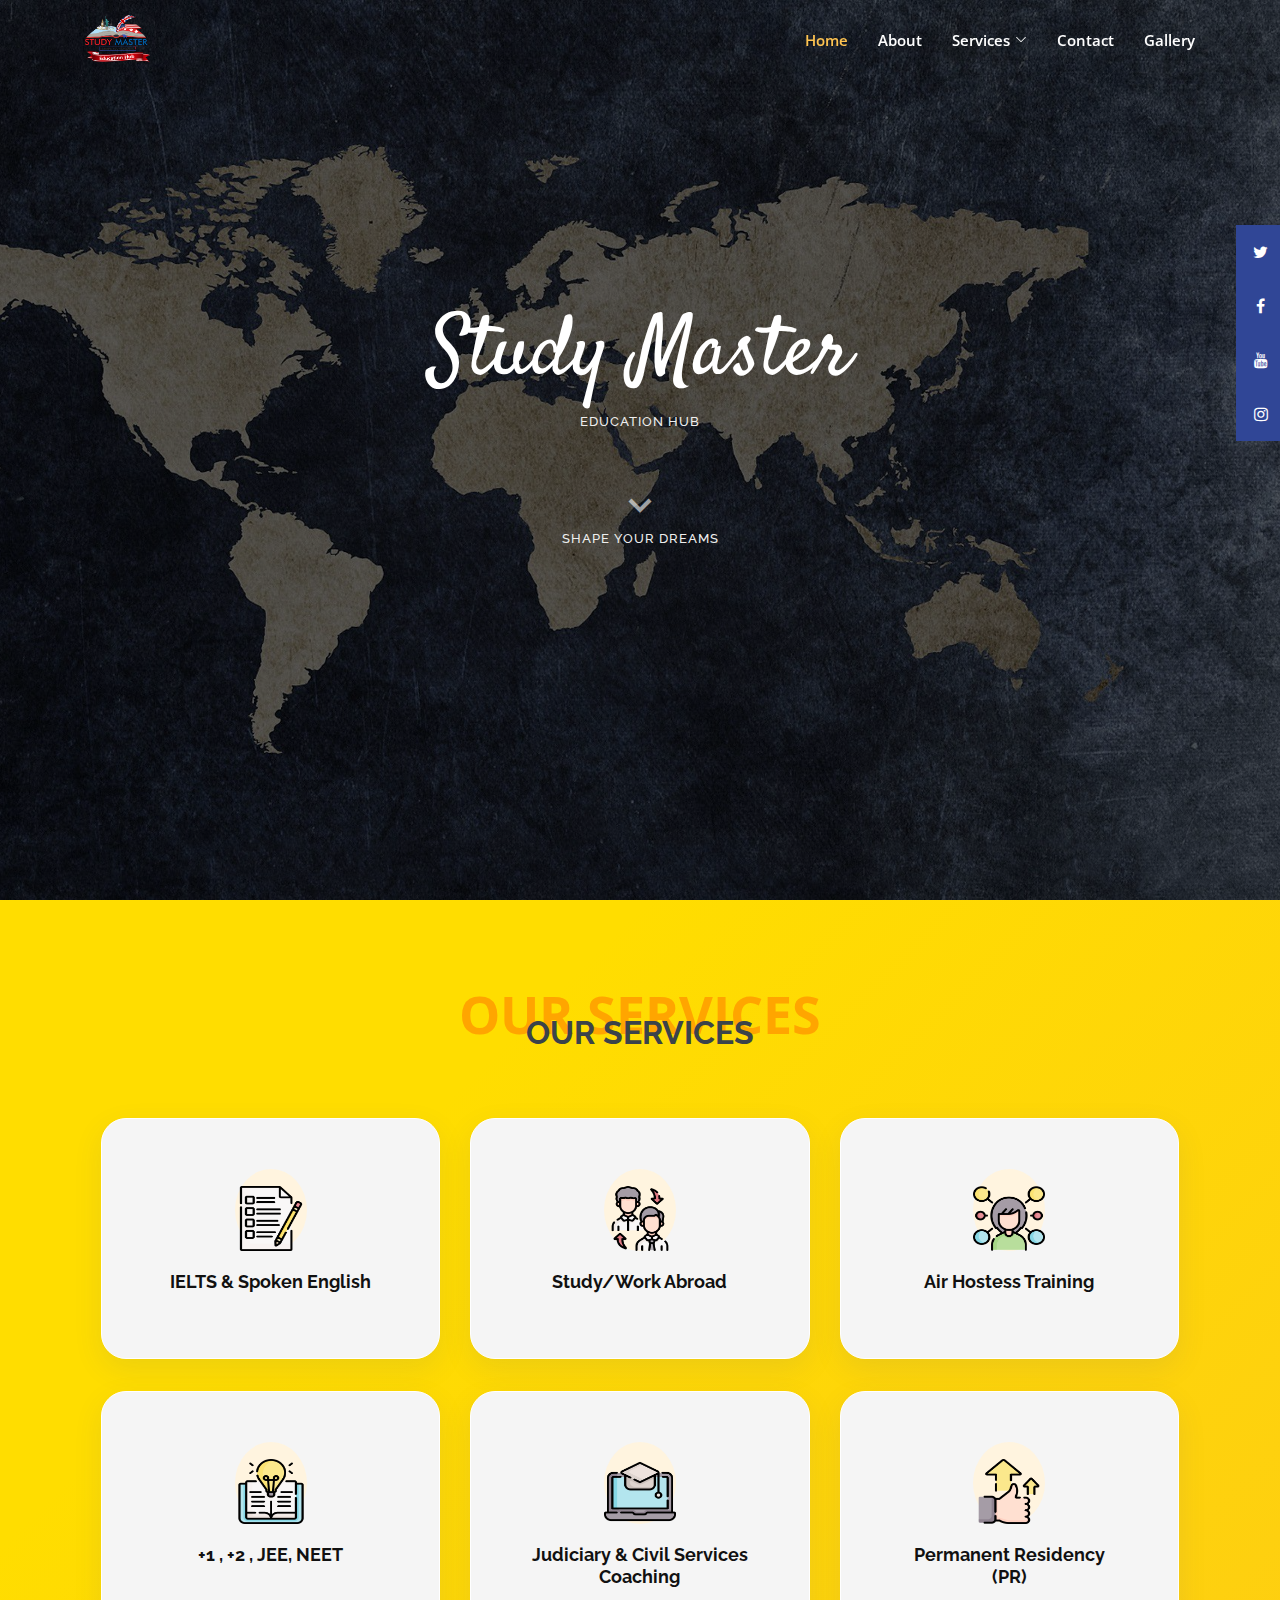
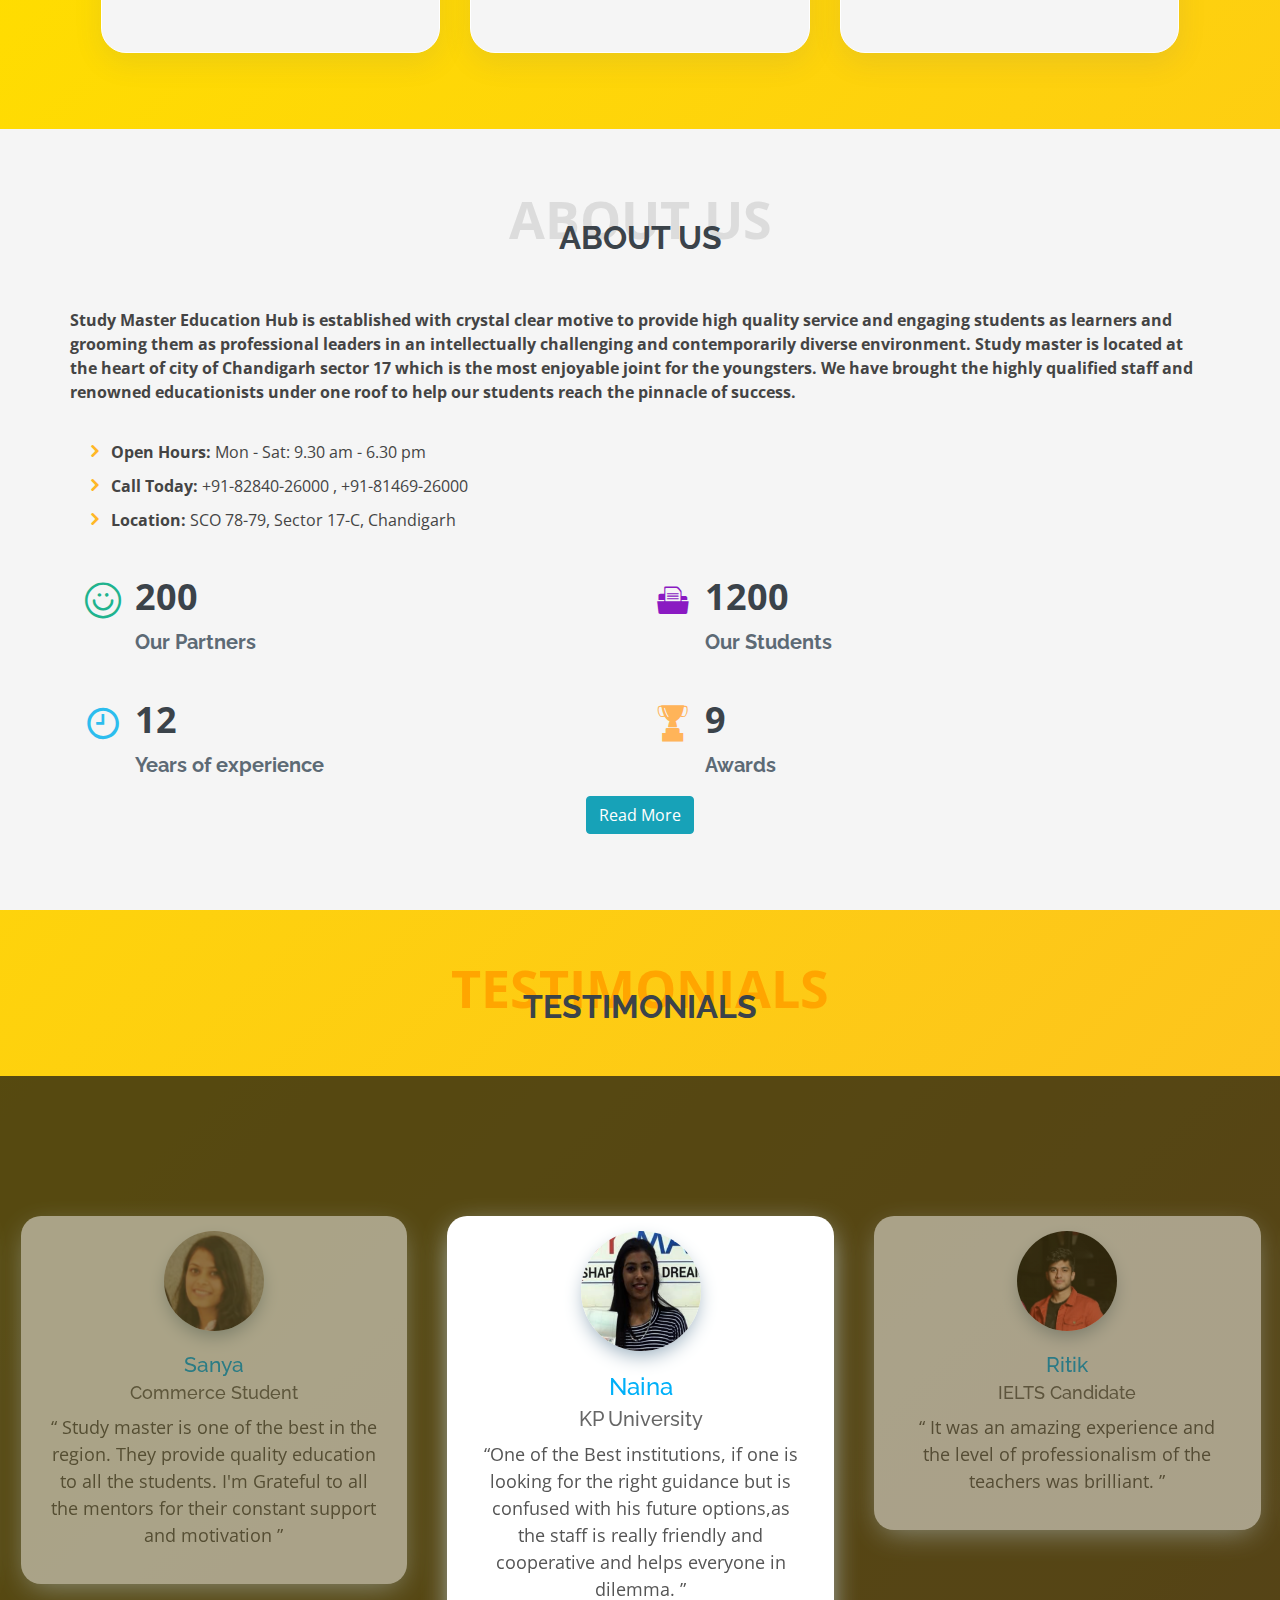
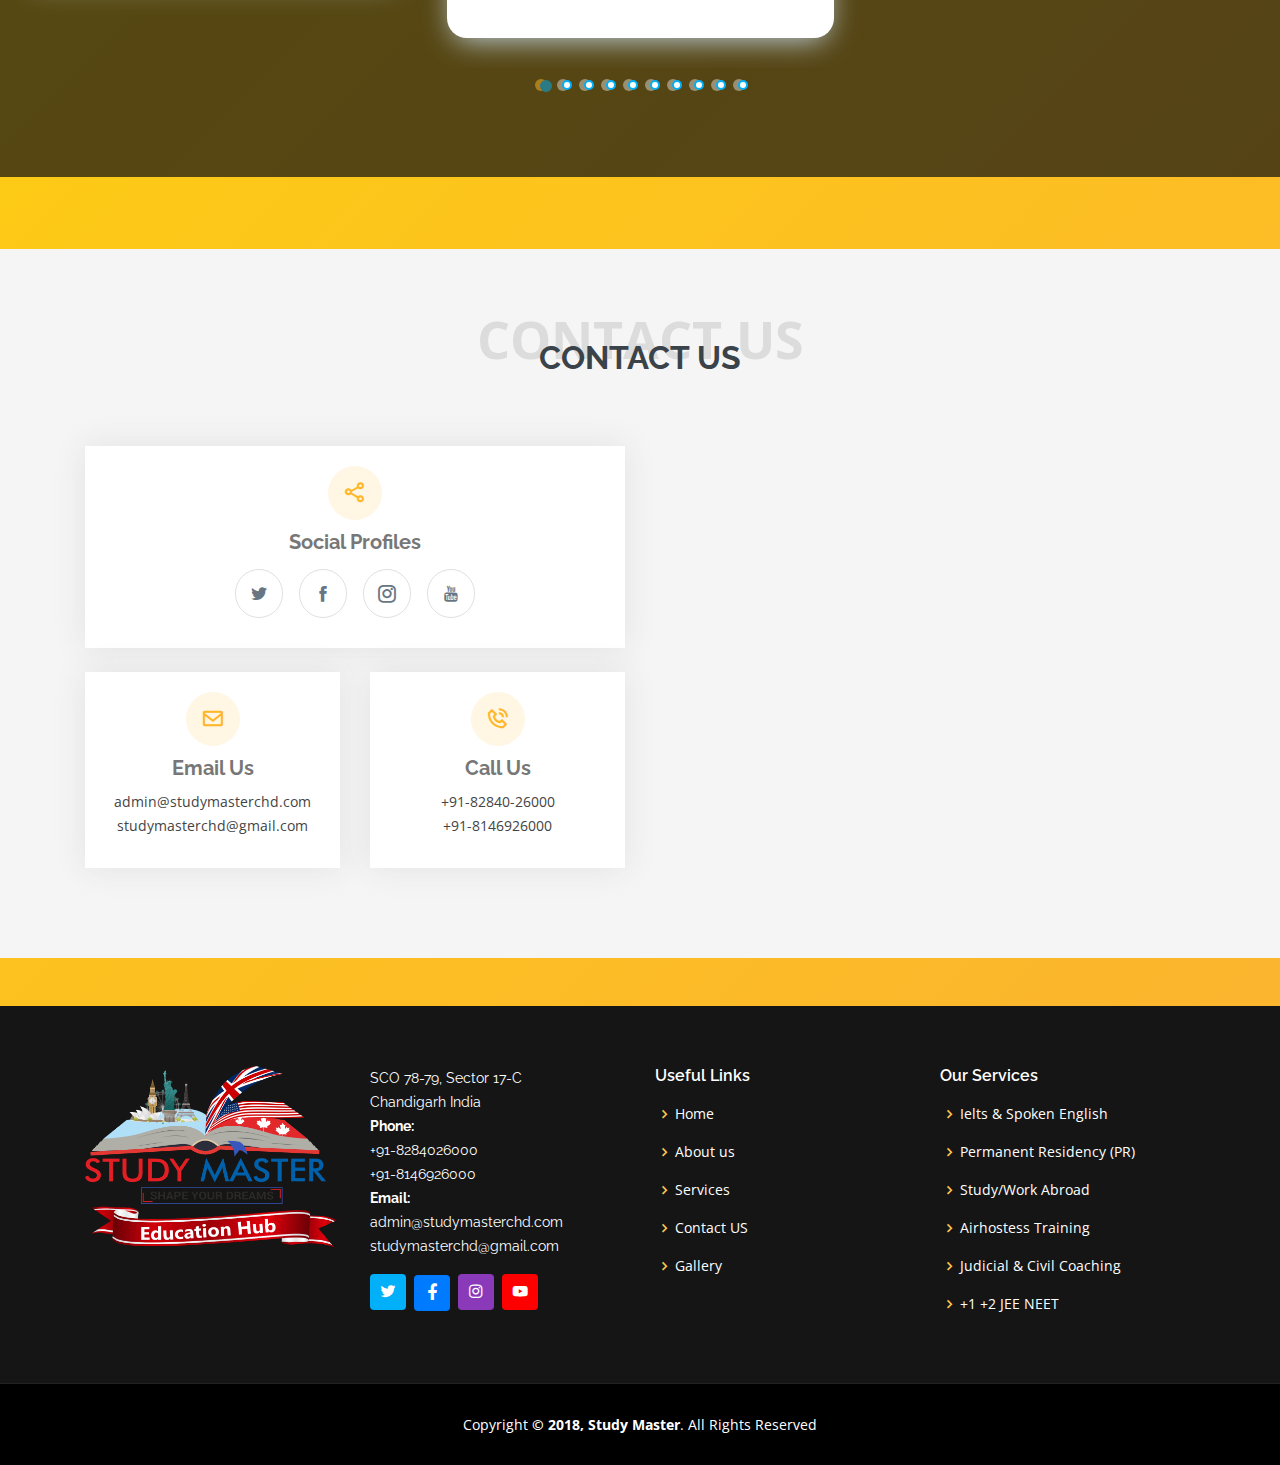
<file: index.html>
<!DOCTYPE html>
<html lang="en">

<head>
  <meta charset="utf-8">
  <meta content="width=device-width, initial-scale=1.0" name="viewport">

  <title> IELTS | PR | JEE-NEET | Study Master </title>
  <meta content="" name="description">
  <meta content="" name="keywords">

  <!-- Favicons -->
  <link href="assets/img/navlogo.ico" rel="icon">
  <link href="assets/img/apple-touch-icon.png" rel="apple-touch-icon">
  <link rel="stylesheet" href="https://cdnjs.cloudflare.com/ajax/libs/font-awesome/4.7.0/css/font-awesome.css" />

  <!-- Google Fonts -->
  <link href="https://fonts.googleapis.com/css?family=Open+Sans:300,300i,400,400i,600,600i,700,700i|Raleway:300,300i,400,400i,500,500i,600,600i,700,700i|Satisfy" rel="stylesheet">

  <!-- Vendor CSS Files -->
  <link href="assets/vendor/bootstrap/css/bootstrap.min.css" rel="stylesheet">
  <link href="assets/vendor/icofont/icofont.min.css" rel="stylesheet">
  <link href="assets/vendor/boxicons/css/boxicons.min.css" rel="stylesheet">
  <link href="assets/vendor/owl.carousel/assets/owl.carousel.min.css" rel="stylesheet">
  <link href="assets/vendor/venobox/venobox.css" rel="stylesheet">
  <link href="assets/vendor/remixicon/remixicon.css" rel="stylesheet">
  <link href="assets/vendor/bootstrap-icons/bootstrap-icons.css" rel="stylesheet">

  <!-- Template Main CSS File -->
  <link href="assets/css/style.css" rel="stylesheet">

</head>

<body>

  <header id="header" class="fixed-top ">
    <div class="container d-flex align-items-center justify-content-lg-between">

      <!-- Uncomment below if you prefer to use an image logo -->
       <a href="index.html" class="logo me-auto me-lg-0"><img src="assets/img/oglogo.png" alt="" class="img-fluid"></a>

      <nav id="navbar" class="navbar order-last order-lg-0">
        <ul>
          <li><a class="nav-link scrollto active" href="index.html">Home</a></li>
          <li><a class="nav-link scrollto" href="about.html">About</a></li>
          <li class="dropdown"><a href="index.html#services"><span>Services</span> <i class="bi bi-chevron-down"></i></a>
            <ul>
              <li><a href="ielts.html">Ielts & Spoken English</a></li>
              <li class="dropdown"><a href="study-abroad.html"><span>Study/Work Abroad</span> <i class="bi bi-chevron-right"></i></a>
                <ul>
                  <li><a href="study-abroad.html">Australia</a></li>
                  <li><a href="study-abroad.html">United Kingdom</a></li>
                  <li><a href="study-abroad.html">United States</a></li>
                  <li><a href="study-abroad.html">Canada</a></li>
                  <li><a href="study-abroad.html">Newzealand</a></li>
                </ul>
              </li>
              <li><a href="airhostess.html">Airhostess Training</a></li>
              <li class="dropdown"><a href="pr.html"><span>Permanent Residency</span> <i class="bi bi-chevron-right"></i></a>
                <ul>
                  <li><a href="pr.html">Australia</a></li>
                  <li><a href="pr.html">Canada</a></li>
                  <li><a href="pr.html">New Zealand</a></li>
                </ul>
              </li>
              <li><a href="judicial.html">Judicial & Civil Coaching</a></li>
              <li><a href="school.html">+1 +2 JEE NEET</a></li>
            </ul>
          </li>
          <li><a class="nav-link scrollto" href="#contact">Contact</a></li>
          <li><a class="nav-link scrollto" href="gallery.html">Gallery</a></li>
        </ul>
        <i class="bi bi-list mobile-nav-toggle"></i>
      </nav><!-- .navbar -->

    </div>
  </header><!-- End Header -->
  
  <!-- ======= Hero Section ======= -->	
  <section id="hero">	
    <div class="hero-container">	
      <h1>Study Master</h1>	
      <h2>Education Hub </h2>	
      	
      <a href="#services" class="btn-scroll scrollto" title="Scroll Down"><i class="bx bx-chevron-down"></i></a>	
      <h2>Shape Your Dreams </h2>	
    </div>	
  </section><!-- End Hero -->
  <br>

    <ul class="ct-socials">
      <li>
        <a href="https://twitter.com/StudyMaster6" target="_blank"><i class="fa fa-twitter"></i></a>
      </li>
      <li class="fb">
        <a href="https://www.facebook.com/studymaster4747" target="_blank"><i class="fa fa-facebook"></i></a>
      </li>
      <li class="ytb">
        <a href="https://youtube.com/channel/UCCWpZZtMt0wtovV1R6kTCrw" target="_blank"><i class="fa fa-youtube"></i></a>
      </li>
      <li class="insta">
        <a href="https://instagram.com/study_master?igshid=poxgxkngf1qm" target="_blank"><i class="fa fa-instagram"></i></a>
      </li>
    </ul>
 
    <!-- ======= Our Services Section ======= -->
    <section id="services" class="services">
      <div class="container">

        <div class="section-title">
          <span style="color:orange">Our Services</span>
          <h2>Our Services</h2>
          
        </div>

        <div class="row p-3">
          <div class="col-md-6 col-lg-4 d-flex align-items-stretch mb-5 mb-lg-0">
            <div class="icon-box">
              <div class="icon"><a href="ielts.html"> <img src="assets/img/ielts.png"></a></div>
              <h4 class="title"><a href="ielts.html"> IELTS & Spoken English </a></h4>
            </div></a>
          </div>


          <div class="col-md-6 col-lg-4 d-flex align-items-stretch mb-5 mb-lg-0">
            <div class="icon-box">
              <div class="icon"><a href="study-abroad.html"><img src="assets/img/study abroad.png"></a></div>
              <h4 class="title"><a href="study-abroad.html">Study/Work Abroad</a></h4>
            </div>
          </div>

          <div class="col-md-6 col-lg-4 d-flex align-items-stretch mb-5 mb-lg-0">
            <div class="icon-box">
              <div class="icon"><a href="airhostess.html"><img src="assets/img/airhostess.png"></a> </div>
              <h4 class="title"><a href="airhostess.html">Air Hostess Training</a></h4>
            </div>
          </div>
        </div>
          <div class="row p-3">
          <div class="col-md-6 col-lg-4 d-flex align-items-stretch mb-5 mb-lg-0">
            <div class="icon-box">
              <div class="icon"><a href="school.html"><img src="assets/img/jee.png"></a> </div>
              <h4 class="title"><a href="school.html"> +1 , +2 , JEE, NEET </a></h4>
            </div>
          </div>

          <div class="col-md-6 col-lg-4 d-flex align-items-stretch mb-5 mb-lg-0">
            <div class="icon-box">
              <div class="icon"><a href="judicial.html"><img src="assets/img/judiciary.png"></a> </div>
              <h4 class="title"><a href="judicial.html">Judiciary & Civil Services Coaching</a></h4>
            </div>
          </div>

          <div class="col-md-6 col-lg-4 d-flex align-items-stretch mb-5 mb-lg-0">
            <div class="icon-box">
              <div class="icon"><a href="pr.html"><img src="assets/img/career.png"></a> </div>
              <h4 class="title"><a href="pr.html">Permanent Residency<br> (PR)</a></h4>
            </div>
          </div>
        </div>
        
</div>
    </section><!-- End My Services Section -->

    <!-- ======= About Me Section ======= -->
          <section id="about" class="about">
            <div class="container">
              <div class="section-title">
          <span>About Us</span>
          <h2>About Us</h2>
          </div>
          <div class="row">
          <p><b>Study Master Education Hub is established with crystal clear motive to provide high quality service and engaging students as learners and grooming them as professional leaders in an intellectually challenging and contemporarily diverse environment.
            Study master is located at the heart of city of Chandigarh sector 17 which is the most enjoyable joint for the youngsters. We have brought the highly qualified staff and renowned educationists under one roof to help our students reach the pinnacle of success.
            </b></p>
          
           
          
          <div class="col-lg-12 d-flex flex-column align-items-stretch">
            <div class="content pl-lg-12 d-flex flex-column justify-content-center">
              <div class="row ">
                <div class="col-lg-12  ">
                  <ul>
                    <li><i class="icofont-rounded-right"></i> <strong>Open Hours:</strong> Mon - Sat: 9.30 am - 6.30 pm</li>
                    <li><i class="icofont-rounded-right"></i> <strong>Call Today:</strong> +91-82840-26000 , +91-81469-26000</li>
                    <li><i class="icofont-rounded-right"></i> <strong>Location:</strong> SCO 78-79, Sector 17-C, Chandigarh</li>
                  </ul>
                </div>
              </div>
              <div class="row mt-n4">
                <div class="col-md-6 mt-5 d-md-flex align-items-md-stretch">
                  <div class="count-box">
                    <i class="icofont-simple-smile" style="color: #20b38e;"></i>
                    <span data-toggle="counter-up">200</span>
                    <p><strong>Our Partners</strong> </p>
                  </div>
                </div>

                <div class="col-md-6 mt-5 d-md-flex align-items-md-stretch">
                  <div class="count-box">
                    <i class="icofont-document-folder" style="color: #8a1ac2;"></i>
                    <span data-toggle="counter-up">1200</span>
                    <p><strong>Our Students</strong> </p>
                  </div>
                </div>

                <div class="col-md-6 mt-5 d-md-flex align-items-md-stretch">
                  <div class="count-box">
                    <i class="icofont-clock-time" style="color: #2cbdee;"></i>
                    <span data-toggle="counter-up"> 12 </span>
                    <p><strong>Years of experience</strong> </p>
                  </div>
                </div>

                <div class="col-md-6 mt-5 d-md-flex align-items-md-stretch">
                  <div class="count-box">
                    <i class="icofont-award" style="color: #ffb459;"></i>
                    <span data-toggle="counter-up">9</span>
                    <p><strong>Awards</strong> </p>
                  </div>
                </div>
              </div>
              </div>
            </div><!-- End .content-->
            <div class="container my-3">
            <div class="col-md-12 text-center">
            <a href="about.html" ><button type="button" class="btn btn-info">Read More</button></a>
            </div>
            </div>
            </div>
          </section>
    <!-- ======= Testimonials Section ======= -->
    <br>
    <br>
   
    <div class="section-title">
      <span style="color:orange">Testimonials</span>
      <h2>Testimonials</h2>
    </div>
  
<section class="testimonials">
<div class="gtco-testimonials ">
        <div class="owl-carousel owl-carousel1 owl-theme">
          <div>
            <div class="card text-center"><img class="card-img-top" src="assets/img/testimonials/3.png" alt="">
              <div class="card-body">
                <h5>Naina <br />
                  <span> KP University</span></h5>
                <p class="card-text">“One of the Best institutions, if one is looking for the right guidance but is confused with his future options,as the staff is really friendly and cooperative and helps everyone in dilemma. ” </p>
              </div>
            </div>
          </div>
          <div>
            <div class="card text-center"><img class="card-img-top" src="assets/img/testimonials/7.png" alt="">
              <div class="card-body">
                <h5>Ritik<br />
                  <span> IELTS Candidate </span></h5>
                <p class="card-text">“ It was an amazing experience and the level of professionalism of the teachers was brilliant. ” </p>
              </div>
            </div>
          </div>
          <div>
            <div class="card text-center"><img class="card-img-top" src="assets/img/testimonials/1.png" alt="">
              <div class="card-body">
                <h5>Robin Atwal <br />
                  <span> ELTS Candidate </span></h5>
                <p class="card-text">“  Helpful and cooperative, as they helped me get my Canadian study visa.” </p>
              </div>
            </div>
          </div>
          <div>
            <div class="card text-center"><img class="card-img-top" src="assets/img/testimonials/2.png" alt="">
              <div class="card-body">
                <h5>Sanna <br />
                  <span> CLAT Student </span></h5>
                <p class="card-text">“  Their success rate is best in the business. The consistent efforts of all the teachers helped me clear my CLAT. ” </p>
              </div>
            </div>
          </div>
          <div>
            <div class="card text-center"><img class="card-img-top" src="assets/img/testimonials/4.png" alt="">
              <div class="card-body">
                <h5>Naman <br />
                  <span> IELTS Student </span></h5>
                <p class="card-text">“  Environment of this institute is very good and students can concentrate on their studies as well as teachers of this institute are very calm ,friendly and have helpful nature and their teaching techniques are extremely helpful for students.  ” </p>
              </div>
            </div>
          </div>
          <div>
            <div class="card text-center"><img class="card-img-top" src="assets/img/testimonials/5.png" alt="">
              <div class="card-body">
                <h5>Gurpreet<br />
                  <span> IELTS Candidate </span></h5>
                <p class="card-text">“   Blessed to be a part of such institute. They helped me boost my confidence and enhance my overall personality.” </p>
              </div>
            </div>
          </div>
          <div>
            <div class="card text-center"><img class="card-img-top" src="assets/img/testimonials/6.png" alt="">
              <div class="card-body">
                <h5>Vishal<br />
                  <span> IELTS Candidate </span></h5>
                <p class="card-text">“  My overall experience was great. All the members are very cooperative and friendly. I would highly recommend Study master ” </p>
              </div>
            </div>
          </div>
          <div>
            <div class="card text-center"><img class="card-img-top" src="assets/img/testimonials/8.png" alt="">
              <div class="card-body">
                <h5> Arshia <br />
                  <span> Non-Medical Student </span></h5>
                <p class="card-text">“ Excellent team of teachers. Each teacher has a comprehensive teaching material. They focus on conceptual understanding and clear all your doubts ” </p>
              </div>
            </div>
          </div>
          <div>
            <div class="card text-center"><img class="card-img-top" src="assets/img/testimonials/10.png" alt="">
              <div class="card-body">
                <h5> Muskan <br />
                  <span>  Student </span></h5>
                <p class="card-text">“ My experience in this training institute was very good. All the faculty members were very welcoming. Environment of this institute was very positive and overwhelming. ” </p>
              </div>
            </div>
          </div>
          <div>
            <div class="card text-center"><img class="card-img-top" src="assets/img/testimonials/9.png" alt="">
              <div class="card-body">
                <h5> Sanya <br />
                  <span> Commerce Student </span></h5>
                <p class="card-text">“  Study master is one of the best in the region. They provide quality education to all the students. I'm Grateful to all the mentors for their constant support and motivation ” </p>
              </div>
            </div>
          </div>
        </div>
      </div>
    </section><!-- End Testimonials Section -->
  <br>
<br>
<br>
    <!-- ======= Contact Me Section ======= -->
    <section id="contact" class="contact">
      <div class="container">
          <div class="section-title">
              <span >Contact Us</span>
              <h2>Contact Us</h2>
              <br><br>
    <div class="row">

      <div class="col-lg-6">

        <div class="row">
          <div class="col-md-12">
            <div class="info-box">
              <i class="bx bx-share-alt"></i>
              <h3>Social Profiles</h3>
              <div class="social-links">
                <a href="https://twitter.com/StudyMaster6" class="twitter"><i class="icofont-twitter"></i></a>
                <a href="https://www.facebook.com/studymaster4747/" class="facebook"><i class="icofont-facebook"></i></a>
                <a href="https://instagram.com/study_master?igshid=poxgxkngf1qm " class="instagram"><i class="icofont-instagram"></i></a>
                <a href="https://youtube.com/channel/UCCWpZZtMt0wtovV1R6kTCrw" class="google-plus"><i class="icofont-youtube"></i></a>
              </div>
            </div>
          </div>
          <div class="col-md-6">
            <a href="mailto:studymasterchd@gmail.com"><div class="info-box mt-4">
              <i class="bx bx-envelope"></i>
              <h3>Email Us</h3>
              <p>admin@studymasterchd.com</p>
              <p>studymasterchd@gmail.com</p>
            </div></a>
          </div>
          <div class="col-md-6">
            <a href="tel:082840-26000"><div class="info-box mt-4">
              <i class="bx bx-phone-call"></i>
              <h3>Call Us</h3>
              <p>+91-82840-26000</p>
              <p>+91-8146926000</p>
            </div>
            </a>
          </div>
        </div>

      </div>

      <div class="col-lg-6">
        <div class="mapouter"><div class="gmap_canvas"><iframe width="100%" height="100%" id="gmap_canvas" src="https://maps.google.com/maps?q=Study%20Masters,%20SCO%2078-79,%20Sector%2017-C,%20Chandigarh&t=&z=17&ie=UTF8&iwloc=&output=embed" frameborder="0" scrolling="no" marginheight="0" marginwidth="0"></iframe><br>
          <style>
            .mapouter{position:relative;text-align:right;height:100%;width:100%;}
            .gmap_canvas {background:none!important;height:100%;width:100%;}</style>
            </div>
          </div>
      </div>

    </div>

  </div>
</section><!-- End Contact Me Section -->
<br>
<br>
<!-- ======= Footer ======= -->
<footer id="footer">
  <div class="footer-top">
    <div class="container">
      <div class="row">
        <div class="col-lg-3 col-md-6">
          <a href="index.html" class="logo me-auto me-lg-0"><img src="assets/img/oglogo.png" alt="" class="img-fluid"></a>
        </div>
        <div class="col-lg-3 col-md-6">
          <div class="footer-info">
            <p>
              SCO 78-79, Sector 17-C <br> 
              Chandigarh India<br>
              <strong>Phone:</strong>  <br>
              +91-8284026000<br>
              +91-8146926000<br>

              <strong>Email:</strong> <br>
              admin@studymasterchd.com<br>
              studymasterchd@gmail.com<br>

            </p>
            <div class="social-links mt-3">
              <a href="https://twitter.com/StudyMaster6" class="twitter"><i class="bx bxl-twitter"></i></a>
              <a href="https://www.facebook.com/studymaster4747/" class="facebook"><i class="fa fa-facebook"></i></a>
              <a href="https://instagram.com/study_master?igshid=poxgxkngf1qm" class="instagram"><i class="bx bxl-instagram"></i></a>
              <a href="https://youtube.com/channel/UCCWpZZtMt0wtovV1R6kTCrw" class="youtube"><i class="bx bxl-youtube"></i></a>
            </div>
          </div>
        </div>

        <div class="col-lg-3 col-md-6 footer-links">
          <h4>Useful Links</h4>
          <ul>
            <li><i class="bx bx-chevron-right"></i> <a href="index.html">Home</a></li>
            <li><i class="bx bx-chevron-right"></i> <a href="about.html">About us</a></li>
            <li><i class="bx bx-chevron-right"></i> <a href="index.html">Services</a></li>
            <li><i class="bx bx-chevron-right"></i> <a href="#contact">Contact US</a></li>
            <li><i class="bx bx-chevron-right"></i> <a href="gallery.html">Gallery</a></li>
          </ul>
        </div>

        <div class="col-lg-3 col-md-6 footer-links">
          <h4>Our Services</h4>
          <ul>
            <li><i class="bx bx-chevron-right"></i> <a href="ielts.html">Ielts & Spoken English</a></li>
            <li><i class="bx bx-chevron-right"></i> <a href="pr.html">Permanent Residency (PR)</a></li>
            <li><i class="bx bx-chevron-right"></i> <a href="study-abroad.html">Study/Work Abroad</a></li>
            <li><i class="bx bx-chevron-right"></i> <a href="airhostess.html">Airhostess Training</a></li>
            <li><i class="bx bx-chevron-right"></i> <a href="judicial.html">Judicial & Civil Coaching</a></li>
            <li><i class="bx bx-chevron-right"></i> <a href="school.html">+1 +2 JEE NEET</a></li>
          </ul>
        </div>

        

      </div>
    </div>
  </div>

  <div class="container">
    <div class="copyright1">
       Copyright <strong><span> &copy; 2018, Study Master</span></strong>. All Rights Reserved
    </div>
  </div>
</footer><!-- End Footer -->

<div id="preloader"></div>
  <a href="#" class="back-to-top"><i class="icofont-simple-up"></i></a>

  <!-- Vendor JS Files -->
  <script src="assets/vendor/jquery/jquery.min.js"></script>
  <script src="assets/vendor/bootstrap/js/bootstrap.bundle.min.js"></script>
  <script src="assets/vendor/jquery.easing/jquery.easing.min.js"></script>
  <script src="assets/vendor/php-email-form/validate.js"></script>
  <script src="assets/vendor/waypoints/jquery.waypoints.min.js"></script>
  <script src="assets/vendor/counterup/counterup.min.js"></script>
  <script src="assets/vendor/owl.carousel/owl.carousel.min.js"></script>
  <script src="assets/vendor/isotope-layout/isotope.pkgd.min.js"></script>
  <script src="assets/vendor/venobox/venobox.min.js"></script>

  <!-- Template Main JS File -->
  <script src="assets/js/main.js"></script>

</body>

</html>
</file>
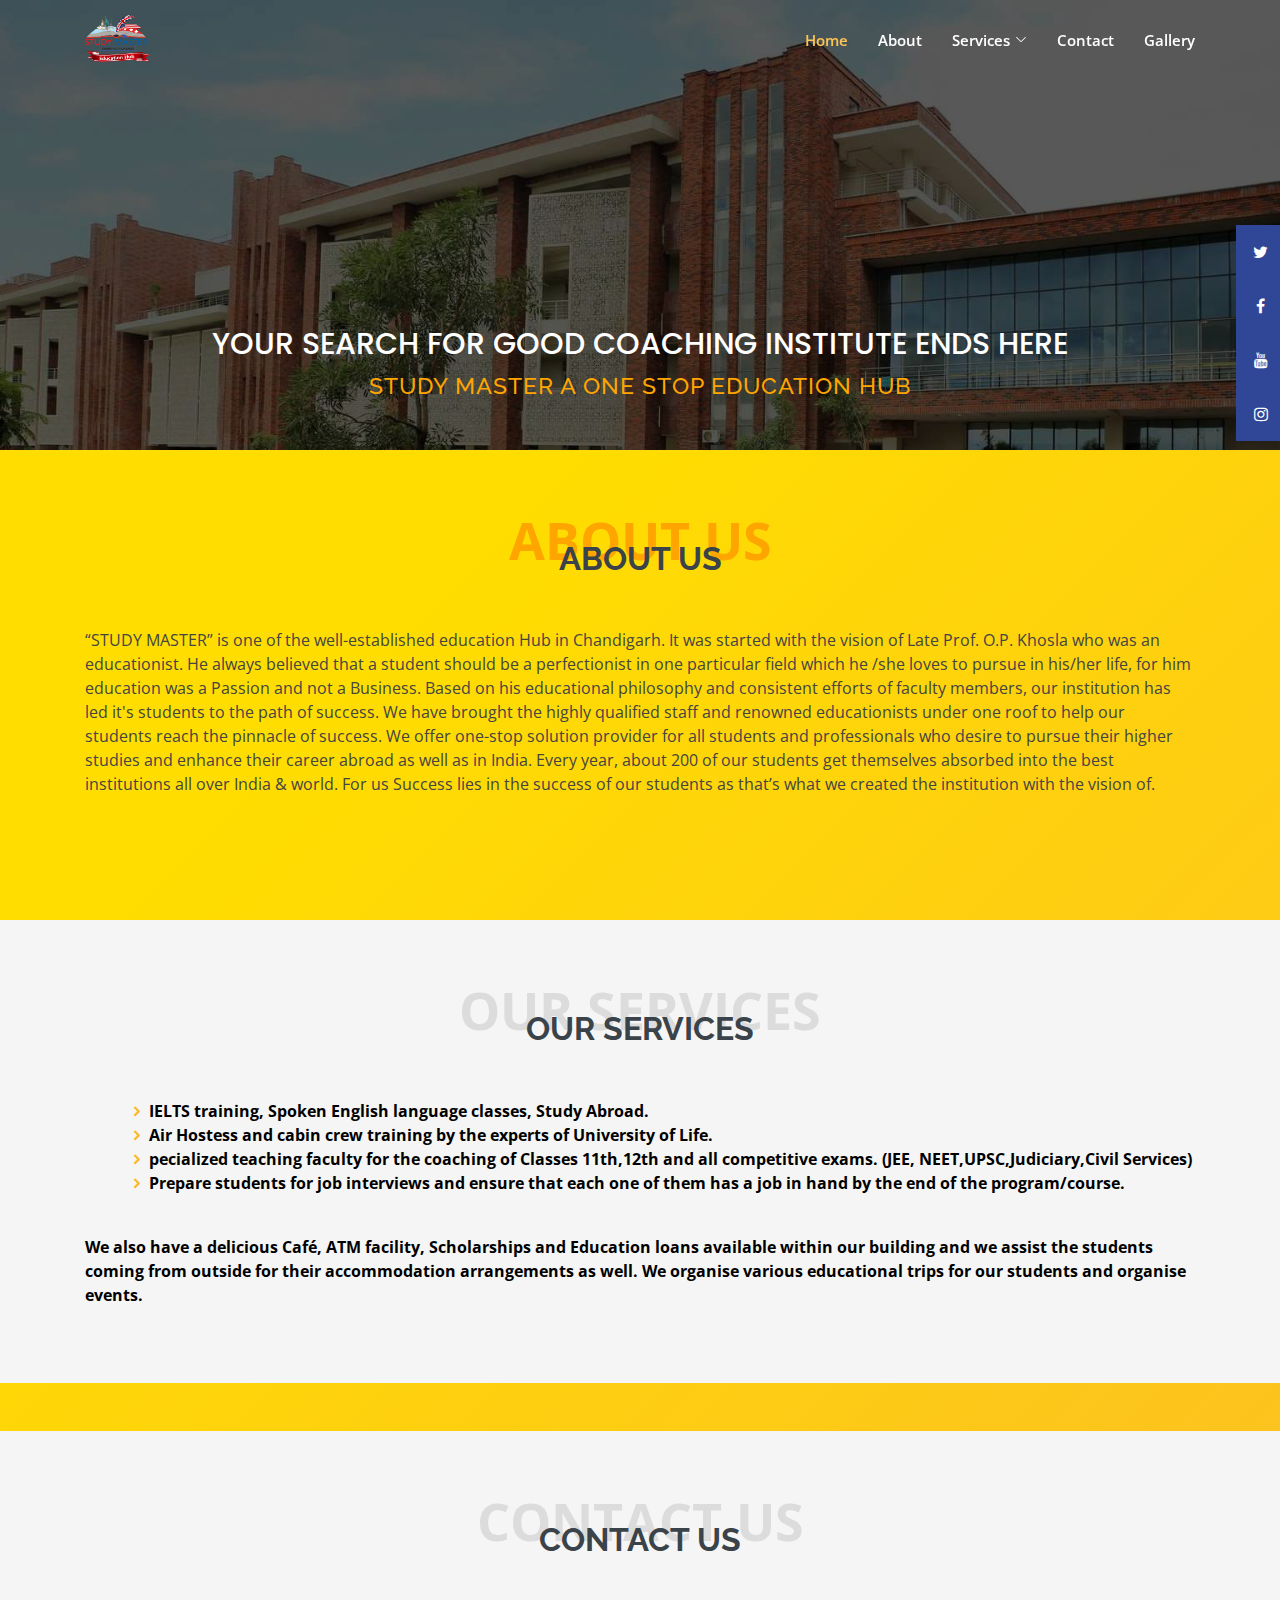
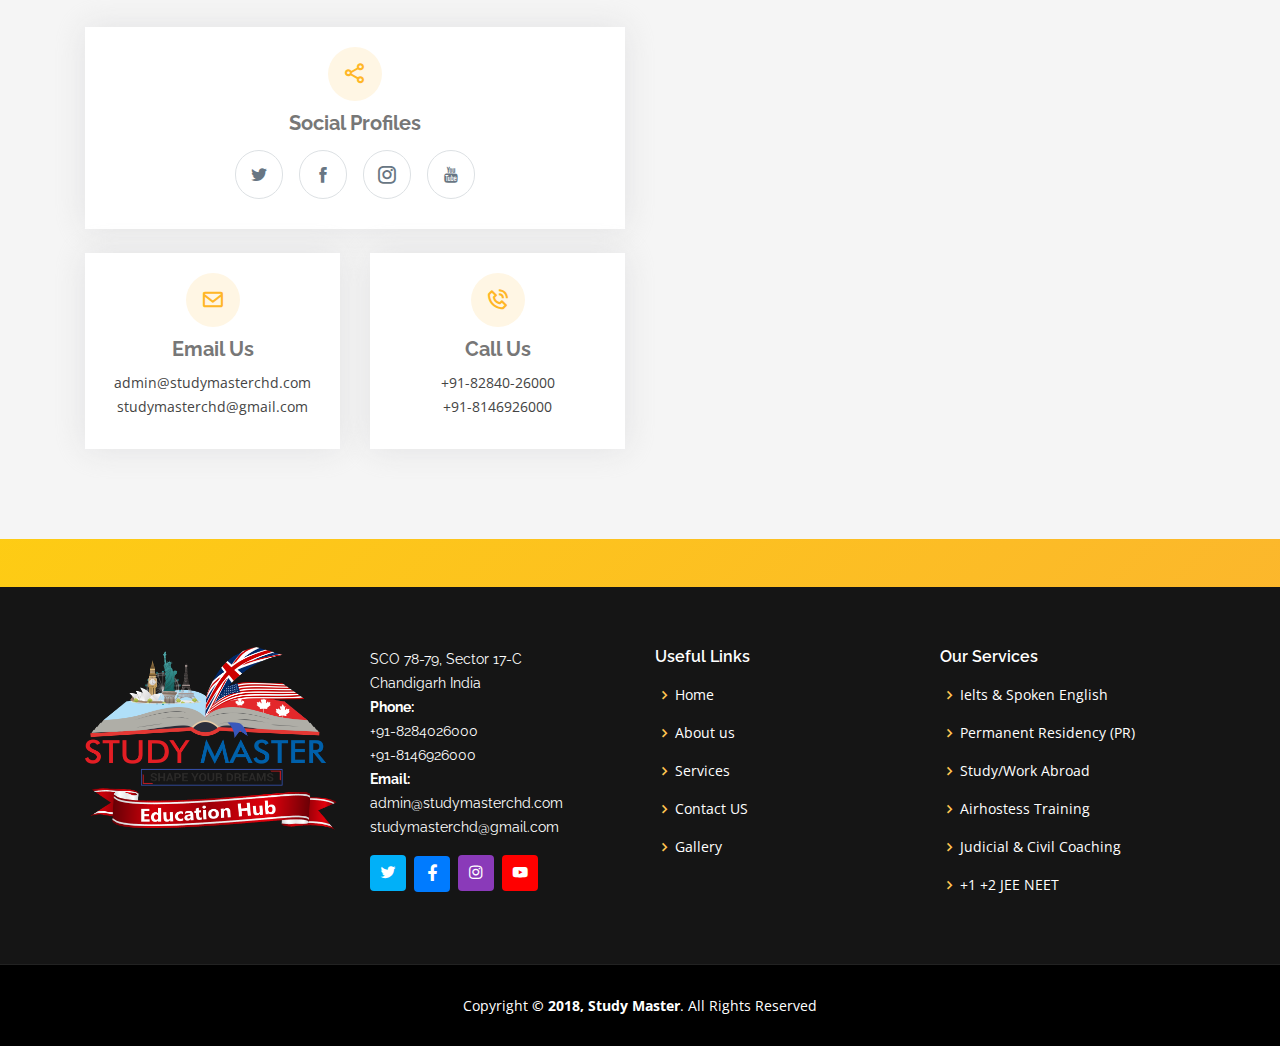
<file: about.html>
<!DOCTYPE html>
<html lang="en">

<head>
  <meta charset="utf-8">
  <meta content="width=device-width, initial-scale=1.0" name="viewport">

  <title>Study Master </title>
  <meta content="" name="description">
  <meta content="" name="keywords">

  <!-- Favicons -->
  <link href="assets/img/navlogo.ico" rel="icon">
  <link href="assets/img/apple-touch-icon.png" rel="apple-touch-icon">
  <link rel="stylesheet" href="https://cdnjs.cloudflare.com/ajax/libs/font-awesome/4.7.0/css/font-awesome.css" />

  <!-- Google Fonts -->
  <link href="https://fonts.googleapis.com/css?family=Open+Sans:300,300i,400,400i,600,600i,700,700i|Raleway:300,300i,400,400i,500,500i,600,600i,700,700i|Satisfy" rel="stylesheet">

  <!-- Vendor CSS Files -->
  <link href="assets/vendor/bootstrap/css/bootstrap.min.css" rel="stylesheet">
  <link href="assets/vendor/icofont/icofont.min.css" rel="stylesheet">
  <link href="assets/vendor/boxicons/css/boxicons.min.css" rel="stylesheet">
  <link href="assets/vendor/owl.carousel/assets/owl.carousel.min.css" rel="stylesheet">
  <link href="assets/vendor/venobox/venobox.css" rel="stylesheet">
  <link href="assets/vendor/remixicon/remixicon.css" rel="stylesheet">
  <link href="assets/vendor/bootstrap-icons/bootstrap-icons.css" rel="stylesheet">

  <!-- Template Main CSS File -->
  <link href="assets/css/style.css" rel="stylesheet">

</head>

<body>

  <!-- ======= Header ======= -->
  <header id="header" class="fixed-top ">
    <div class="container d-flex align-items-center justify-content-lg-between">

      <!-- Uncomment below if you prefer to use an image logo -->
       <a href="index.html" class="logo me-auto me-lg-0"><img src="assets/img/oglogo.png" alt="" class="img-fluid"></a>

      <nav id="navbar" class="navbar order-last order-lg-0">
        <ul>
          <li><a class="nav-link scrollto active" href="index.html">Home</a></li>
          <li><a class="nav-link scrollto" href="about.html">About</a></li>
          <li class="dropdown"><a href="index.html#services"><span>Services</span> <i class="bi bi-chevron-down"></i></a>
            <ul>
              <li><a href="ielts.html">Ielts & Spoken English</a></li>
              <li class="dropdown"><a href="study-abroad.html"><span>Study/Work Abroad</span> <i class="bi bi-chevron-right"></i></a>
                <ul>
                  <li><a href="study-abroad.html">Australia</a></li>
                  <li><a href="study-abroad.html">United Kingdom</a></li>
                  <li><a href="study-abroad.html">United States</a></li>
                  <li><a href="study-abroad.html">Canada</a></li>
                  <li><a href="study-abroad.html">Newzealand</a></li>
                </ul>
              </li>
              <li><a href="airhostess.html">Airhostess Training</a></li>
              <li class="dropdown"><a href="pr.html"><span>Permanent Residency</span> <i class="bi bi-chevron-right"></i></a>
                <ul>
                  <li><a href="pr.html">Australia</a></li>
                  <li><a href="pr.html">Canada</a></li>
                  <li><a href="pr.html">New Zealand</a></li>
                </ul>
              </li>
              <li><a href="judicial.html">Judicial & Civil Coaching</a></li>
              <li><a href="school.html">+1 +2 JEE NEET</a></li>
            </ul>
          </li>
          <li><a class="nav-link scrollto" href="#contact">Contact</a></li>
          <li><a class="nav-link scrollto" href="gallery.html">Gallery</a></li>
        </ul>
        <i class="bi bi-list mobile-nav-toggle"></i>
      </nav><!-- .navbar -->

    </div>
  </header><!-- End Header -->
  <!-- ======= Hero Section ======= -->
  <section id="innerhero" class="abouthero">
    <div class="hero-container">
      <h1>YOUR SEARCH FOR GOOD COACHING INSTITUTE ENDS HERE
    </h1>
      <h2> STUDY MASTER A ONE STOP EDUCATION HUB</h2>
      
    </div>
  </section><!-- End Hero -->
  <div>
    <ul class="ct-socials">
      <li>
        <a href="https://twitter.com/StudyMaster6" target="_blank"><i class="fa fa-twitter"></i></a>
      </li>
      <li class="fb">
        <a href="https://www.facebook.com/studymaster4747" target="_blank"><i class="fa fa-facebook"></i></a>
      </li>
      <li class="ytb">
        <a href="https://youtube.com/channel/UCCWpZZtMt0wtovV1R6kTCrw" target="_blank"><i class="fa fa-youtube"></i></a>
      </li>
      <li class="insta">
        <a href="https://instagram.com/study_master?igshid=poxgxkngf1qm" target="_blank"><i class="fa fa-instagram"></i></a>
      </li>
    </ul>
    </div>

  <!-- ======= Content Section ======= -->
  <section id="content" class="aboutcontent">
    <div class="container">
        <div class="section-title">
            <span style="color:orange;">About Us</span>
            <h2>About Us</h2>
          </div>
        <div class="row">
            <div class="col-lg-12 d-flex justify-content-center align-items-md-stretch">
                <br>
                <br>
                <p>“STUDY MASTER” is one of the well-established education Hub in Chandigarh. It was started with the vision of Late Prof. O.P. Khosla who was an educationist. He always believed that a student should be a perfectionist in one particular field which he /she loves to pursue in his/her life, for him education was a Passion and not a Business.
                    Based on his educational philosophy and consistent efforts of faculty members, our institution has led it's students to the path of success. We have brought the highly qualified staff and renowned educationists under one roof to help our students reach the pinnacle of success. We offer one-stop solution provider for all students and professionals who desire to pursue their higher studies and enhance their career abroad as well as in India. Every year, about 200 of our students get themselves absorbed into the best institutions all over India & world.  For us Success lies in the success of our students as that’s what we created the institution with the vision of.
                  </p>
            </div>
    </div>
  </section>
  <br>
  <br>
   <!-- ======= END Content Section ======= -->
    <!-- =======Services Section ======= -->
    <section id="aboutcontact" class="about">
    <div class="container">
        <div class="section-title">
            <span>Our Services</span>
            <h2>Our Services</h2>
            
          </div>
    <div class="row">
        <div class="col-lg-12 d-flex justify-content-center align-items-md-stretch">
            
            <ul> 
                <li><i class="icofont-rounded-right" style="color: #ffb727;"></i> <strong>IELTS training, Spoken English language classes, Study Abroad.</strong> </li>
                <li><i class="icofont-rounded-right" style="color: #ffb727;"></i> <strong>Air Hostess and cabin crew training by the experts of University of Life.</strong></li>
                <li><i class="icofont-rounded-right" style="color: #ffb727;"></i> <strong>pecialized teaching faculty for the coaching of Classes 11th,12th and all competitive exams. (JEE, NEET,UPSC,Judiciary,Civil Services)</strong></li>
                <li><i class="icofont-rounded-right" style="color: #ffb727;"></i> <strong>Prepare students for job interviews and ensure that each one of them has a job in hand by the end of the program/course. </strong> </li>
                   
            </ul>
        </div>
    </div>
    <br>
    <p><b>We also have a delicious Café, ATM facility, Scholarships and Education loans available within our building and we assist the students coming from outside for their accommodation arrangements as well. We organise various educational trips for our students and organise events.</b></p>
    </div>
  </section>
  <br>
  <br>
   <!-- ======= Contact Me Section ======= -->
   <section id="contact" class="contact">
    <div class="container">
        <div class="section-title">
            <span >Contact Us</span>
            <h2>Contact Us</h2>
            <br><br>
  <div class="row">

    <div class="col-lg-6">

      <div class="row">
        <div class="col-md-12">
          <div class="info-box">
            <i class="bx bx-share-alt"></i>
            <h3>Social Profiles</h3>
            <div class="social-links">
              <a href="https://twitter.com/StudyMaster6" class="twitter"><i class="icofont-twitter"></i></a>
              <a href="https://www.facebook.com/studymaster4747/" class="facebook"><i class="icofont-facebook"></i></a>
              <a href="https://instagram.com/study_master?igshid=poxgxkngf1qm " class="instagram"><i class="icofont-instagram"></i></a>
              <a href="https://youtube.com/channel/UCCWpZZtMt0wtovV1R6kTCrw" class="google-plus"><i class="icofont-youtube"></i></a>
            </div>
          </div>
        </div>
        <div class="col-md-6">
          <a href="mailto:studymasterchd@gmail.com"><div class="info-box mt-4">
            <i class="bx bx-envelope"></i>
            <h3>Email Us</h3>
            <p>admin@studymasterchd.com</p>
            <p>studymasterchd@gmail.com</p>
          </div></a>
        </div>
        <div class="col-md-6">
          <a href="tel:082840-26000"><div class="info-box mt-4">
            <i class="bx bx-phone-call"></i>
            <h3>Call Us</h3>
            <p>+91-82840-26000</p>
            <p>+91-8146926000</p>
          </div>
          </a>
        </div>
      </div>

    </div>

    <div class="col-lg-6">
      <div class="mapouter"><div class="gmap_canvas"><iframe width="100%" height="100%" id="gmap_canvas" src="https://maps.google.com/maps?q=Study%20Masters,%20SCO%2078-79,%20Sector%2017-C,%20Chandigarh&t=&z=17&ie=UTF8&iwloc=&output=embed" frameborder="0" scrolling="no" marginheight="0" marginwidth="0"></iframe><br>
        <style>
          .mapouter{position:relative;text-align:right;height:100%;width:100%;}
          .gmap_canvas {background:none!important;height:100%;width:100%;}</style>
          </div>
        </div>
    </div>

  </div>

</div>
</section><!-- End Contact Me Section -->
<br>
<br>
<!-- ======= Footer ======= -->
<footer id="footer">
  <div class="footer-top">
    <div class="container">
      <div class="row">
        <div class="col-lg-3 col-md-6">
          <a href="index.html" class="logo me-auto me-lg-0"><img src="assets/img/oglogo.png" alt="" class="img-fluid"></a>
        </div>
        <div class="col-lg-3 col-md-6">
          <div class="footer-info">
            <p>
              SCO 78-79, Sector 17-C <br> 
              Chandigarh India<br>
              <strong>Phone:</strong>  <br>
              +91-8284026000<br>
              +91-8146926000<br>

              <strong>Email:</strong> <br>
              admin@studymasterchd.com<br>
              studymasterchd@gmail.com<br>

            </p>
            <div class="social-links mt-3">
              <a href="https://twitter.com/StudyMaster6" class="twitter"><i class="bx bxl-twitter"></i></a>
              <a href="https://www.facebook.com/studymaster4747/" class="facebook"><i class="fa fa-facebook"></i></a>
              <a href="https://instagram.com/study_master?igshid=poxgxkngf1qm" class="instagram"><i class="bx bxl-instagram"></i></a>
              <a href="https://youtube.com/channel/UCCWpZZtMt0wtovV1R6kTCrw" class="youtube"><i class="bx bxl-youtube"></i></a>
            </div>
          </div>
        </div>

        <div class="col-lg-3 col-md-6 footer-links">
          <h4>Useful Links</h4>
          <ul>
            <li><i class="bx bx-chevron-right"></i> <a href="index.html">Home</a></li>
            <li><i class="bx bx-chevron-right"></i> <a href="about.html">About us</a></li>
            <li><i class="bx bx-chevron-right"></i> <a href="index.html">Services</a></li>
            <li><i class="bx bx-chevron-right"></i> <a href="#contact">Contact US</a></li>
            <li><i class="bx bx-chevron-right"></i> <a href="gallery.html">Gallery</a></li>
          </ul>
        </div>

        <div class="col-lg-3 col-md-6 footer-links">
          <h4>Our Services</h4>
          <ul>
            <li><i class="bx bx-chevron-right"></i> <a href="ielts.html">Ielts & Spoken English</a></li>
            <li><i class="bx bx-chevron-right"></i> <a href="pr.html">Permanent Residency (PR)</a></li>
            <li><i class="bx bx-chevron-right"></i> <a href="study-abroad.html">Study/Work Abroad</a></li>
            <li><i class="bx bx-chevron-right"></i> <a href="airhostess.html">Airhostess Training</a></li>
            <li><i class="bx bx-chevron-right"></i> <a href="judicial.html">Judicial & Civil Coaching</a></li>
            <li><i class="bx bx-chevron-right"></i> <a href="school.html">+1 +2 JEE NEET</a></li>
          </ul>
        </div>
      </div>
    </div>
  </div>
  <div class="container">
    <div class="copyright1">
       Copyright <strong><span> &copy; 2018, Study Master</span></strong>. All Rights Reserved
    </div>
  </div>
</footer><!-- End Footer -->
<div id="preloader"></div>
<a href="#" class="back-to-top"><i class="icofont-simple-up"></i></a>

<!-- Vendor JS Files -->
<script src="assets/vendor/jquery/jquery.min.js"></script>
<script src="assets/vendor/bootstrap/js/bootstrap.bundle.min.js"></script>
<script src="assets/vendor/jquery.easing/jquery.easing.min.js"></script>
<script src="assets/vendor/php-email-form/validate.js"></script>
<script src="assets/vendor/waypoints/jquery.waypoints.min.js"></script>
<script src="assets/vendor/counterup/counterup.min.js"></script>
<script src="assets/vendor/owl.carousel/owl.carousel.min.js"></script>
<script src="assets/vendor/isotope-layout/isotope.pkgd.min.js"></script>
<script src="assets/vendor/venobox/venobox.min.js"></script>

<!-- Template Main JS File -->
<script src="assets/js/main.js"></script>

</body>

</html>
</file>
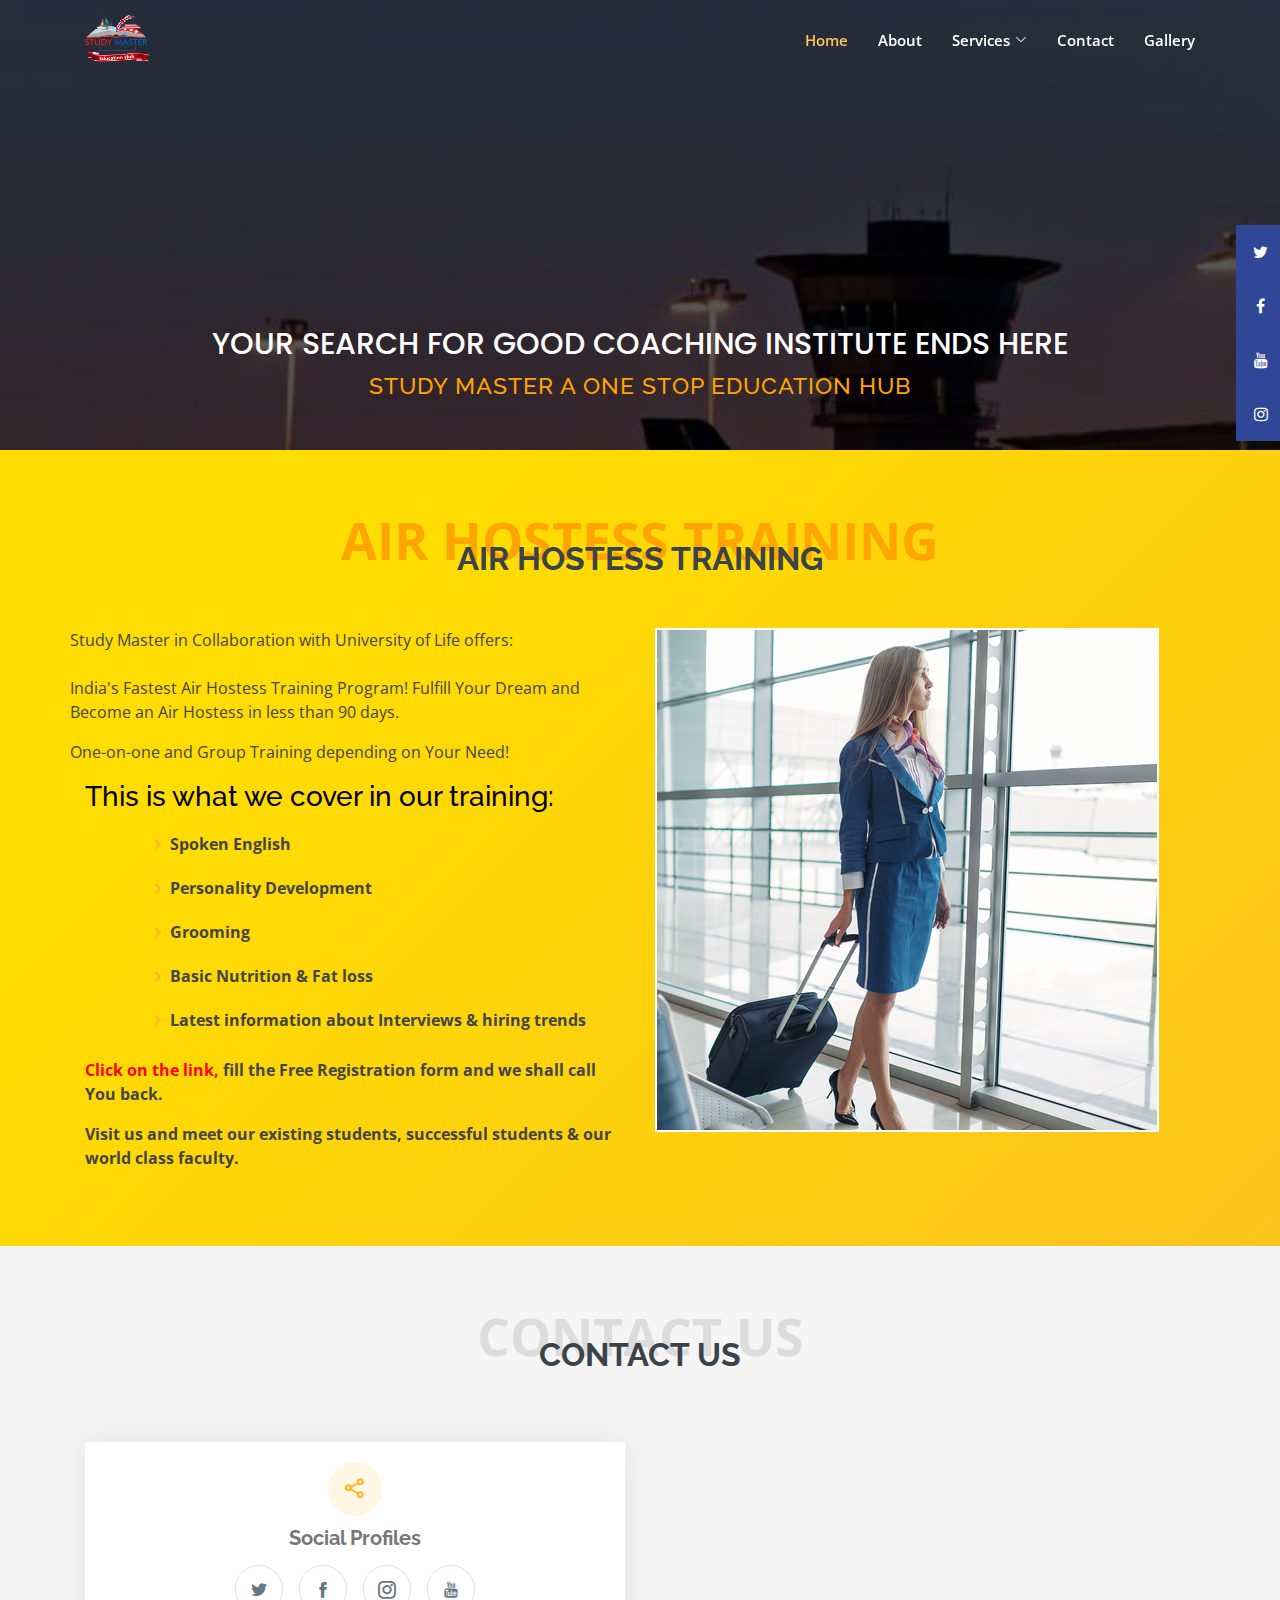
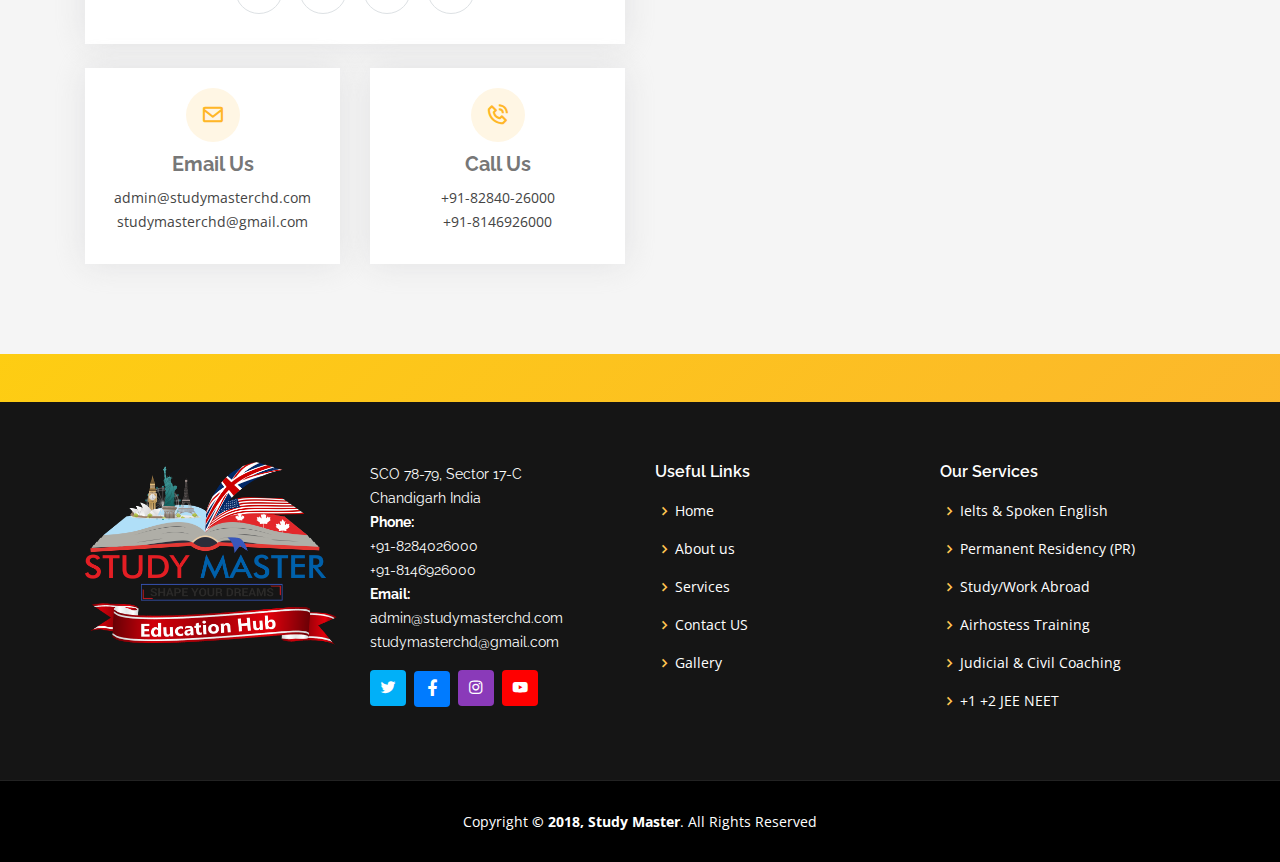
<file: airhostess.html>
<!DOCTYPE html>
<html lang="en">

<head>
  <meta charset="utf-8">
  <meta content="width=device-width, initial-scale=1.0" name="viewport">

  <title>Study Master </title>
  <meta content="" name="description">
  <meta content="" name="keywords">

  <!-- Favicons -->
  <link href="assets/img/navlogo.ico" rel="icon">
  <link href="assets/img/apple-touch-icon.png" rel="apple-touch-icon">
  <link rel="stylesheet" href="https://cdnjs.cloudflare.com/ajax/libs/font-awesome/4.7.0/css/font-awesome.css" />

  <!-- Google Fonts -->
  <link href="https://fonts.googleapis.com/css?family=Open+Sans:300,300i,400,400i,600,600i,700,700i|Raleway:300,300i,400,400i,500,500i,600,600i,700,700i|Satisfy" rel="stylesheet">

  <!-- Vendor CSS Files -->
  <link href="assets/vendor/bootstrap/css/bootstrap.min.css" rel="stylesheet">
  <link href="assets/vendor/icofont/icofont.min.css" rel="stylesheet">
  <link href="assets/vendor/boxicons/css/boxicons.min.css" rel="stylesheet">
  <link href="assets/vendor/owl.carousel/assets/owl.carousel.min.css" rel="stylesheet">
  <link href="assets/vendor/venobox/venobox.css" rel="stylesheet">
  <link href="assets/vendor/remixicon/remixicon.css" rel="stylesheet">
  <link href="assets/vendor/bootstrap-icons/bootstrap-icons.css" rel="stylesheet">
  
  <!-- Template Main CSS File -->
  <link href="assets/css/style.css" rel="stylesheet">

</head>

<body>

  <!-- ======= Header ======= -->
  <header id="header" class="fixed-top ">
    <div class="container d-flex align-items-center justify-content-lg-between">

      <!-- Uncomment below if you prefer to use an image logo -->
       <a href="index.html" class="logo me-auto me-lg-0"><img src="assets/img/oglogo.png" alt="" class="img-fluid"></a>

      <nav id="navbar" class="navbar order-last order-lg-0">
        <ul>
          <li><a class="nav-link scrollto active" href="index.html">Home</a></li>
          <li><a class="nav-link scrollto" href="about.html">About</a></li>
          <li class="dropdown"><a href="index.html#services"><span>Services</span> <i class="bi bi-chevron-down"></i></a>
            <ul>
              <li><a href="ielts.html">Ielts & Spoken English</a></li>
              <li class="dropdown"><a href="study-abroad.html"><span>Study/Work Abroad</span> <i class="bi bi-chevron-right"></i></a>
                <ul>
                  <li><a href="study-abroad.html">Australia</a></li>
                  <li><a href="study-abroad.html">United Kingdom</a></li>
                  <li><a href="study-abroad.html">United States</a></li>
                  <li><a href="study-abroad.html">Canada</a></li>
                  <li><a href="study-abroad.html">Newzealand</a></li>
                </ul>
              </li>
              <li><a href="airhostess.html">Airhostess Training</a></li>
              <li class="dropdown"><a href="pr.html"><span>Permanent Residency</span> <i class="bi bi-chevron-right"></i></a>
                <ul>
                  <li><a href="pr.html">Australia</a></li>
                  <li><a href="pr.html">Canada</a></li>
                  <li><a href="pr.html">New Zealand</a></li>
                </ul>
              </li>
              <li><a href="judicial.html">Judicial & Civil Coaching</a></li>
              <li><a href="school.html">+1 +2 JEE NEET</a></li>
            </ul>
          </li>
          <li><a class="nav-link scrollto" href="#contact">Contact</a></li>
          <li><a class="nav-link scrollto" href="gallery.html">Gallery</a></li>
        </ul>
        <i class="bi bi-list mobile-nav-toggle"></i>
      </nav><!-- .navbar -->

    </div>
  </header><!-- End Header -->
  <!-- ======= Hero Section ======= -->
  <section id="innerhero" class="hosthero">
    <div class="hero-container">
      <h1>YOUR SEARCH FOR GOOD COACHING INSTITUTE ENDS HERE
    </h1>
      <h2> STUDY MASTER A ONE STOP EDUCATION HUB</h2>
      
    </div>
  </section><!-- End Hero -->

  <div>
    <ul class="ct-socials">
      <li>
        <a href="https://twitter.com/StudyMaster6" target="_blank"><i class="fa fa-twitter"></i></a>
      </li>
      <li class="fb">
        <a href="https://www.facebook.com/studymaster4747" target="_blank"><i class="fa fa-facebook"></i></a>
      </li>
      <li class="ytb">
        <a href="https://youtube.com/channel/UCCWpZZtMt0wtovV1R6kTCrw" target="_blank"><i class="fa fa-youtube"></i></a>
      </li>
      <li class="insta">
        <a href="https://instagram.com/study_master?igshid=poxgxkngf1qm" target="_blank"><i class="fa fa-instagram"></i></a>
      </li>
    </ul>
    </div>
  <section id="content" class="aboutielts ">
    <div class="container ">
        <div class="section-title">
            <span style="color:orange;">Air Hostess Training</span>
            <h2>Air Hostess Training</h2>
        </div>
        <div class="row">
        <div class="col-lg-6">
        <div class="row">    
                <br>
                <br>
            <p>Study Master in Collaboration with University of Life offers:</p>
            <P>India's Fastest Air Hostess Training Program! Fulfill Your Dream and
                    Become an Air Hostess in less than 90 days.</P>
            <p>One-on-one and Group Training depending on Your Need!</p>
    </div>
    <h3>This is what we cover in our training:</h3>
        <div class="col-lg-12 d-flex justify-content-left align-items-md-stretch">
            <ul> 
                <li><i class="icofont-rounded-right" style="color: #ffb727;"></i> <strong> 	Spoken English</strong> </li>
                <li><i class="icofont-rounded-right" style="color: #ffb727;"></i> <strong> Personality Development</strong></li>
                <li><i class="icofont-rounded-right" style="color: #ffb727;"></i> <strong> Grooming</strong></li>
                <li><i class="icofont-rounded-right" style="color: #ffb727;"></i> <strong> Basic Nutrition & Fat loss </strong> </li>
                <li><i class="icofont-rounded-right" style="color: #ffb727;"></i> <strong> Latest information about Interviews & hiring trends </strong> </li>
            </ul>
            <br>
        </div>
        <p><b><a href="" style="color:red;">Click on the link,</a> fill the Free Registration form and we shall call You back.</b></p>
        <p><b>Visit us and meet our existing students, successful students & our world class faculty.</b></p>
</div>
<div class="col-lg-6 justify-content-right">
    <img src="assets/img/cabin-crew-1.jpg" style="border:2px solid white">
</div>
    </div>

</section>

  <!-- ======= Contact Me Section ======= -->
  <section id="contact" class="contact">
    <div class="container">
        <div class="section-title">
            <span >Contact Us</span>
            <h2>Contact Us</h2>
            <br><br>
  <div class="row">

    <div class="col-lg-6">

      <div class="row">
        <div class="col-md-12">
          <div class="info-box">
            <i class="bx bx-share-alt"></i>
            <h3>Social Profiles</h3>
            <div class="social-links">
              <a href="https://twitter.com/StudyMaster6" class="twitter"><i class="icofont-twitter"></i></a>
              <a href="https://www.facebook.com/studymaster4747/" class="facebook"><i class="icofont-facebook"></i></a>
              <a href="https://instagram.com/study_master?igshid=poxgxkngf1qm " class="instagram"><i class="icofont-instagram"></i></a>
              <a href="https://youtube.com/channel/UCCWpZZtMt0wtovV1R6kTCrw" class="google-plus"><i class="icofont-youtube"></i></a>
            </div>
          </div>
        </div>
        <div class="col-md-6">
          <a href="mailto:studymasterchd@gmail.com"><div class="info-box mt-4">
            <i class="bx bx-envelope"></i>
            <h3>Email Us</h3>
            <p>admin@studymasterchd.com</p>
            <p>studymasterchd@gmail.com</p>
          </div></a>
        </div>
        <div class="col-md-6">
          <a href="tel:082840-26000"><div class="info-box mt-4">
            <i class="bx bx-phone-call"></i>
            <h3>Call Us</h3>
            <p>+91-82840-26000</p>
            <p>+91-8146926000</p>
          </div>
          </a>
        </div>
      </div>

    </div>

    <div class="col-lg-6">
      <div class="mapouter"><div class="gmap_canvas"><iframe width="100%" height="100%" id="gmap_canvas" src="https://maps.google.com/maps?q=Study%20Masters,%20SCO%2078-79,%20Sector%2017-C,%20Chandigarh&t=&z=17&ie=UTF8&iwloc=&output=embed" frameborder="0" scrolling="no" marginheight="0" marginwidth="0"></iframe><br>
        <style>
          .mapouter{position:relative;text-align:right;height:100%;width:100%;}
          .gmap_canvas {background:none!important;height:100%;width:100%;}</style>
          </div>
        </div>
    </div>

  </div>

</div>
</section><!-- End Contact Me Section -->
<br>
<br>
<!-- ======= Footer ======= -->
<footer id="footer">
  <div class="footer-top">
    <div class="container">
      <div class="row">
        <div class="col-lg-3 col-md-6">
          <a href="index.html" class="logo me-auto me-lg-0"><img src="assets/img/oglogo.png" alt="" class="img-fluid"></a>
        </div>
        <div class="col-lg-3 col-md-6">
          <div class="footer-info">
            <p>
              SCO 78-79, Sector 17-C <br> 
              Chandigarh India<br>
              <strong>Phone:</strong>  <br>
              +91-8284026000<br>
              +91-8146926000<br>

              <strong>Email:</strong> <br>
              admin@studymasterchd.com<br>
              studymasterchd@gmail.com<br>

            </p>
            <div class="social-links mt-3">
              <a href="https://twitter.com/StudyMaster6" class="twitter"><i class="bx bxl-twitter"></i></a>
              <a href="https://www.facebook.com/studymaster4747/" class="facebook"><i class="fa fa-facebook"></i></a>
              <a href="https://instagram.com/study_master?igshid=poxgxkngf1qm" class="instagram"><i class="bx bxl-instagram"></i></a>
              <a href="https://youtube.com/channel/UCCWpZZtMt0wtovV1R6kTCrw" class="youtube"><i class="bx bxl-youtube"></i></a>
            </div>
          </div>
        </div>

        <div class="col-lg-3 col-md-6 footer-links">
          <h4>Useful Links</h4>
          <ul>
            <li><i class="bx bx-chevron-right"></i> <a href="index.html">Home</a></li>
            <li><i class="bx bx-chevron-right"></i> <a href="about.html">About us</a></li>
            <li><i class="bx bx-chevron-right"></i> <a href="index.html">Services</a></li>
            <li><i class="bx bx-chevron-right"></i> <a href="#contact">Contact US</a></li>
            <li><i class="bx bx-chevron-right"></i> <a href="gallery.html">Gallery</a></li>
          </ul>
        </div>

        <div class="col-lg-3 col-md-6 footer-links">
          <h4>Our Services</h4>
          <ul>
            <li><i class="bx bx-chevron-right"></i> <a href="ielts.html">Ielts & Spoken English</a></li>
            <li><i class="bx bx-chevron-right"></i> <a href="pr.html">Permanent Residency (PR)</a></li>
            <li><i class="bx bx-chevron-right"></i> <a href="study-abroad.html">Study/Work Abroad</a></li>
            <li><i class="bx bx-chevron-right"></i> <a href="airhostess.html">Airhostess Training</a></li>
            <li><i class="bx bx-chevron-right"></i> <a href="judicial.html">Judicial & Civil Coaching</a></li>
            <li><i class="bx bx-chevron-right"></i> <a href="school.html">+1 +2 JEE NEET</a></li>
          </ul>
        </div>

        

      </div>
    </div>
  </div>

  <div class="container">
    <div class="copyright1">
       Copyright <strong><span> &copy; 2018, Study Master</span></strong>. All Rights Reserved
    </div>
  </div>
</footer><!-- End Footer -->

<div id="preloader"></div>
<a href="#" class="back-to-top"><i class="icofont-simple-up"></i></a>

<!-- Vendor JS Files -->
<script src="assets/vendor/jquery/jquery.min.js"></script>
<script src="assets/vendor/bootstrap/js/bootstrap.bundle.min.js"></script>
<script src="assets/vendor/jquery.easing/jquery.easing.min.js"></script>
<script src="assets/vendor/php-email-form/validate.js"></script>
<script src="assets/vendor/waypoints/jquery.waypoints.min.js"></script>
<script src="assets/vendor/counterup/counterup.min.js"></script>
<script src="assets/vendor/owl.carousel/owl.carousel.min.js"></script>
<script src="assets/vendor/isotope-layout/isotope.pkgd.min.js"></script>
<script src="assets/vendor/venobox/venobox.min.js"></script>

<!-- Template Main JS File -->
<script src="assets/js/main.js"></script>

</body>

</html>
</file>
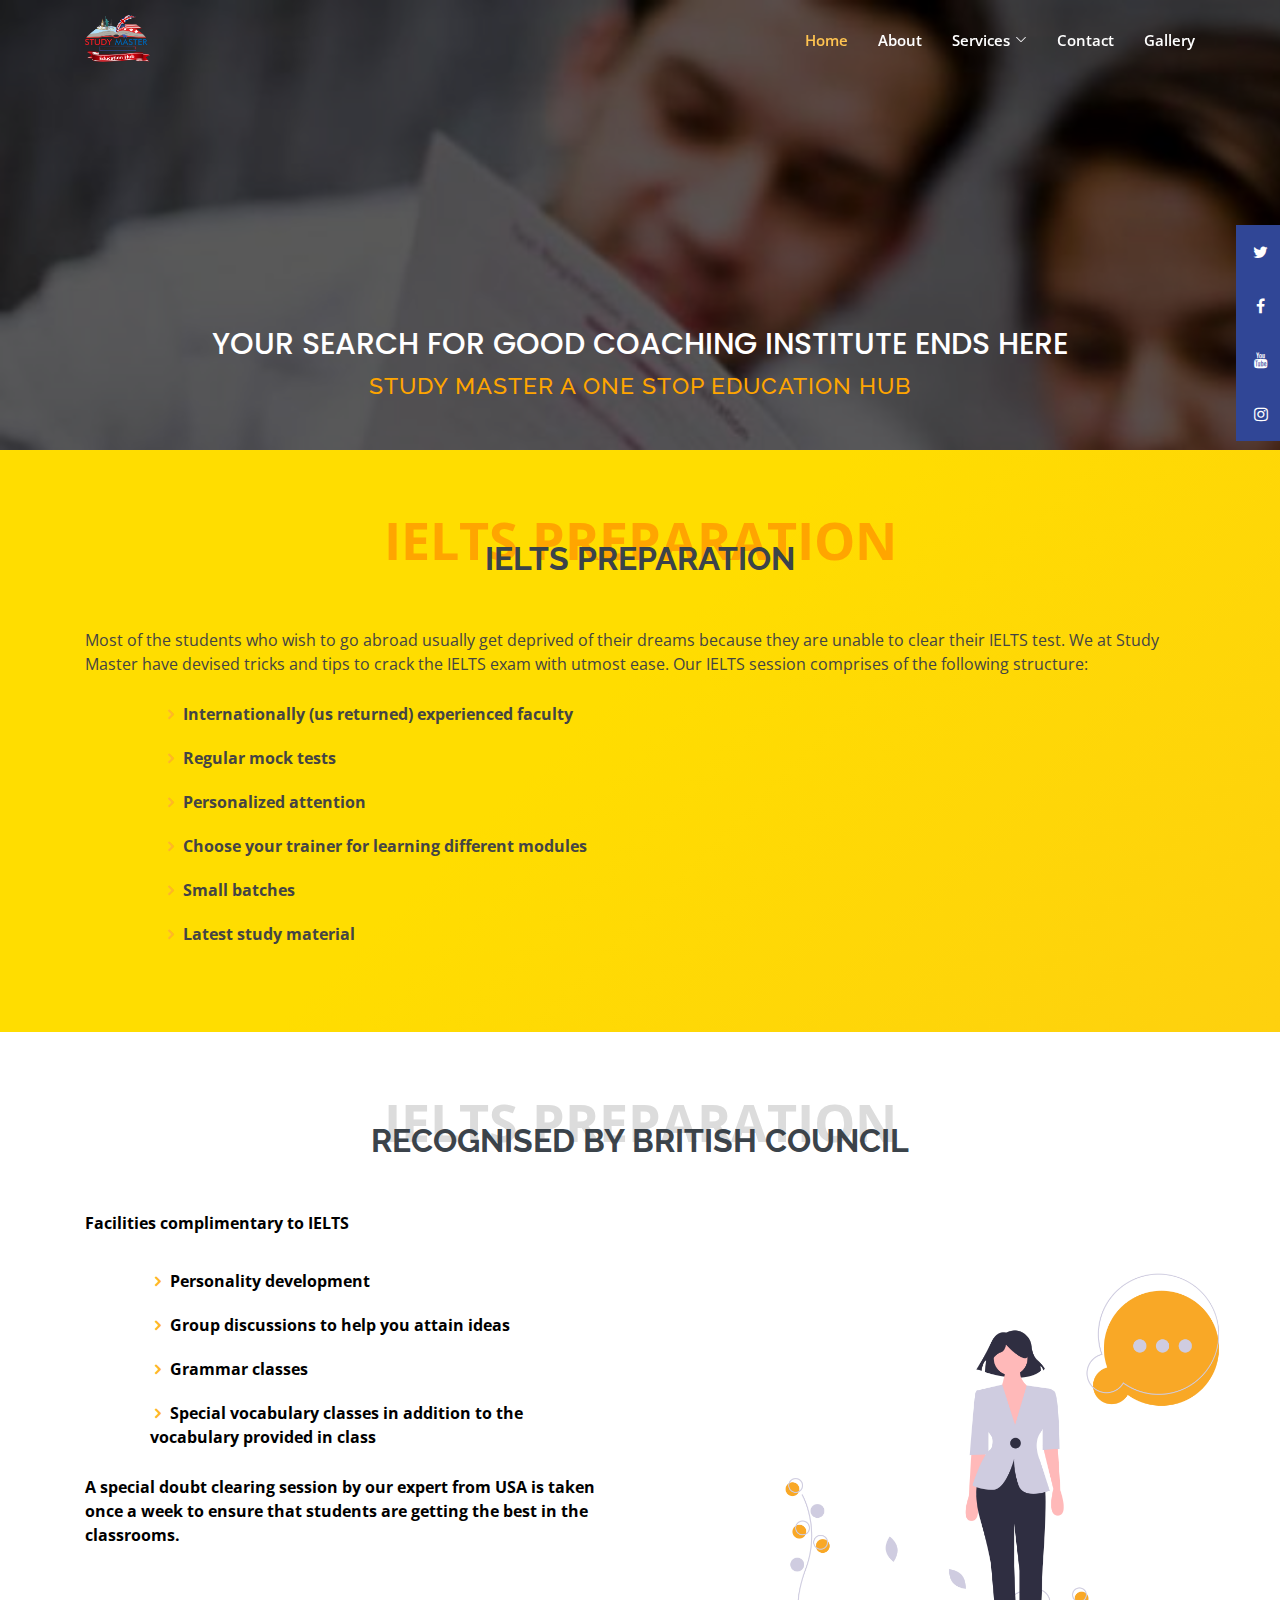
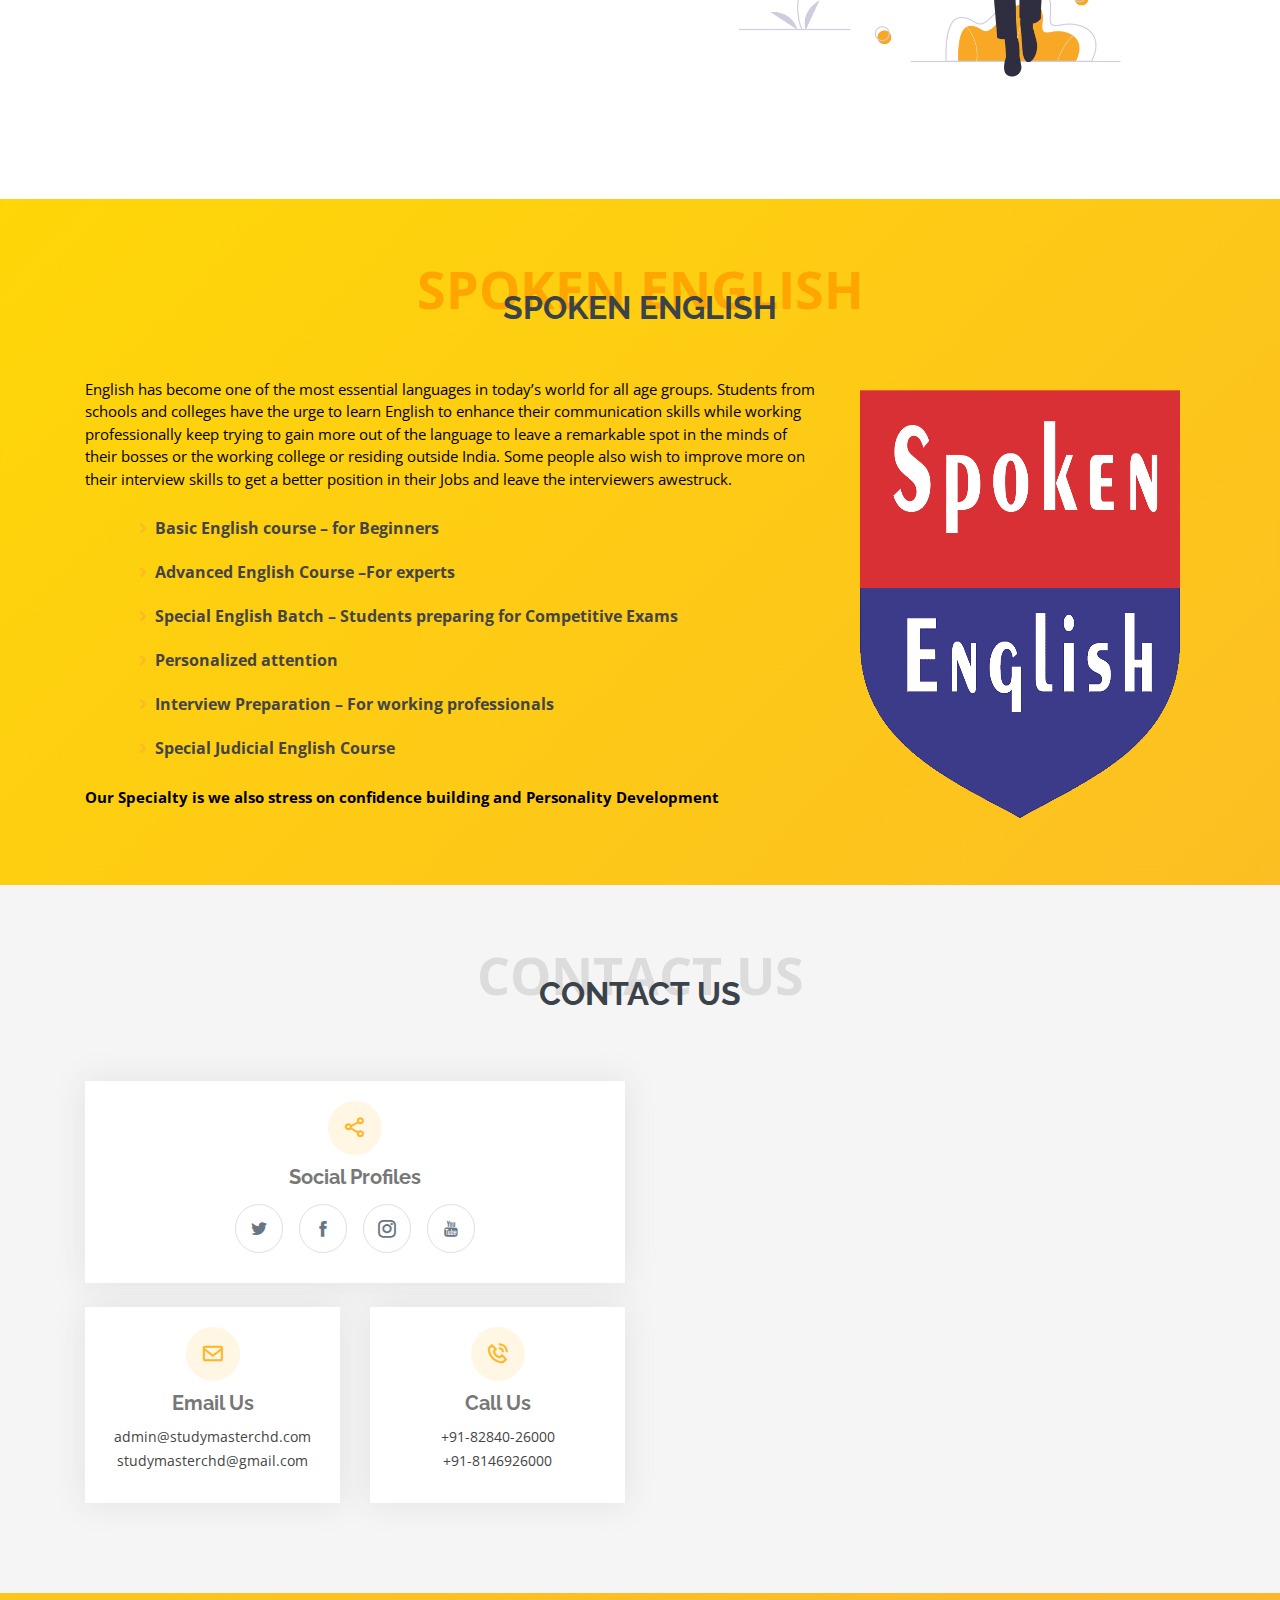
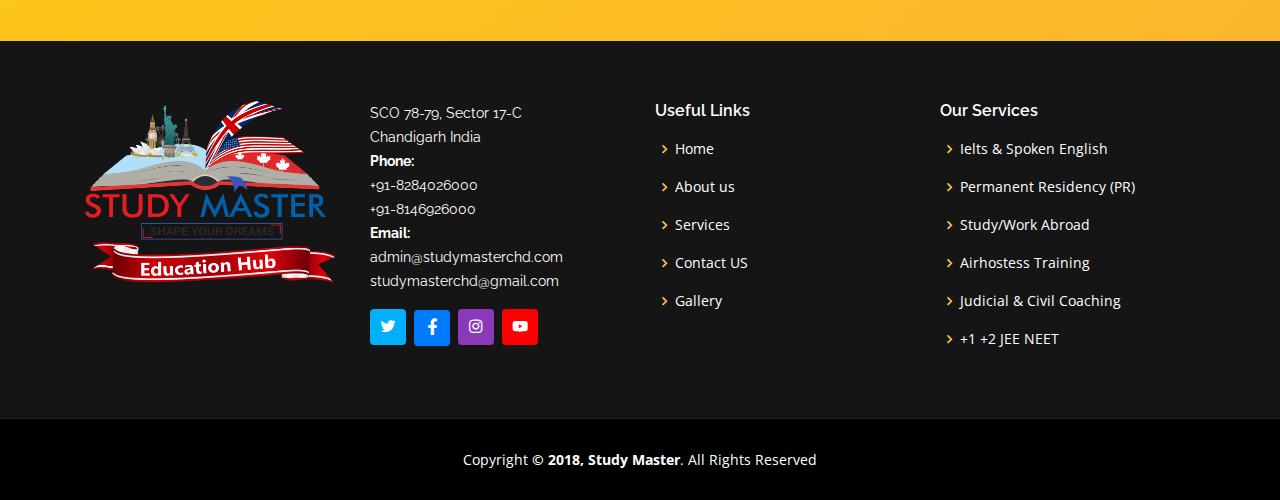
<file: ielts.html>
<!DOCTYPE html>
<html lang="en">

<head>
  <meta charset="utf-8">
  <meta content="width=device-width, initial-scale=1.0" name="viewport">

  <title>Study Master </title>
  <meta content="" name="description">
  <meta content="" name="keywords">

  <!-- Favicons -->
  <link href="assets/img/navlogo.ico" rel="icon">
  <link href="assets/img/apple-touch-icon.png" rel="apple-touch-icon">
  <link rel="stylesheet" href="https://cdnjs.cloudflare.com/ajax/libs/font-awesome/4.7.0/css/font-awesome.css" />

  <!-- Google Fonts -->
  <link href="https://fonts.googleapis.com/css?family=Open+Sans:300,300i,400,400i,600,600i,700,700i|Raleway:300,300i,400,400i,500,500i,600,600i,700,700i|Satisfy" rel="stylesheet">

  <!-- Vendor CSS Files -->
  <link href="assets/vendor/bootstrap/css/bootstrap.min.css" rel="stylesheet">
  <link href="assets/vendor/icofont/icofont.min.css" rel="stylesheet">
  <link href="assets/vendor/boxicons/css/boxicons.min.css" rel="stylesheet">
  <link href="assets/vendor/owl.carousel/assets/owl.carousel.min.css" rel="stylesheet">
  <link href="assets/vendor/venobox/venobox.css" rel="stylesheet">
  <link href="assets/vendor/remixicon/remixicon.css" rel="stylesheet">
  <link href="assets/vendor/bootstrap-icons/bootstrap-icons.css" rel="stylesheet">

  <!-- Template Main CSS File -->
  <link href="assets/css/style.css" rel="stylesheet">

</head>

<body>
  <!-- ======= Header ======= -->
  <header id="header" class="fixed-top ">
    <div class="container d-flex align-items-center justify-content-lg-between">

      <!-- Uncomment below if you prefer to use an image logo -->
       <a href="index.html" class="logo me-auto me-lg-0"><img src="assets/img/oglogo.png" alt="" class="img-fluid"></a>

      <nav id="navbar" class="navbar order-last order-lg-0">
        <ul>
          <li><a class="nav-link scrollto active" href="index.html">Home</a></li>
          <li><a class="nav-link scrollto" href="about.html">About</a></li>
          <li class="dropdown"><a href="index.html#services"><span>Services</span> <i class="bi bi-chevron-down"></i></a>
            <ul>
              <li><a href="ielts.html">Ielts & Spoken English</a></li>
              <li class="dropdown"><a href="study-abroad.html"><span>Study/Work Abroad</span> <i class="bi bi-chevron-right"></i></a>
                <ul>
                  <li><a href="study-abroad.html">Australia</a></li>
                  <li><a href="study-abroad.html">United Kingdom</a></li>
                  <li><a href="study-abroad.html">United States</a></li>
                  <li><a href="study-abroad.html">Canada</a></li>
                  <li><a href="study-abroad.html">Newzealand</a></li>
                </ul>
              </li>
              <li><a href="airhostess.html">Airhostess Training</a></li>
              <li class="dropdown"><a href="pr.html"><span>Permanent Residency</span> <i class="bi bi-chevron-right"></i></a>
                <ul>
                  <li><a href="pr.html">Australia</a></li>
                  <li><a href="pr.html">Canada</a></li>
                  <li><a href="pr.html">New Zealand</a></li>
                </ul>
              </li>
              <li><a href="judicial.html">Judicial & Civil Coaching</a></li>
              <li><a href="school.html">+1 +2 JEE NEET</a></li>
            </ul>
          </li>
          <li><a class="nav-link scrollto" href="#contact">Contact</a></li>
          <li><a class="nav-link scrollto" href="gallery.html">Gallery</a></li>
        </ul>
        <i class="bi bi-list mobile-nav-toggle"></i>
      </nav><!-- .navbar -->

    </div>
  </header><!-- End Header -->
  <!-- ======= Hero Section ======= -->
  <section id="innerhero" class="ieltshero">
    <div class="hero-container">
      <h1>YOUR SEARCH FOR GOOD COACHING INSTITUTE ENDS HERE
    </h1>
      <h2> STUDY MASTER A ONE STOP EDUCATION HUB</h2>
      
    </div>
  </section><!-- End Hero -->
  <div>
    <ul class="ct-socials">
      <li>
        <a href="https://twitter.com/StudyMaster6" target="_blank"><i class="fa fa-twitter"></i></a>
      </li>
      <li class="fb">
        <a href="https://www.facebook.com/studymaster4747" target="_blank"><i class="fa fa-facebook"></i></a>
      </li>
      <li class="ytb">
        <a href="https://youtube.com/channel/UCCWpZZtMt0wtovV1R6kTCrw" target="_blank"><i class="fa fa-youtube"></i></a>
      </li>
      <li class="insta">
        <a href="https://instagram.com/study_master?igshid=poxgxkngf1qm" target="_blank"><i class="fa fa-instagram"></i></a>
      </li>
    </ul>
    </div>

  <section id="content" class="aboutielts ">
    <div class="container">
        <div class="section-title">
            <span style="color:orange;">IELTS Preparation</span>
            <h2>IELTS Preparation</h2>
          </div>
        <div class="row">
            <div class="col-lg-12 d-flex justify-content-center align-items-md-stretch">
                <br>
                <br>
                <p>Most of the students who wish to go abroad usually get deprived of their dreams because they are unable to clear their IELTS test. We at Study Master have devised tricks and tips to crack the IELTS exam with utmost ease. Our IELTS session comprises of the following structure:
                    </p>
                    </div>
    </div>
    <div class="row">
      <div class="col-lg-6 d-flex justify-content-center align-items-md-stretch">
          <ul> 
              <li><i class="icofont-rounded-right" style="color: #ffb727;"></i> <strong> Internationally (us returned) experienced faculty</strong> </li>
              <li><i class="icofont-rounded-right" style="color: #ffb727;"></i> <strong> Regular mock tests</strong></li>
              <li><i class="icofont-rounded-right" style="color: #ffb727;"></i> <strong> Personalized attention </strong> </li>
              <li><i class="icofont-rounded-right" style="color: #ffb727;"></i> <strong> Choose your trainer for learning different modules </strong> </li>
              <li><i class="icofont-rounded-right" style="color: #ffb727;"></i> <strong> Small batches</strong> </li>
              <li><i class="icofont-rounded-right" style="color: #ffb727;"></i> <strong> Latest study material </strong> </li>
            </ul>
      </div>
  </div>
    </div>
  </section>
  <section id="content" class="aboutielts2">
    <div class="container">
  <div class="section-title">
    <span>IELTS Preparation</span>
    <h2>Recognised by British Council</h2>
  </div>
  <div class="row">
  <div class="col-lg-6">
  <div class="row">
    <div class="col-lg-12 d-flex justify-content-left align-items-md-stretch">
        <br>
        <br>
        <p><b>Facilities complimentary to IELTS </b></p>
    </div>
</div>
    

<div class="col-lg-12 d-flex justify-content-center align-items-md-stretch">
  <ul> 
      <li><i class="icofont-rounded-right" style="color: #ffb727;"></i> <strong> Personality development </strong> </li>
      <li><i class="icofont-rounded-right" style="color: #ffb727;"></i> <strong> Group discussions to help you attain ideas </strong></li>
      <li><i class="icofont-rounded-right" style="color: #ffb727;"></i> <strong> Grammar classes </strong></li>
      <li><i class="icofont-rounded-right" style="color: #ffb727;"></i> <strong> Special vocabulary classes in addition to the vocabulary provided in class </strong> </li>
    </ul>
</div>

<p><b>A special doubt clearing session by our expert from USA is taken once a week to ensure that students are getting the best in the classrooms.</b></p>
  </div>
  <div class="col-lg-6 justify-content-right align-items-center">
    <img src="assets/img/spoken.png" style="width:120%;padding:20px;">
  </div>
  </div>
  </section>
  <section id="content" class="aboutspoken">
    <div class="container">
        <div class="section-title">
            <span style="color:orange;">Spoken English</span>
            <h2>Spoken English</h2>
          </div>
        <div class="row">
          <div class="col-lg-8">
            <div class="row">
            <div class="col-lg-12 d-flex justify-content-center align-items-md-stretch">
                <br>
                <br>
                <p>English has become one of the most essential languages in today’s world for all age groups. Students from schools and colleges have the urge to learn English to enhance their communication skills while working professionally keep trying to gain more out of the language to leave a remarkable spot in the minds of their bosses or the working college or residing outside India. Some people also wish to improve more on their interview skills to get a better position in their Jobs and leave the interviewers awestruck.
                    </p>
                    </div>
    </div>
    <div class="row">
      <div class="col-lg-12 d-flex justify-content-left align-items-md-stretch">
          <ul> 
              <li><i class="icofont-rounded-right" style="color: #ffb727;"></i> <strong> Basic English course – for Beginners</strong> </li>
              <li><i class="icofont-rounded-right" style="color: #ffb727;"></i> <strong> Advanced English Course –For experts</strong></li>
              <li><i class="icofont-rounded-right" style="color: #ffb727;"></i> <strong> Special English Batch – Students preparing for Competitive Exams</strong></li>
              <li><i class="icofont-rounded-right" style="color: #ffb727;"></i> <strong> Personalized attention </strong> </li>
              <li><i class="icofont-rounded-right" style="color: #ffb727;"></i> <strong> Interview Preparation – For working professionals</strong> </li>
              <li><i class="icofont-rounded-right" style="color: #ffb727;"></i> <strong> Special Judicial English Course</strong> </li>

            </ul>
      </div>
  </div>
  <p><b>Our Specialty is we also stress on confidence building and Personality Development</b></p>
  </div>
  <div class="col-lg-4">
    <img src="assets/img/speak2.png" style="width: 100%;height: 100%;" >
  </div>
  </div>
  </div>
  </section>

  <!-- ======= Contact Me Section ======= -->
  <section id="contact" class="contact">
    <div class="container">
        <div class="section-title">
            <span >Contact Us</span>
            <h2>Contact Us</h2>
            <br><br>
  <div class="row">

    <div class="col-lg-6">

      <div class="row">
        <div class="col-md-12">
          <div class="info-box">
            <i class="bx bx-share-alt"></i>
            <h3>Social Profiles</h3>
            <div class="social-links">
              <a href="https://twitter.com/StudyMaster6" class="twitter"><i class="icofont-twitter"></i></a>
              <a href="https://www.facebook.com/studymaster4747/" class="facebook"><i class="icofont-facebook"></i></a>
              <a href="https://instagram.com/study_master?igshid=poxgxkngf1qm " class="instagram"><i class="icofont-instagram"></i></a>
              <a href="https://youtube.com/channel/UCCWpZZtMt0wtovV1R6kTCrw" class="google-plus"><i class="icofont-youtube"></i></a>
            </div>
          </div>
        </div>
        <div class="col-md-6">
          <a href="mailto:studymasterchd@gmail.com"><div class="info-box mt-4">
            <i class="bx bx-envelope"></i>
            <h3>Email Us</h3>
            <p>admin@studymasterchd.com</p>
            <p>studymasterchd@gmail.com</p>
          </div></a>
        </div>
        <div class="col-md-6">
          <a href="tel:082840-26000"><div class="info-box mt-4">
            <i class="bx bx-phone-call"></i>
            <h3>Call Us</h3>
            <p>+91-82840-26000</p>
            <p>+91-8146926000</p>
          </div>
          </a>
        </div>
      </div>

    </div>

    <div class="col-lg-6">
      <div class="mapouter"><div class="gmap_canvas"><iframe width="100%" height="100%" id="gmap_canvas" src="https://maps.google.com/maps?q=Study%20Masters,%20SCO%2078-79,%20Sector%2017-C,%20Chandigarh&t=&z=17&ie=UTF8&iwloc=&output=embed" frameborder="0" scrolling="no" marginheight="0" marginwidth="0"></iframe><br>
        <style>
          .mapouter{position:relative;text-align:right;height:100%;width:100%;}
          .gmap_canvas {background:none!important;height:100%;width:100%;}</style>
          </div>
        </div>
    </div>

  </div>

</div>
</section><!-- End Contact Me Section -->
<br>
<br>
<!-- ======= Footer ======= -->
<footer id="footer">
  <div class="footer-top">
    <div class="container">
      <div class="row">
        <div class="col-lg-3 col-md-6">
          <a href="index.html" class="logo me-auto me-lg-0"><img src="assets/img/oglogo.png" alt="" class="img-fluid"></a>
        </div>
        <div class="col-lg-3 col-md-6">
          <div class="footer-info">
            <p>
              SCO 78-79, Sector 17-C <br> 
              Chandigarh India<br>
              <strong>Phone:</strong>  <br>
              +91-8284026000<br>
              +91-8146926000<br>

              <strong>Email:</strong> <br>
              admin@studymasterchd.com<br>
              studymasterchd@gmail.com<br>

            </p>
            <div class="social-links mt-3">
              <a href="https://twitter.com/StudyMaster6" class="twitter"><i class="bx bxl-twitter"></i></a>
              <a href="https://www.facebook.com/studymaster4747/" class="facebook"><i class="fa fa-facebook"></i></a>
              <a href="https://instagram.com/study_master?igshid=poxgxkngf1qm" class="instagram"><i class="bx bxl-instagram"></i></a>
              <a href="https://youtube.com/channel/UCCWpZZtMt0wtovV1R6kTCrw" class="youtube"><i class="bx bxl-youtube"></i></a>
            </div>
          </div>
        </div>

        <div class="col-lg-3 col-md-6 footer-links">
          <h4>Useful Links</h4>
          <ul>
            <li><i class="bx bx-chevron-right"></i> <a href="index.html">Home</a></li>
            <li><i class="bx bx-chevron-right"></i> <a href="about.html">About us</a></li>
            <li><i class="bx bx-chevron-right"></i> <a href="index.html">Services</a></li>
            <li><i class="bx bx-chevron-right"></i> <a href="#contact">Contact US</a></li>
            <li><i class="bx bx-chevron-right"></i> <a href="gallery.html">Gallery</a></li>
          </ul>
        </div>

        <div class="col-lg-3 col-md-6 footer-links">
          <h4>Our Services</h4>
          <ul>
            <li><i class="bx bx-chevron-right"></i> <a href="ielts.html">Ielts & Spoken English</a></li>
            <li><i class="bx bx-chevron-right"></i> <a href="pr.html">Permanent Residency (PR)</a></li>
            <li><i class="bx bx-chevron-right"></i> <a href="study-abroad.html">Study/Work Abroad</a></li>
            <li><i class="bx bx-chevron-right"></i> <a href="airhostess.html">Airhostess Training</a></li>
            <li><i class="bx bx-chevron-right"></i> <a href="judicial.html">Judicial & Civil Coaching</a></li>
            <li><i class="bx bx-chevron-right"></i> <a href="school.html">+1 +2 JEE NEET</a></li>
          </ul>
        </div>

        

      </div>
    </div>
  </div>

  <div class="container">
    <div class="copyright1">
       Copyright <strong><span> &copy; 2018, Study Master</span></strong>. All Rights Reserved
    </div>
  </div>
</footer><!-- End Footer -->

<div id="preloader"></div>
<a href="#" class="back-to-top"><i class="icofont-simple-up"></i></a>
<!-- Vendor JS Files -->
<script src="assets/vendor/jquery/jquery.min.js"></script>
<script src="assets/vendor/bootstrap/js/bootstrap.bundle.min.js"></script>
<script src="assets/vendor/jquery.easing/jquery.easing.min.js"></script>
<script src="assets/vendor/php-email-form/validate.js"></script>
<script src="assets/vendor/waypoints/jquery.waypoints.min.js"></script>
<script src="assets/vendor/counterup/counterup.min.js"></script>
<script src="assets/vendor/owl.carousel/owl.carousel.min.js"></script>
<script src="assets/vendor/isotope-layout/isotope.pkgd.min.js"></script>
<script src="assets/vendor/venobox/venobox.min.js"></script>

<!-- Template Main JS File -->
<script src="assets/js/main.js"></script>

</body>

</html>
</file>
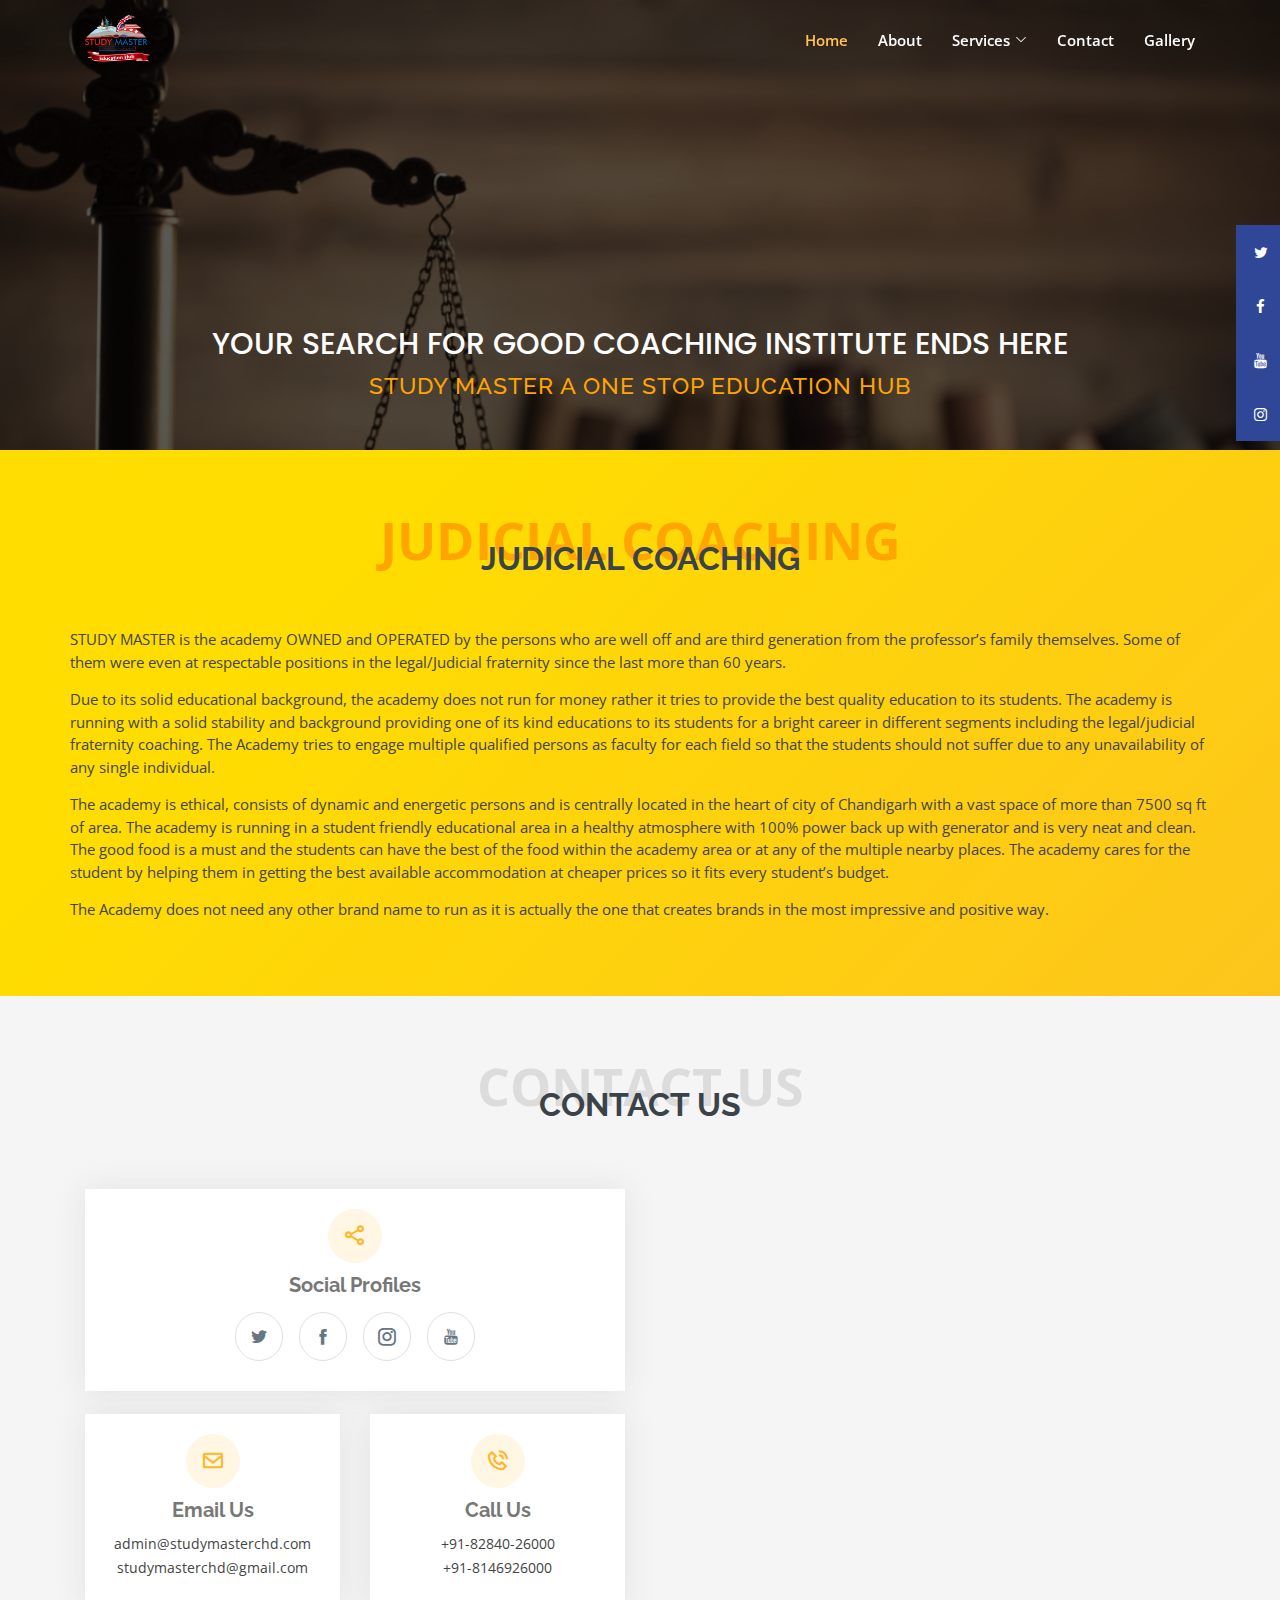
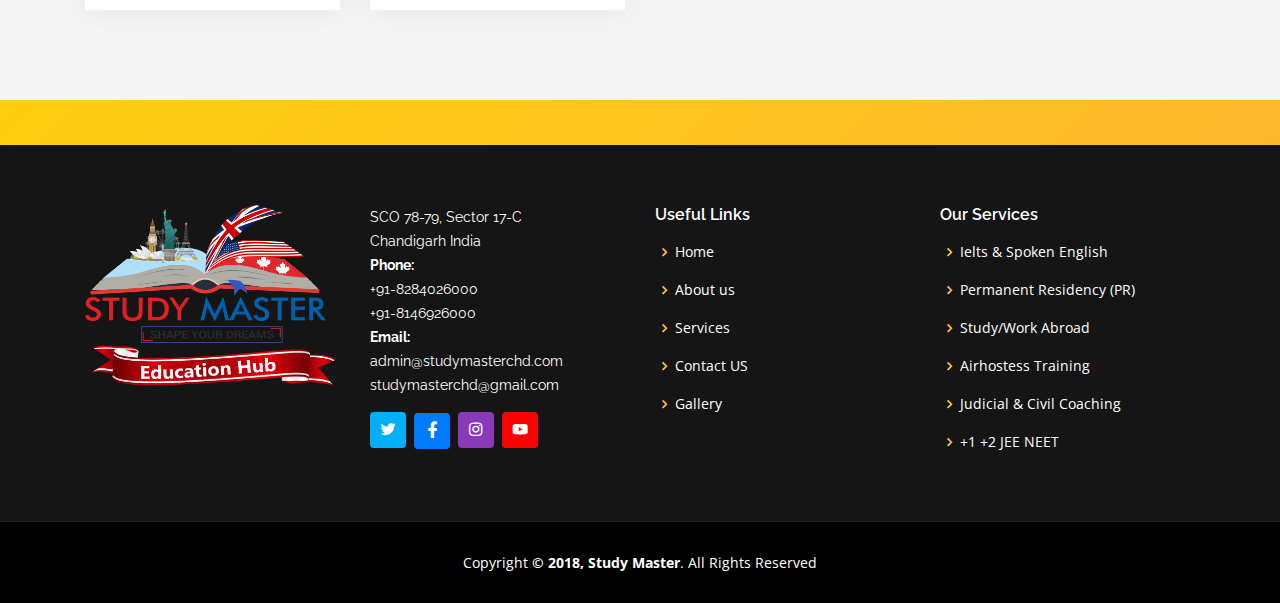
<file: judicial.html>
<!DOCTYPE html>
<html lang="en">

<head>
  <meta charset="utf-8">
  <meta content="width=device-width, initial-scale=1.0" name="viewport">
  <link rel="stylesheet" href="https://www.w3schools.com/w3css/4/w3.css">


  <title>Study Master </title>
  <meta content="" name="description">
  <meta content="" name="keywords">

  <!-- Favicons -->
  <link href="assets/img/navlogo.ico" rel="icon">
  <link href="assets/img/apple-touch-icon.png" rel="apple-touch-icon">
  <link rel="stylesheet" href="https://cdnjs.cloudflare.com/ajax/libs/font-awesome/4.7.0/css/font-awesome.css" />

  <!-- Google Fonts -->
  <link href="https://fonts.googleapis.com/css?family=Open+Sans:300,300i,400,400i,600,600i,700,700i|Raleway:300,300i,400,400i,500,500i,600,600i,700,700i|Satisfy" rel="stylesheet">

  <!-- Vendor CSS Files -->
  <link href="assets/vendor/bootstrap/css/bootstrap.min.css" rel="stylesheet">
  <link href="assets/vendor/icofont/icofont.min.css" rel="stylesheet">
  <link href="assets/vendor/boxicons/css/boxicons.min.css" rel="stylesheet">
  <link href="assets/vendor/owl.carousel/assets/owl.carousel.min.css" rel="stylesheet">
  <link href="assets/vendor/venobox/venobox.css" rel="stylesheet">
  <link href="assets/vendor/remixicon/remixicon.css" rel="stylesheet">
  <link href="assets/vendor/bootstrap-icons/bootstrap-icons.css" rel="stylesheet">

  <!-- Template Main CSS File -->
  <link href="assets/css/style.css" rel="stylesheet">

</head>

<body>
    
  <!-- ======= Header ======= -->
  <header id="header" class="fixed-top ">
    <div class="container d-flex align-items-center justify-content-lg-between">

      <!-- Uncomment below if you prefer to use an image logo -->
       <a href="index.html" class="logo me-auto me-lg-0"><img src="assets/img/oglogo.png" alt="" class="img-fluid"></a>

      <nav id="navbar" class="navbar order-last order-lg-0">
        <ul>
          <li><a class="nav-link scrollto active" href="index.html">Home</a></li>
          <li><a class="nav-link scrollto" href="about.html">About</a></li>
          <li class="dropdown"><a href="index.html#services"><span>Services</span> <i class="bi bi-chevron-down"></i></a>
            <ul>
              <li><a href="ielts.html">Ielts & Spoken English</a></li>
              <li class="dropdown"><a href="study-abroad.html"><span>Study/Work Abroad</span> <i class="bi bi-chevron-right"></i></a>
                <ul>
                  <li><a href="study-abroad.html">Australia</a></li>
                  <li><a href="study-abroad.html">United Kingdom</a></li>
                  <li><a href="study-abroad.html">United States</a></li>
                  <li><a href="study-abroad.html">Canada</a></li>
                  <li><a href="study-abroad.html">Newzealand</a></li>
                </ul>
              </li>
              <li><a href="airhostess.html">Airhostess Training</a></li>
              <li class="dropdown"><a href="pr.html"><span>Permanent Residency</span> <i class="bi bi-chevron-right"></i></a>
                <ul>
                  <li><a href="pr.html">Australia</a></li>
                  <li><a href="pr.html">Canada</a></li>
                  <li><a href="pr.html">New Zealand</a></li>
                </ul>
              </li>
              <li><a href="judicial.html">Judicial & Civil Coaching</a></li>
              <li><a href="school.html">+1 +2 JEE NEET</a></li>
            </ul>
          </li>
          <li><a class="nav-link scrollto" href="#contact">Contact</a></li>
          <li><a class="nav-link scrollto" href="gallery.html">Gallery</a></li>
        </ul>
        <i class="bi bi-list mobile-nav-toggle"></i>
      </nav><!-- .navbar -->

    </div>
  </header><!-- End Header -->
  <!-- ======= Hero Section ======= -->
  <section id="innerhero" class="judhero" >
    <div class="hero-container">
      <h1>YOUR SEARCH FOR GOOD COACHING INSTITUTE ENDS HERE
    </h1>
      <h2> STUDY MASTER A ONE STOP EDUCATION HUB</h2>
    </div>
  </section><!-- End Hero -->
  <div>
    <ul class="ct-socials">
      <li>
        <a href="https://twitter.com/StudyMaster6" target="_blank"><i class="fa fa-twitter"></i></a>
      </li>
      <li class="fb">
        <a href="https://www.facebook.com/studymaster4747" target="_blank"><i class="fa fa-facebook"></i></a>
      </li>
      <li class="ytb">
        <a href="https://youtube.com/channel/UCCWpZZtMt0wtovV1R6kTCrw" target="_blank"><i class="fa fa-youtube"></i></a>
      </li>
      <li class="insta">
        <a href="https://instagram.com/study_master?igshid=poxgxkngf1qm" target="_blank"><i class="fa fa-instagram"></i></a>
      </li>
    </ul>
    </div>


  <section id="content" class="aboutielts">
    <div class="container">
        <div class="section-title">
            <span style="color:orange;">Judicial Coaching</span>
            <h2>Judicial Coaching</h2>
        </div>
        <div class="row">
        <p>STUDY MASTER is the academy OWNED and OPERATED by the persons who are well off and are third generation from the professor’s family themselves. Some of them were even at respectable positions in the legal/Judicial fraternity since the last more than 60 years.</p>
        <p>Due to its solid educational background, the academy does not run for money rather it tries to provide the best quality education to its students. The academy is running with a solid stability and background providing one of its kind educations to its students for a bright career in different segments including the legal/judicial fraternity coaching. The Academy tries to engage multiple qualified persons as faculty for each field so that the students should not suffer due to any unavailability of any single individual.</p>
        <p>The academy is ethical, consists of dynamic and energetic persons and is centrally located in the heart of city of Chandigarh with a vast space of more than 7500 sq ft of area. The academy is running in a student friendly educational area in a healthy atmosphere with 100% power back up with generator and is very neat and clean. The good food is a must and the students can have the best of the food within the academy area or at any of the multiple nearby places. The academy cares for the student by helping them in getting the best available accommodation at cheaper prices so it fits every student’s budget.</p>
        <p>The Academy does not need any other brand name to run as it is actually the one that creates brands in the most impressive and positive way.</p>
    </div>
        </div>
        </section>

    <!-- ======= Contact Me Section ======= -->
    <section id="contact" class="contact">
        <div class="container">
            <div class="section-title">
                <span >Contact Us</span>
                <h2>Contact Us</h2>
                <br><br>
      <div class="row">
  
        <div class="col-lg-6">
  
          <div class="row">
            <div class="col-md-12">
              <div class="info-box">
                <i class="bx bx-share-alt"></i>
                <h3>Social Profiles</h3>
                <div class="social-links">
                  <a href="https://twitter.com/StudyMaster6" class="twitter"><i class="icofont-twitter"></i></a>
                  <a href="https://www.facebook.com/studymaster4747/" class="facebook"><i class="icofont-facebook"></i></a>
                  <a href="https://instagram.com/study_master?igshid=poxgxkngf1qm " class="instagram"><i class="icofont-instagram"></i></a>
                  <a href="https://youtube.com/channel/UCCWpZZtMt0wtovV1R6kTCrw" class="google-plus"><i class="icofont-youtube"></i></a>
                </div>
              </div>
            </div>
            <div class="col-md-6">
              <a href="mailto:studymasterchd@gmail.com"><div class="info-box mt-4">
                <i class="bx bx-envelope"></i>
                <h3>Email Us</h3>
                <p>admin@studymasterchd.com</p>
                <p>studymasterchd@gmail.com</p>
              </div></a>
            </div>
            <div class="col-md-6">
              <a href="tel:082840-26000"><div class="info-box mt-4">
                <i class="bx bx-phone-call"></i>
                <h3>Call Us</h3>
                <p>+91-82840-26000</p>
                <p>+91-8146926000</p>
              </div>
              </a>
            </div>
          </div>
  
        </div>
  
        <div class="col-lg-6">
          <div class="mapouter"><div class="gmap_canvas"><iframe width="100%" height="100%" id="gmap_canvas" src="https://maps.google.com/maps?q=Study%20Masters,%20SCO%2078-79,%20Sector%2017-C,%20Chandigarh&t=&z=17&ie=UTF8&iwloc=&output=embed" frameborder="0" scrolling="no" marginheight="0" marginwidth="0"></iframe><br>
            <style>
              .mapouter{position:relative;text-align:right;height:100%;width:100%;}
              .gmap_canvas {background:none!important;height:100%;width:100%;}</style>
              </div>
            </div>
        </div>
  
      </div>
  
    </div>
  </section><!-- End Contact Me Section -->
  <br>
  <br>
  <!-- ======= Footer ======= -->
<footer id="footer">
  <div class="footer-top">
    <div class="container">
      <div class="row">
        <div class="col-lg-3 col-md-6">
          <a href="index.html" class="logo me-auto me-lg-0"><img src="assets/img/oglogo.png" alt="" class="img-fluid"></a>
        </div>
        <div class="col-lg-3 col-md-6">
          <div class="footer-info">
            <p>
              SCO 78-79, Sector 17-C <br> 
              Chandigarh India<br>
              <strong>Phone:</strong>  <br>
              +91-8284026000<br>
              +91-8146926000<br>

              <strong>Email:</strong> <br>
              admin@studymasterchd.com<br>
              studymasterchd@gmail.com<br>

            </p>
            <div class="social-links mt-3">
              <a href="https://twitter.com/StudyMaster6" class="twitter"><i class="bx bxl-twitter"></i></a>
              <a href="https://www.facebook.com/studymaster4747/" class="facebook"><i class="fa fa-facebook"></i></a>
              <a href="https://instagram.com/study_master?igshid=poxgxkngf1qm" class="instagram"><i class="bx bxl-instagram"></i></a>
              <a href="https://youtube.com/channel/UCCWpZZtMt0wtovV1R6kTCrw" class="youtube"><i class="bx bxl-youtube"></i></a>
            </div>
          </div>
        </div>

        <div class="col-lg-3 col-md-6 footer-links">
          <h4>Useful Links</h4>
          <ul>
            <li><i class="bx bx-chevron-right"></i> <a href="index.html">Home</a></li>
            <li><i class="bx bx-chevron-right"></i> <a href="about.html">About us</a></li>
            <li><i class="bx bx-chevron-right"></i> <a href="index.html">Services</a></li>
            <li><i class="bx bx-chevron-right"></i> <a href="#contact">Contact US</a></li>
            <li><i class="bx bx-chevron-right"></i> <a href="gallery.html">Gallery</a></li>
          </ul>
        </div>

        <div class="col-lg-3 col-md-6 footer-links">
          <h4>Our Services</h4>
          <ul>
            <li><i class="bx bx-chevron-right"></i> <a href="ielts.html">Ielts & Spoken English</a></li>
            <li><i class="bx bx-chevron-right"></i> <a href="pr.html">Permanent Residency (PR)</a></li>
            <li><i class="bx bx-chevron-right"></i> <a href="study-abroad.html">Study/Work Abroad</a></li>
            <li><i class="bx bx-chevron-right"></i> <a href="airhostess.html">Airhostess Training</a></li>
            <li><i class="bx bx-chevron-right"></i> <a href="judicial.html">Judicial & Civil Coaching</a></li>
            <li><i class="bx bx-chevron-right"></i> <a href="school.html">+1 +2 JEE NEET</a></li>
          </ul>
        </div>

        

      </div>
    </div>
  </div>

  <div class="container">
    <div class="copyright1">
       Copyright <strong><span> &copy; 2018, Study Master</span></strong>. All Rights Reserved
    </div>
  </div>
</footer><!-- End Footer -->
  
  <div id="preloader"></div>
    <a href="#" class="back-to-top"><i class="icofont-simple-up"></i></a>
  
    <!-- Vendor JS Files -->
    <script src="assets/vendor/jquery/jquery.min.js"></script>
    <script src="assets/vendor/bootstrap/js/bootstrap.bundle.min.js"></script>
    <script src="assets/vendor/jquery.easing/jquery.easing.min.js"></script>
    <script src="assets/vendor/php-email-form/validate.js"></script>
    <script src="assets/vendor/waypoints/jquery.waypoints.min.js"></script>
    <script src="assets/vendor/counterup/counterup.min.js"></script>
    <script src="assets/vendor/owl.carousel/owl.carousel.min.js"></script>
    <script src="assets/vendor/isotope-layout/isotope.pkgd.min.js"></script>
    <script src="assets/vendor/venobox/venobox.min.js"></script>
  
    <!-- Template Main JS File -->
    <script src="assets/js/main.js"></script>
  
  </body>
  
  </html>
</file>
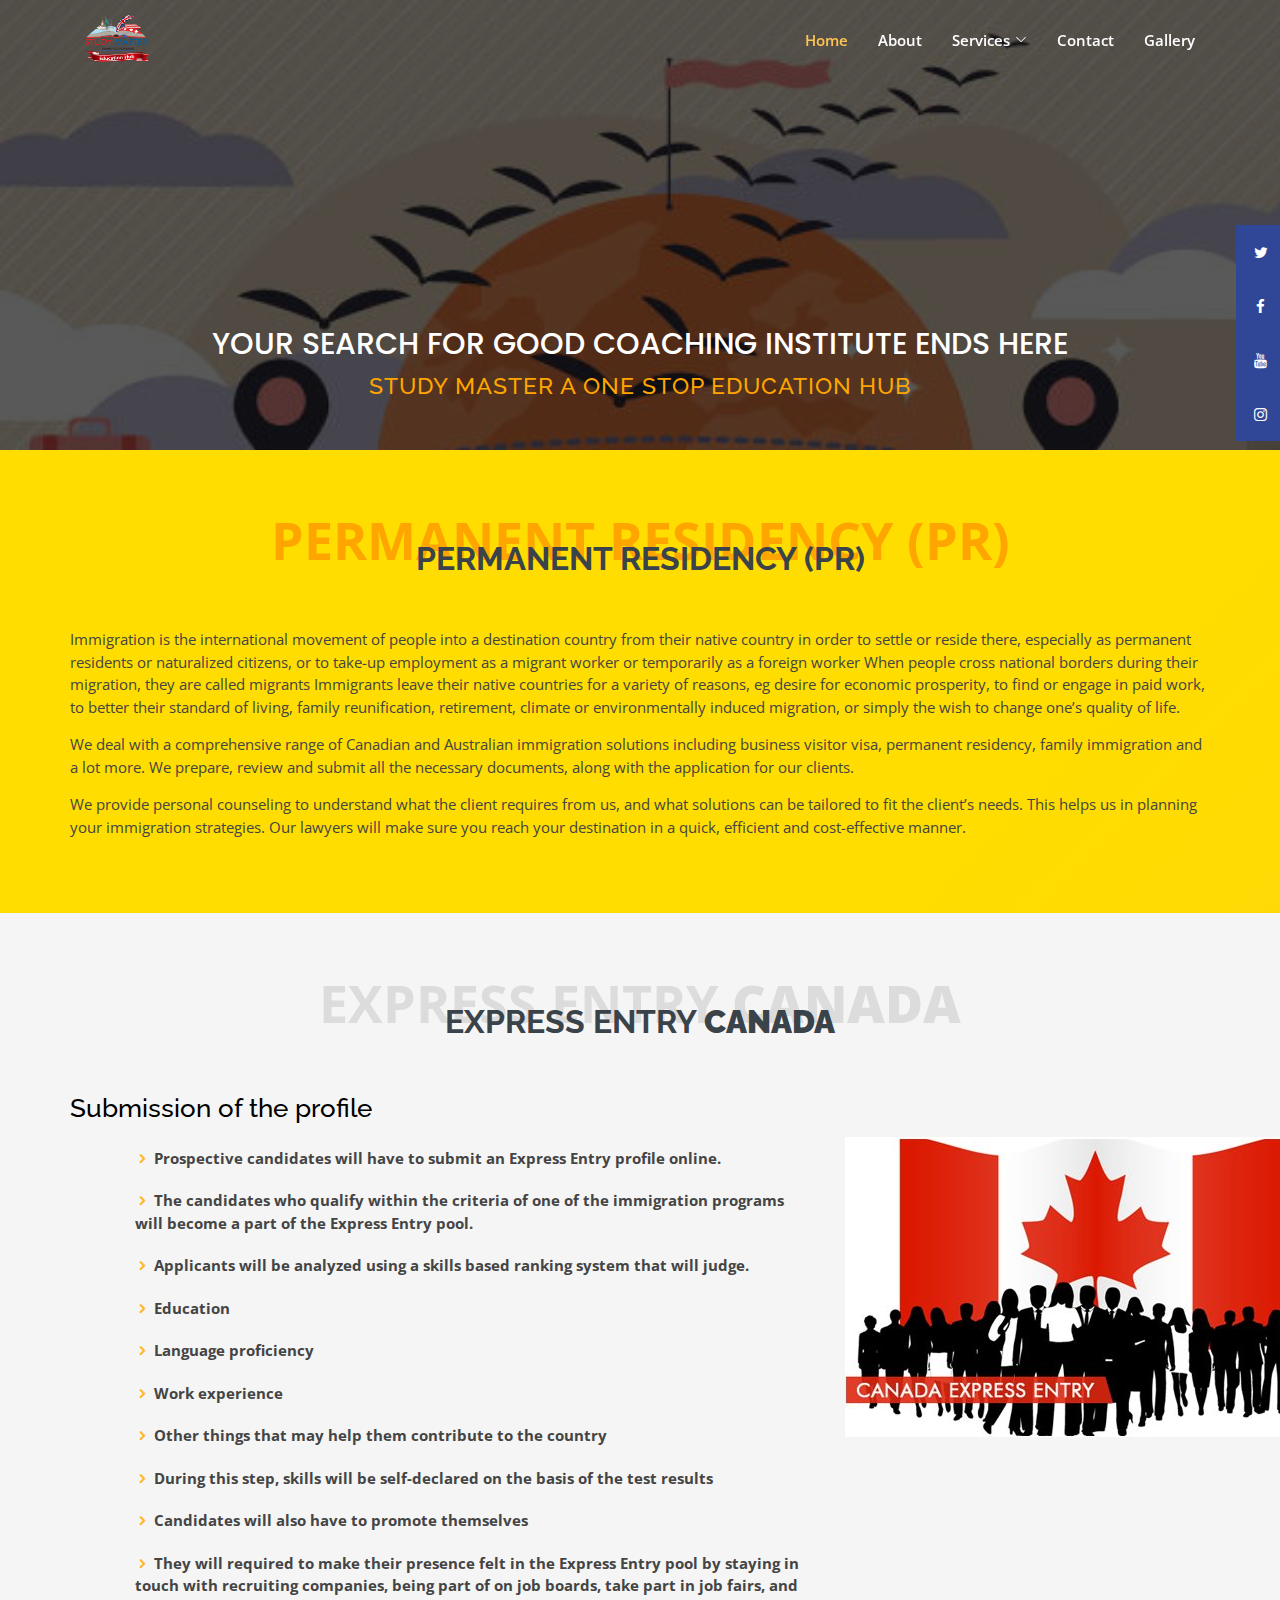
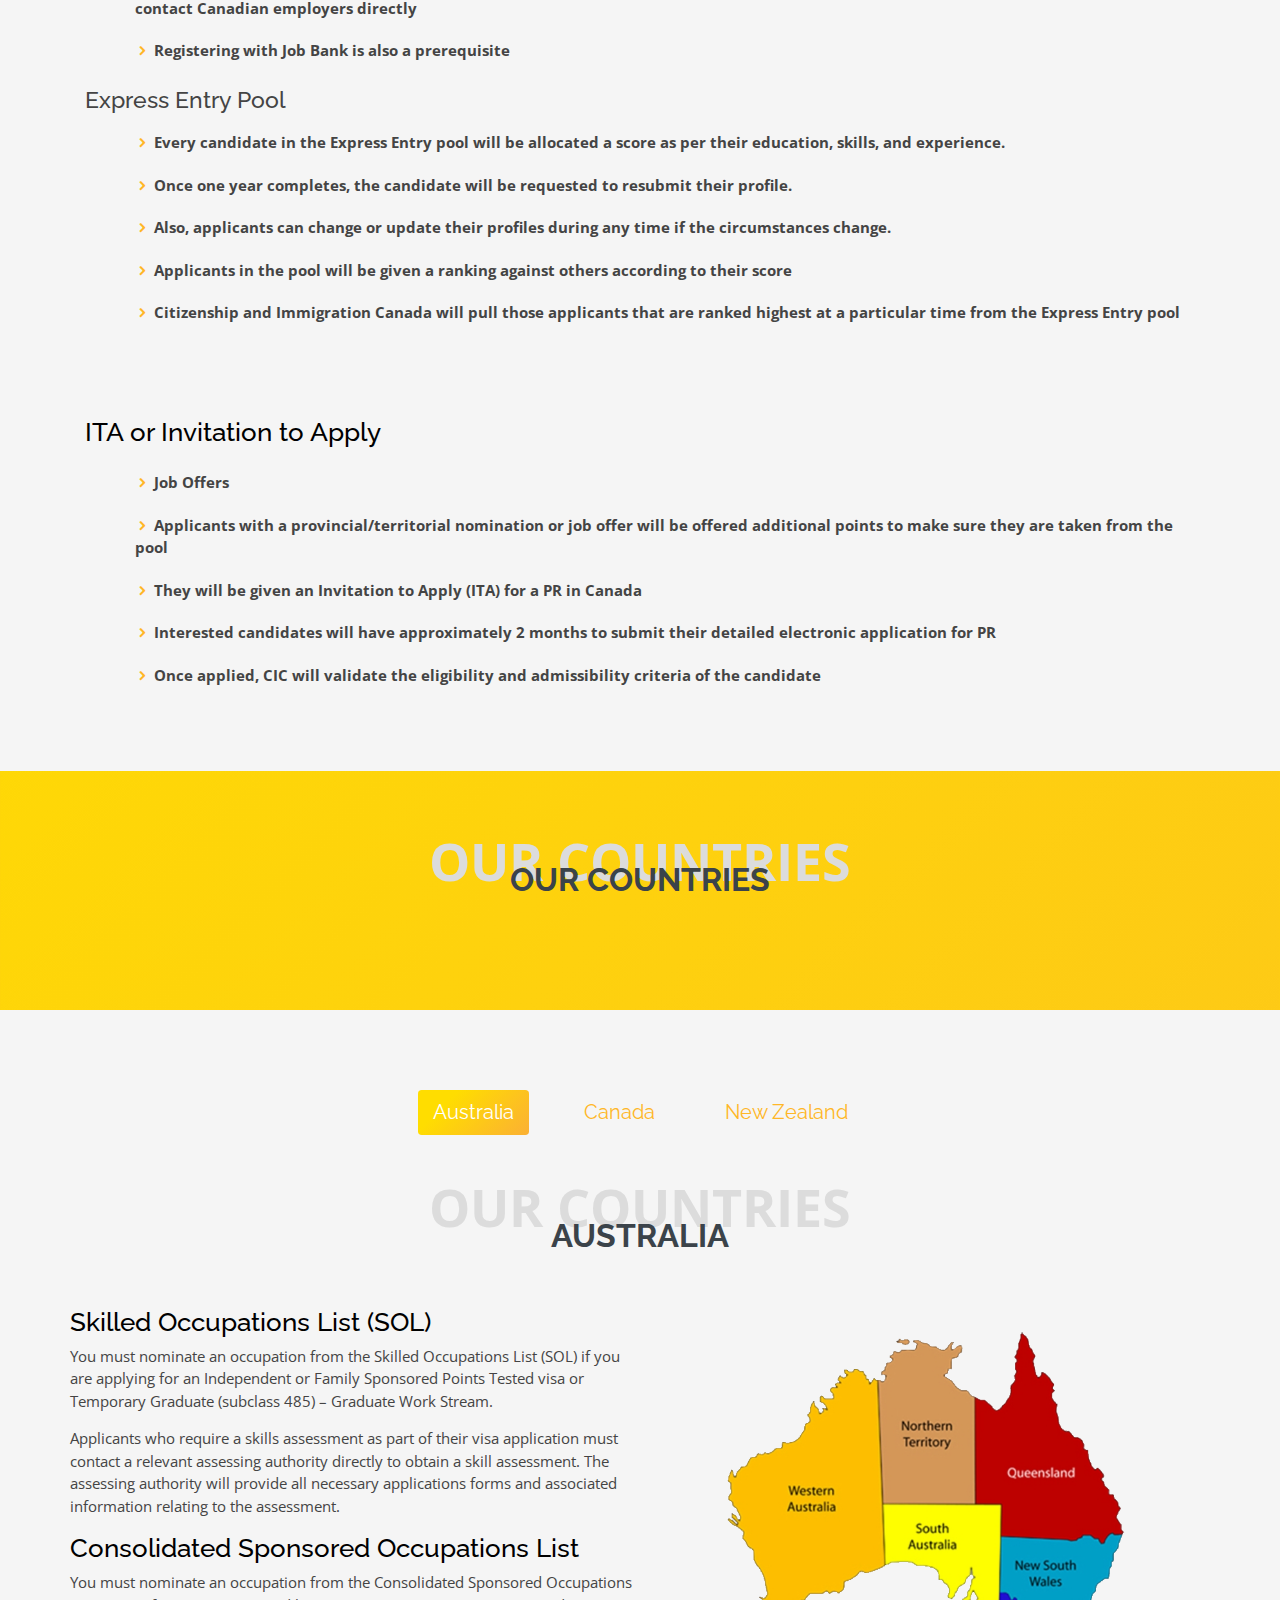
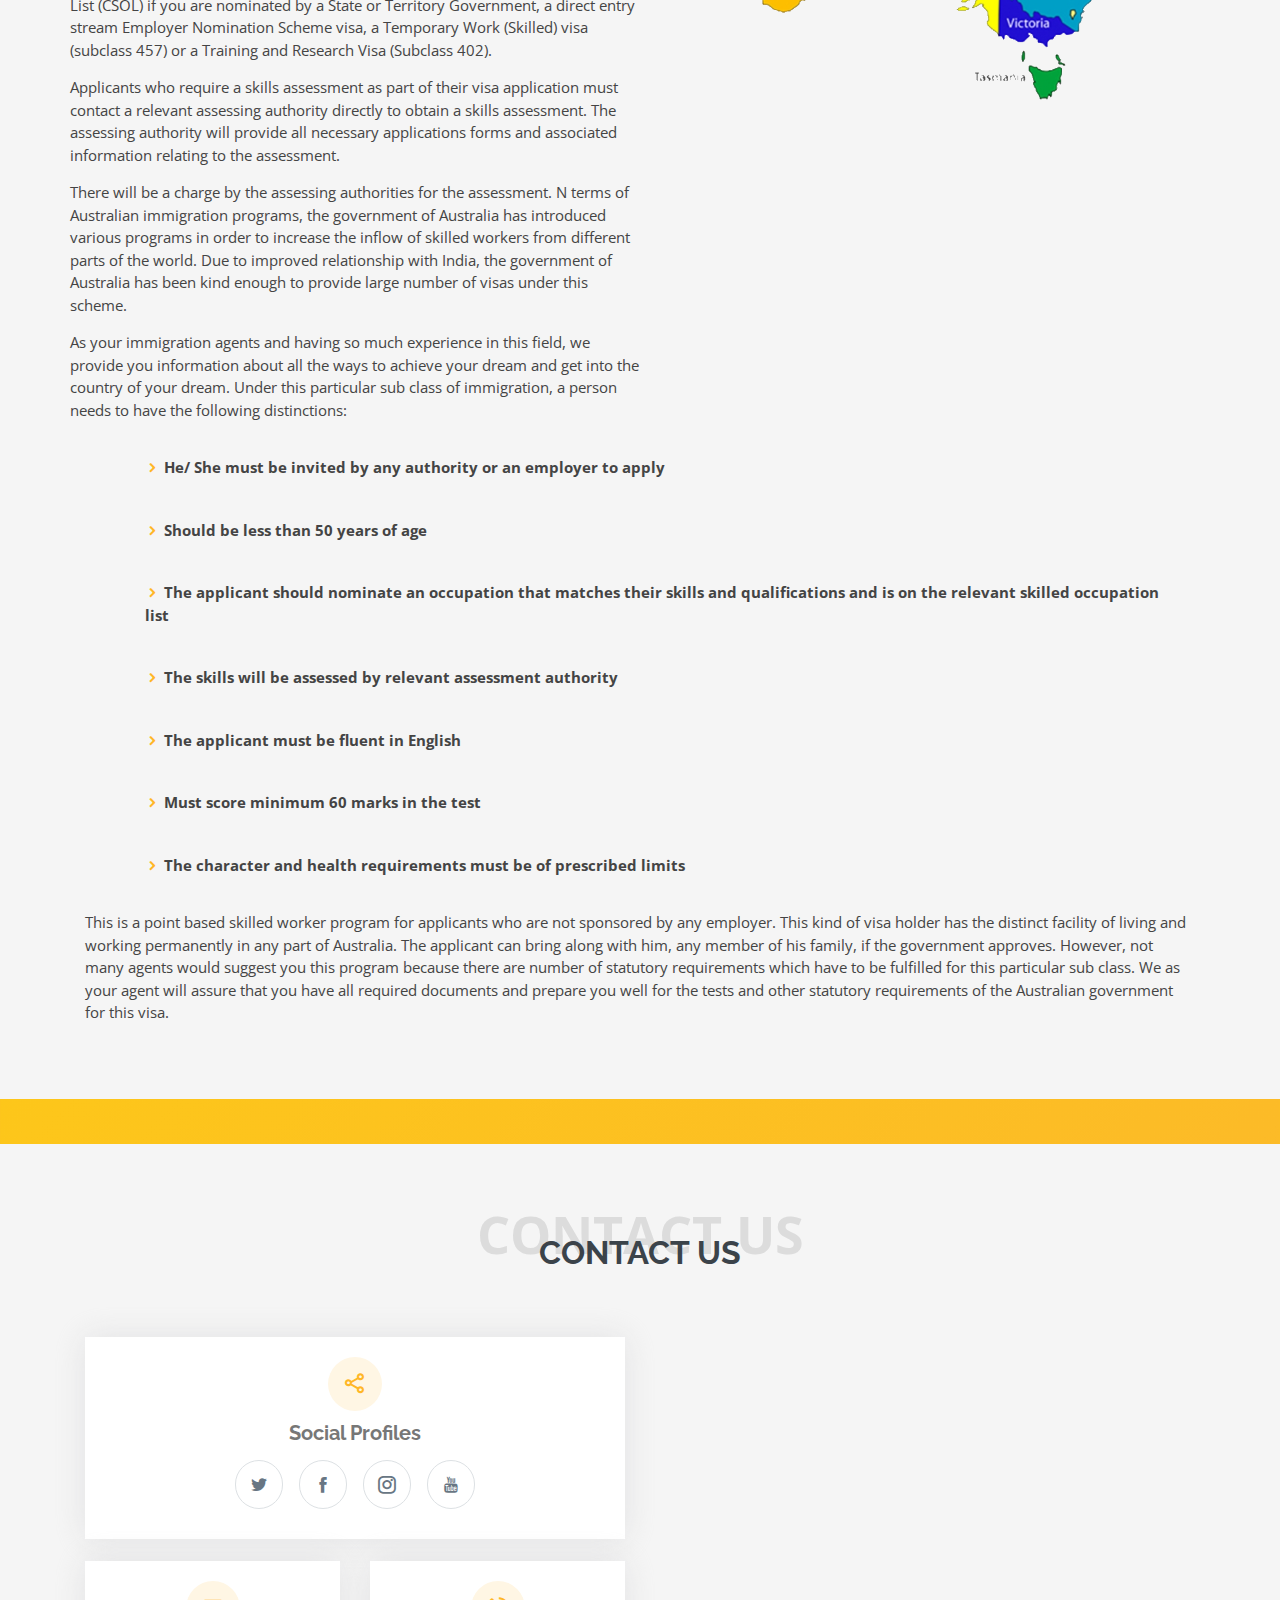
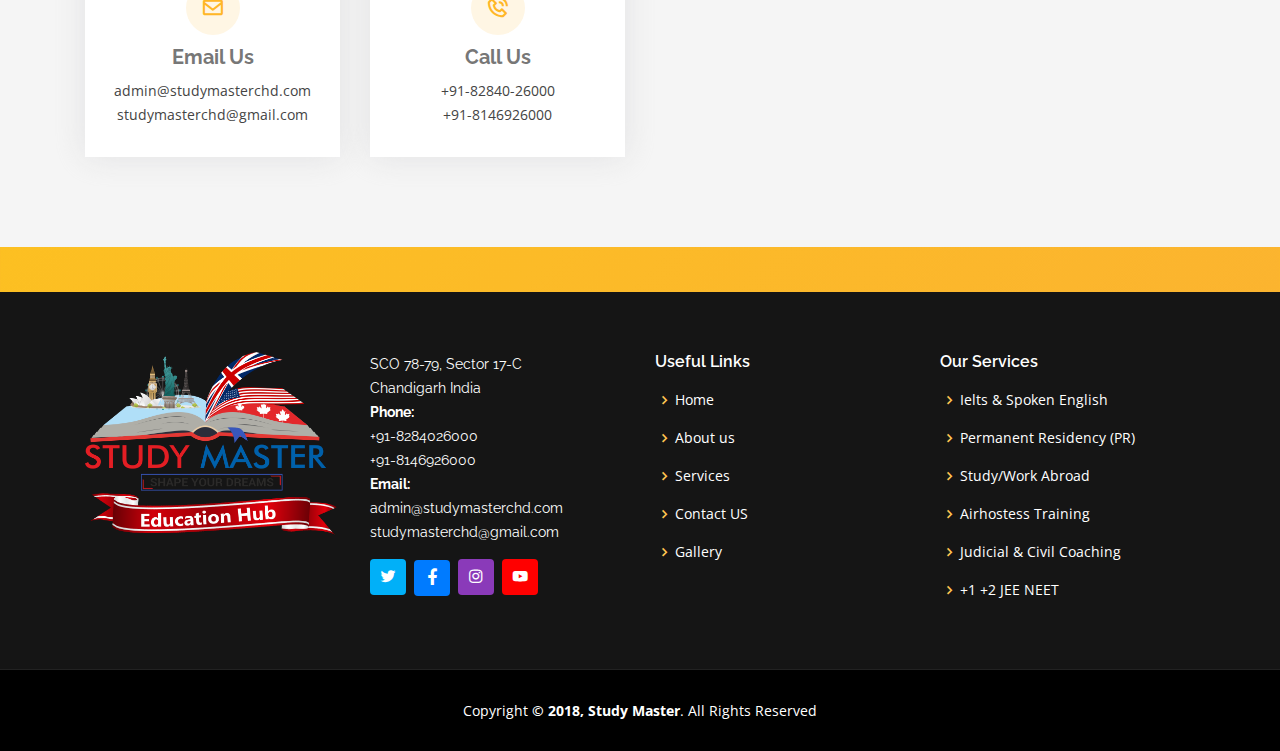
<file: pr.html>
<!DOCTYPE html>
<html lang="en">

<head>
  <meta charset="utf-8">
  <meta content="width=device-width, initial-scale=1.0" name="viewport">
  <link rel="stylesheet" href="https://www.w3schools.com/w3css/4/w3.css">


  <title>Study Master </title>
  <meta content="" name="description">
  <meta content="" name="keywords">

  <!-- Favicons -->
  <link href="assets/img/navlogo.ico" rel="icon">
  <link href="assets/img/apple-touch-icon.png" rel="apple-touch-icon">
  <link rel="stylesheet" href="https://cdnjs.cloudflare.com/ajax/libs/font-awesome/4.7.0/css/font-awesome.css" />

  <!-- Google Fonts -->
  <link href="https://fonts.googleapis.com/css?family=Open+Sans:300,300i,400,400i,600,600i,700,700i|Raleway:300,300i,400,400i,500,500i,600,600i,700,700i|Satisfy" rel="stylesheet">

  <!-- Vendor CSS Files -->
  <link href="assets/vendor/bootstrap/css/bootstrap.min.css" rel="stylesheet">
  <link href="assets/vendor/icofont/icofont.min.css" rel="stylesheet">
  <link href="assets/vendor/boxicons/css/boxicons.min.css" rel="stylesheet">
  <link href="assets/vendor/owl.carousel/assets/owl.carousel.min.css" rel="stylesheet">
  <link href="assets/vendor/venobox/venobox.css" rel="stylesheet">
  <link href="assets/vendor/remixicon/remixicon.css" rel="stylesheet">
  <link href="assets/vendor/bootstrap-icons/bootstrap-icons.css" rel="stylesheet">

  <!-- Template Main CSS File -->
  <link href="assets/css/style.css" rel="stylesheet">

</head>

<body>
  <!-- ======= Header ======= -->
  <header id="header" class="fixed-top ">
    <div class="container d-flex align-items-center justify-content-lg-between">

      <!-- Uncomment below if you prefer to use an image logo -->
       <a href="index.html" class="logo me-auto me-lg-0"><img src="assets/img/oglogo.png" alt="" class="img-fluid"></a>

      <nav id="navbar" class="navbar order-last order-lg-0">
        <ul>
          <li><a class="nav-link scrollto active" href="index.html">Home</a></li>
          <li><a class="nav-link scrollto" href="about.html">About</a></li>
          <li class="dropdown"><a href="index.html#services"><span>Services</span> <i class="bi bi-chevron-down"></i></a>
            <ul>
              <li><a href="ielts.html">Ielts & Spoken English</a></li>
              <li class="dropdown"><a href="study-abroad.html"><span>Study/Work Abroad</span> <i class="bi bi-chevron-right"></i></a>
                <ul>
                  <li><a href="study-abroad.html">Australia</a></li>
                  <li><a href="study-abroad.html">United Kingdom</a></li>
                  <li><a href="study-abroad.html">United States</a></li>
                  <li><a href="study-abroad.html">Canada</a></li>
                  <li><a href="study-abroad.html">Newzealand</a></li>
                </ul>
              </li>
              <li><a href="airhostess.html">Airhostess Training</a></li>
              <li class="dropdown"><a href="pr.html"><span>Permanent Residency</span> <i class="bi bi-chevron-right"></i></a>
                <ul>
                  <li><a href="pr.html">Australia</a></li>
                  <li><a href="pr.html">Canada</a></li>
                  <li><a href="pr.html">New Zealand</a></li>
                </ul>
              </li>
              <li><a href="judicial.html">Judicial & Civil Coaching</a></li>
              <li><a href="school.html">+1 +2 JEE NEET</a></li>
            </ul>
          </li>
          <li><a class="nav-link scrollto" href="#contact">Contact</a></li>
          <li><a class="nav-link scrollto" href="gallery.html">Gallery</a></li>
        </ul>
        <i class="bi bi-list mobile-nav-toggle"></i>
      </nav><!-- .navbar -->

    </div>
  </header><!-- End Header -->
  <!-- ======= Hero Section ======= -->
  <section id="innerhero" class="prhero" >
    <div class="hero-container">
      <h1>YOUR SEARCH FOR GOOD COACHING INSTITUTE ENDS HERE
    </h1>
      <h2> STUDY MASTER A ONE STOP EDUCATION HUB</h2>
    </div>
  </section><!-- End Hero -->
  <div>
    <ul class="ct-socials">
      <li>
        <a href="https://twitter.com/StudyMaster6" target="_blank"><i class="fa fa-twitter"></i></a>
      </li>
      <li class="fb">
        <a href="https://www.facebook.com/studymaster4747" target="_blank"><i class="fa fa-facebook"></i></a>
      </li>
      <li class="ytb">
        <a href="https://youtube.com/channel/UCCWpZZtMt0wtovV1R6kTCrw" target="_blank"><i class="fa fa-youtube"></i></a>
      </li>
      <li class="insta">
        <a href="https://instagram.com/study_master?igshid=poxgxkngf1qm" target="_blank"><i class="fa fa-instagram"></i></a>
      </li>
    </ul>
    </div>

  <section id="content" class="aboutielts">
    <div class="container">
        <div class="section-title">
            <span style="color:orange;">Permanent Residency (PR)</span>
            <h2>Permanent Residency (PR)</h2>
        </div>
        <div class="row">
        <p>Immigration is the international movement of people into a destination country from their native country in order to settle or reside there, especially as permanent residents or naturalized citizens, or to take-up employment as a migrant worker or temporarily as a foreign worker When people cross national borders during their migration, they are called migrants Immigrants leave their native countries for a variety of reasons, eg desire for economic prosperity, to find or engage in paid work, to better their standard of living, family reunification, retirement, climate or environmentally induced migration, or simply the wish to change one’s quality of life.</p>
        <p>We deal with a comprehensive range of Canadian and Australian immigration solutions including business visitor visa, permanent residency, family immigration and a lot more. We prepare, review and submit all the necessary documents, along with the application for our clients.</p>
        <p>We provide personal counseling to understand what the client requires from us, and what solutions can be tailored to fit the client’s needs. This helps us in planning your immigration strategies. Our lawyers will make sure you reach your destination in a quick, efficient and cost-effective manner.</p>
        </div>
        </div>
        </section>
        <section id="content" class="immigration">
        <div class="container">
        <div class="section-title">
            <span >Express Entry <b>Canada</b></span>
            <h2>Express Entry <b>Canada</b></h2>
        </div>
        <div class="row">
                <br>
                <br>
                <h3>Submission of the profile</h3>  
            </div>
            <div class="row">
                <div class="col-md-8 d-flex justify-content-left align-items-md-stretch">
                    <ul> 
                        <li><i class="icofont-rounded-right" style="color: #ffb727;"></i> <strong> Prospective candidates will have to submit an Express Entry profile online.</strong> </li>
                        <li><i class="icofont-rounded-right" style="color: #ffb727;"></i> <strong> The candidates who qualify within the criteria of one of the immigration programs will become a part of the Express Entry pool.</strong></li>
                        <li><i class="icofont-rounded-right" style="color: #ffb727;"></i> <strong> Applicants will be analyzed using a skills based ranking system that will judge.</strong></li>
                        <li><i class="icofont-rounded-right" style="color: #ffb727;"></i> <strong> Education</strong> </li>
                        <li><i class="icofont-rounded-right" style="color: #ffb727;"></i> <strong> Language proficiency </strong> </li>
                        <li><i class="icofont-rounded-right" style="color: #ffb727;"></i> <strong> Work experience</strong> </li>
                        <li><i class="icofont-rounded-right" style="color: #ffb727;"></i> <strong> Other things that may help them contribute to the country </strong> </li>
                        <li><i class="icofont-rounded-right" style="color: #ffb727;"></i> <strong> During this step, skills will be self-declared on the basis of the test results </strong> </li>
                        <li><i class="icofont-rounded-right" style="color: #ffb727;"></i> <strong> Candidates will also have to promote themselves </strong> </li>
                        <li><i class="icofont-rounded-right" style="color: #ffb727;"></i> <strong> They will required to make their presence felt in the Express Entry pool by staying in touch with recruiting companies, being part of on job boards, take part in job fairs, and contact Canadian employers directly </strong> </li>
                        <li><i class="icofont-rounded-right" style="color: #ffb727;"></i> <strong> Registering with Job Bank is also a prerequisite </strong> </li>
                        </ul>
                </div>
                <div class="col-md-4">
                    <img src="assets/img/cndpr.jpg" >
                </div>
                </div>
                <h4>Express Entry Pool</h4>
                <div class="row">
                    <div class="col-lg-12 d-flex justify-content-left align-items-md-stretch">
                        <ul> 
                            <li><i class="icofont-rounded-right" style="color: #ffb727;"></i> <strong> Every candidate in the Express Entry pool will be allocated a score as per their education, skills, and experience.</strong> </li>
                            <li><i class="icofont-rounded-right" style="color: #ffb727;"></i> <strong> 	
                                Once one year completes, the candidate will be requested to resubmit their profile.</strong></li>
                            <li><i class="icofont-rounded-right" style="color: #ffb727;"></i> <strong> Also, applicants can change or update their profiles during any time if the circumstances change.</strong></li>
                            <li><i class="icofont-rounded-right" style="color: #ffb727;"></i> <strong> Applicants in the pool will be given a ranking against others according to their score</strong> </li>
                            <li><i class="icofont-rounded-right" style="color: #ffb727;"></i> <strong> 	
                                Citizenship and Immigration Canada will pull those applicants that are ranked highest at a particular time from the Express Entry pool </strong> </li>
                        </ul>
                        </div>
                    </div>
                    <br>
                    <br>
                    <br>
                 <div class="row">
                    <div class="col-lg-12 d-flex justify-content-left align-items-md-stretch">
                                <br>
                                <br>
                                <h3>ITA or Invitation to Apply</h3>
                    </div>
                </div>
                <div class="row">
                    <div class="col-lg-12 d-flex justify-content-left align-items-md-stretch">
                        <ul> 
                            <li><i class="icofont-rounded-right" style="color: #ffb727;"></i> <strong> Job Offers</strong> </li>
                            <li><i class="icofont-rounded-right" style="color: #ffb727;"></i> <strong> Applicants with a provincial/territorial nomination or job offer will be offered additional points to make sure they are taken from the pool</strong></li>
                            <li><i class="icofont-rounded-right" style="color: #ffb727;"></i> <strong> They will be given an Invitation to Apply (ITA) for a PR in Canada</strong></li>
                            <li><i class="icofont-rounded-right" style="color: #ffb727;"></i> <strong> 	
                                Interested candidates will have approximately 2 months to submit their detailed electronic application for PR</strong> </li>
                            <li><i class="icofont-rounded-right" style="color: #ffb727;"></i> <strong> 	
                                Once applied, CIC will validate the eligibility and admissibility criteria of the candidate</strong> </li>
                        </ul>
                        </div>
                    </div>
        </div>
        </section>
        <section id="content">
            <div class="container">
                <div class="section-title">
                    <span>Our Countries</span>
                    <h2>Our Countries</h2>
                </div>
            </div>
            </section>
        <section id="ourcountries">
            <div class="container">
        <div class="row">
    <div class="col-lg-12 d-flex justify-content-center align-items-center">
        <ul class="nav nav-pills" role="tablist">
            <li class="nav-item">
              <a class="nav-link active" data-toggle="pill" href="#australia">Australia</a>
            </li>
            <li class="nav-item">
                <a class="nav-link" data-toggle="pill" href="#canada">Canada</a>
              </li>
              <li class="nav-item">
                <a class="nav-link" data-toggle="pill" href="#newzeal">New Zealand</a>
              </li>
          </ul>
        </div>
          <!-- Tab panes -->
          <div class="tab-content tabscon">
            <div id="australia" class="container tab-pane active"><br>
                <div class="section-title">
                    <span>Our Countries</span>
                    <h2>Australia</h2>
                </div>
                    <div class="row">
                        <div class="col-lg-6 d-flex justify-content-center align-items-md-stretch">
                            <div class="row">
              
                <h3><center>Skilled Occupations List (SOL)</center></h3>
                <br>
                <p>You must nominate an occupation from the Skilled Occupations List (SOL) if you are applying for an Independent or Family Sponsored Points Tested visa or Temporary Graduate (subclass 485) – Graduate Work Stream.</p>
                <p>Applicants who require a skills assessment as part of their visa application must contact a relevant assessing authority directly to obtain a skill assessment. The assessing authority will provide all necessary applications forms and associated information relating to the assessment.</p>
            <br>
            <h3><center>Consolidated Sponsored Occupations List</center></h3>
            <br>
            <p>You must nominate an occupation from the Consolidated Sponsored Occupations List (CSOL) if you are nominated by a State or Territory Government, a direct entry stream Employer Nomination Scheme visa, a Temporary Work (Skilled) visa (subclass 457) or a Training and Research Visa (Subclass 402).</p>
            <p>Applicants who require a skills assessment as part of their visa application must contact a relevant assessing authority directly to obtain a skills assessment. The assessing authority will provide all necessary applications forms and associated information relating to the assessment.</p>
            <p>There will be a charge by the assessing authorities for the assessment. N terms of Australian immigration programs, the government of Australia has introduced various programs in order to increase the inflow of skilled workers from different parts of the world. Due to improved relationship with India, the government of Australia has been kind enough to provide large number of visas under this scheme.</p>
            <p>As your immigration agents and having so much experience in this field, we provide you information about all the ways to achieve your dream and get into the country of your dream. Under this particular sub class of immigration, a person needs to have the following distinctions:</p>
            </div>
            </div>
            <div class="col-lg-6">
                <img src="assets/img/ausmap.png" style="width:100%">
              </div>
                </div>
            <div class="row">
                    <div class="col-lg-12 d-flex justify-content-center align-items-md-stretch">
                        <ul> 
                            <li><i class="icofont-rounded-right" style="color: #ffb727;"></i> <strong> He/ She must be invited by any authority or an employer to apply</strong> </li>
                            <li><i class="icofont-rounded-right" style="color: #ffb727;"></i> <strong> Should be less than 50 years of age</strong></li>
                            <li><i class="icofont-rounded-right" style="color: #ffb727;"></i> <strong> The applicant should nominate an occupation that matches their skills and qualifications and is on the relevant skilled occupation list </strong> </li>
                            <li><i class="icofont-rounded-right" style="color: #ffb727;"></i> <strong> The skills will be assessed by relevant assessment authority </strong> </li>
                            <li><i class="icofont-rounded-right" style="color: #ffb727;"></i> <strong> The applicant must be fluent in English</strong> </li>
                            <li><i class="icofont-rounded-right" style="color: #ffb727;"></i> <strong> Must score minimum 60 marks in the test </strong> </li>
                            <li><i class="icofont-rounded-right" style="color: #ffb727;"></i> <strong> The character and health requirements must be of prescribed limits</strong> </li>
                        </ul>
                    </div>
        </div>
        <p>This is a point based skilled worker program for applicants who are not sponsored by any employer. This kind of visa holder has the distinct facility of living and working permanently in any part of Australia. The applicant can bring along with him, any member of his family, if the government approves. However, not many agents would suggest you this program because there are number of statutory requirements which have to be fulfilled for this particular sub class. We as your agent will assure that you have all required documents and prepare you well for the tests and other statutory requirements of the Australian government for this visa.</p>
</div>
           
            <div id="canada" class="container tab-pane fade"><br>
              <div class="section-title">
                <span>Our Countries</span>
                <h2>Canada</h2>
            </div>
            <div class="row">
                <div class="col-lg-6 d-flex justify-content-left align-items-md-stretch">
                    <div class="row">
            <p>One of the main goals of Canadian immigration is to welcome skilled newcomers who will contribute to Canada’s growing economy. Skilled workers who settle in Canada on a permanent basis are especially valuable to Canada’s economy and the strength of its workforce.</p>
            <p>Successful applicants of the Skilled Worker Immigration programs will receive a Canadian Immigration (permanent resident) Visa, allowing the applicant to immigrate to Canada with his or her family.
                Canada’s 2017 Immigration Plan</p>
            <p>Canada will welcome an increased number of immigrants through skilled worker programs in 2017.</p>
            <p>As a skilled worker or professional, you have several options to consider. For example, you can either apply under Canada’s Federal Skilled Worker Class. In addition, if you know in which province or territory you plan to reside, you may be able to submit an application through one of the provincial nominee programs. Below, you will find a list of those programs for you to explore. We also encourage you to start your free assessment.</p>
            <br>
            </div>
            </div>
            <div class="col-lg-6 d-flex justify-content-left align-items-md-stretch">
                <img src="assets/img/cndmap.png" style="width:90%">
            </div>
            </div>
            <div class="row">
              <div class="col-lg-12 d-flex justify-content-left align-items-md-stretch">
                  <ul> 
                      <li><i class="icofont-rounded-right" style="color: #ffb727;"></i> <strong> Federal Skilled Worker </strong> </li>
<p>This program is for individuals with certain work experience who intend to reside in any province or territory outside of the province of Quebec.</p>
                      <li><i class="icofont-rounded-right" style="color: #ffb727;"></i> <strong> Quebec Skilled Worker: </strong> </li>
                      <p>Applicants who plan to immigrate to the province of Quebec may be eligible to submit an application through this program.</p>
                      <li><i class="icofont-rounded-right" style="color: #ffb727;"></i> <strong> Provincial Nominee Programs (PNPs): </strong> </li>
                    <p> Most provinces and territories have created their own skilled worker programs for those intending to live and work in their particular province or territory. These are fast-track Canadian immigration programs that allow candidates to receive a provincial nomination certificate. In most cases, a nomination certificate will allow candidates to immigrate more quickly than through other Canadian immigration programs.</p>
                    </ul>
              </div>
              </div>
              <br>
              <p>Many Canadian employers are actively seeking foreign skilled workers to join their workforce as quickly as possible. If you can obtain a job offer from a Canadian employer, you may also qualify for fast-track Canadian immigration application processing.</p>

            </div>
            
            <div id="newzeal" class="container tab-pane fade"><br>
              <div class="section-title">
                <span>Our Countries</span>
                <h2>New Zealand </h2>
            </div>
            <div class="row">
                <div class="col-lg-6 d-flex justify-content-left align-items-md-stretch">
                    <div class="row">
          <p>One of the most developed countries in the world and migrants from all around the world want to become residents of NZ, to live there permanently. In order to obtain a PR Visa of New Zealand, an applicant must hold a Resident Visa for a minimum period of uninterrupted 2 years.</p>
        <br>
    <br>  
    <h3><center>Resident Visa</center></h3>
    <p>To live in New Zealand on a permanent basis one must initially hold a Resident Visa. If one has this visa one can live, study and work in NZ for an indefinite period of time. Holding a resident visa, you can travel to and from New Zealand for a specific period of 2 years. After the end of the two years, you have to apply for a Permanent Resident Visa for New Zealand. PR visa will allow you to travel in and out NZ, for an unlimited period of time.</p>
    <p>So the way to a NZ PR Visa is always lead through a 2 years Resident Visa. Below mentioned are the types of Resident Visas available at present:</p>
    <br>
      <h3><center>Skilled Migrant Visa</center></h3>
    <br>
    <p>If you possess the required skills, qualifications, and work experience that the New Zealand government is looking for to increase its economy, and fulfill the shortage in its labour market then you can apply for a Work Permit under the Skilled Migration Category (SMC), to work and stay in NZ permanently.</p>
    <p>Migrants eligible to apply for visas under SMC must fulfill the following criteria:</p>
    <p>The Skilled Migrant Category is a points system based on factors such as age, work experience, your qualifications, and an offer of skilled employment. One must also be aged 55 or under, and meet English language, health, and character requirements.</p>
    </div>
    </div>
    <div class="col-lg-6 d-flex justify-content-left align-items-md-stretch">
        <img src="assets/img/nzmap.png" style="width:90%">
        </div>
            </div>
    <div class="row">
        <div class="col-lg-12 d-flex justify-content-center align-items-md-stretch">
            <ul> 
                <li><i class="icofont-rounded-right" style="color: #ffb727;"></i> <strong> Self assessment-Check you meet the requirements and calculate your points</strong> </li>
                <li><i class="icofont-rounded-right" style="color: #ffb727;"></i> <strong> Submit an Expression of Interest (EOI)</strong></li>
                <li><i class="icofont-rounded-right" style="color: #ffb727;"></i> <strong> Receive an Invitation to Apply (ITA)-If you have 160 points or more you’ll be selected from the EOI pool and be sent an ITA </strong> </li>
                <li><i class="icofont-rounded-right" style="color: #ffb727;"></i> <strong> Submit a resident application-Submit your resident application within six months . </strong> </li>
                <li><i class="icofont-rounded-right" style="color: #ffb727;"></i> <strong> Receive your visa-If successful, you’ll be issued either a resident visa or job search visa</strong> </li>
            </ul>
        </div>
</div>
    
    <h3>Common mistakes</h3>
    <br>
    <p>Skilled Migrant Category applicants often make these mistakes that result in fewer points being recognized:</p>
    <div class="row">
        <div class="col-lg-12 d-flex justify-content-left align-items-md-stretch">
            <ul> 
                <li><i class="icofont-rounded-right" style="color: #ffb727;"></i> <strong> Qualifications not recognized </strong> </li>
<p>If you’re claiming points for your qualifications they need to either be on the List of Qualifications Exempt from Assessment or have been assessed by NZQA.</p>
                <li><i class="icofont-rounded-right" style="color: #ffb727;"></i> <strong> Work experience not comparable </strong> </li>
                <p>If you’re claiming points for work experience it must be in the same field as your qualification and job/job offer. If you don’t have a job or job offer then this experience also needs to be in a comparable labour market, in an occupation on the Long Term Skill Shortage List or for a multinational company.</p>
                <li><i class="icofont-rounded-right" style="color: #ffb727;"></i> <strong> Bonus point requirements not met </strong> </li>
              <p> To claim qualification and work experience bonus points you need to meet the strict requirements outlined on the Long Term Skill Shortage List.</p>
              </ul>
        </div>
        </div>
    <br>
</div>        
    </div>
    </div>
    </div>
    </section>
<br>
<br>
     <!-- ======= Contact Me Section ======= -->
     <section id="contact" class="contact">
        <div class="container">
            <div class="section-title">
                <span >Contact Us</span>
                <h2>Contact Us</h2>
                <br><br>
      <div class="row">
  
        <div class="col-lg-6">
  
          <div class="row">
            <div class="col-md-12">
              <div class="info-box">
                <i class="bx bx-share-alt"></i>
                <h3>Social Profiles</h3>
                <div class="social-links">
                  <a href="https://twitter.com/StudyMaster6" class="twitter"><i class="icofont-twitter"></i></a>
                  <a href="https://www.facebook.com/studymaster4747/" class="facebook"><i class="icofont-facebook"></i></a>
                  <a href="https://instagram.com/study_master?igshid=poxgxkngf1qm " class="instagram"><i class="icofont-instagram"></i></a>
                  <a href="https://youtube.com/channel/UCCWpZZtMt0wtovV1R6kTCrw" class="google-plus"><i class="icofont-youtube"></i></a>
                </div>
              </div>
            </div>
            <div class="col-md-6">
              <a href="mailto:studymasterchd@gmail.com"><div class="info-box mt-4">
                <i class="bx bx-envelope"></i>
                <h3>Email Us</h3>
                <p>admin@studymasterchd.com</p>
                <p>studymasterchd@gmail.com</p>
              </div></a>
            </div>
            <div class="col-md-6">
              <a href="tel:082840-26000"><div class="info-box mt-4">
                <i class="bx bx-phone-call"></i>
                <h3>Call Us</h3>
                <p>+91-82840-26000</p>
                <p>+91-8146926000</p>
              </div>
              </a>
            </div>
          </div>
  
        </div>
  
        <div class="col-lg-6">
            <div class="mapouter"><div class="gmap_canvas"><iframe width="100%" height="100%" id="gmap_canvas" src="https://maps.google.com/maps?q=Study%20Masters,%20SCO%2078-79,%20Sector%2017-C,%20Chandigarh&t=&z=17&ie=UTF8&iwloc=&output=embed" frameborder="0" scrolling="no" marginheight="0" marginwidth="0"></iframe><br>
              <style>
                .mapouter{position:relative;text-align:right;height:100%;width:100%;}
                .gmap_canvas {background:none!important;height:100%;width:100%;}</style>
                </div>
              </div>
          </div>
    
        </div>
    
      </div>
    </section><!-- End Contact Me Section -->
    <br>
    <br>
    <!-- ======= Footer ======= -->
<footer id="footer">
  <div class="footer-top">
    <div class="container">
      <div class="row">
        <div class="col-lg-3 col-md-6">
          <a href="index.html" class="logo me-auto me-lg-0"><img src="assets/img/oglogo.png" alt="" class="img-fluid"></a>
        </div>
        <div class="col-lg-3 col-md-6">
          <div class="footer-info">
            <p>
              SCO 78-79, Sector 17-C <br> 
              Chandigarh India<br>
              <strong>Phone:</strong>  <br>
              +91-8284026000<br>
              +91-8146926000<br>

              <strong>Email:</strong> <br>
              admin@studymasterchd.com<br>
              studymasterchd@gmail.com<br>

            </p>
            <div class="social-links mt-3">
              <a href="https://twitter.com/StudyMaster6" class="twitter"><i class="bx bxl-twitter"></i></a>
              <a href="https://www.facebook.com/studymaster4747/" class="facebook"><i class="fa fa-facebook"></i></a>
              <a href="https://instagram.com/study_master?igshid=poxgxkngf1qm" class="instagram"><i class="bx bxl-instagram"></i></a>
              <a href="https://youtube.com/channel/UCCWpZZtMt0wtovV1R6kTCrw" class="youtube"><i class="bx bxl-youtube"></i></a>
            </div>
          </div>
        </div>

        <div class="col-lg-3 col-md-6 footer-links">
          <h4>Useful Links</h4>
          <ul>
            <li><i class="bx bx-chevron-right"></i> <a href="index.html">Home</a></li>
            <li><i class="bx bx-chevron-right"></i> <a href="about.html">About us</a></li>
            <li><i class="bx bx-chevron-right"></i> <a href="index.html">Services</a></li>
            <li><i class="bx bx-chevron-right"></i> <a href="#contact">Contact US</a></li>
            <li><i class="bx bx-chevron-right"></i> <a href="gallery.html">Gallery</a></li>
          </ul>
        </div>

        <div class="col-lg-3 col-md-6 footer-links">
          <h4>Our Services</h4>
          <ul>
            <li><i class="bx bx-chevron-right"></i> <a href="ielts.html">Ielts & Spoken English</a></li>
            <li><i class="bx bx-chevron-right"></i> <a href="pr.html">Permanent Residency (PR)</a></li>
            <li><i class="bx bx-chevron-right"></i> <a href="study-abroad.html">Study/Work Abroad</a></li>
            <li><i class="bx bx-chevron-right"></i> <a href="airhostess.html">Airhostess Training</a></li>
            <li><i class="bx bx-chevron-right"></i> <a href="judicial.html">Judicial & Civil Coaching</a></li>
            <li><i class="bx bx-chevron-right"></i> <a href="school.html">+1 +2 JEE NEET</a></li>
          </ul>
        </div>

        

      </div>
    </div>
  </div>

  <div class="container">
    <div class="copyright1">
       Copyright <strong><span> &copy; 2018, Study Master</span></strong>. All Rights Reserved
    </div>
  </div>
</footer><!-- End Footer -->
    
    <div id="preloader"></div>
      <a href="#" class="back-to-top"><i class="icofont-simple-up"></i></a>
  
    <!-- Vendor JS Files -->
    <script src="assets/vendor/jquery/jquery.min.js"></script>
    <script src="assets/vendor/bootstrap/js/bootstrap.bundle.min.js"></script>
    <script src="assets/vendor/jquery.easing/jquery.easing.min.js"></script>
    <script src="assets/vendor/php-email-form/validate.js"></script>
    <script src="assets/vendor/waypoints/jquery.waypoints.min.js"></script>
    <script src="assets/vendor/counterup/counterup.min.js"></script>
    <script src="assets/vendor/owl.carousel/owl.carousel.min.js"></script>
    <script src="assets/vendor/isotope-layout/isotope.pkgd.min.js"></script>
    <script src="assets/vendor/venobox/venobox.min.js"></script>
  
    <!-- Template Main JS File -->
    <script src="assets/js/main.js"></script>
  
  </body>
  
  </html>
</file>
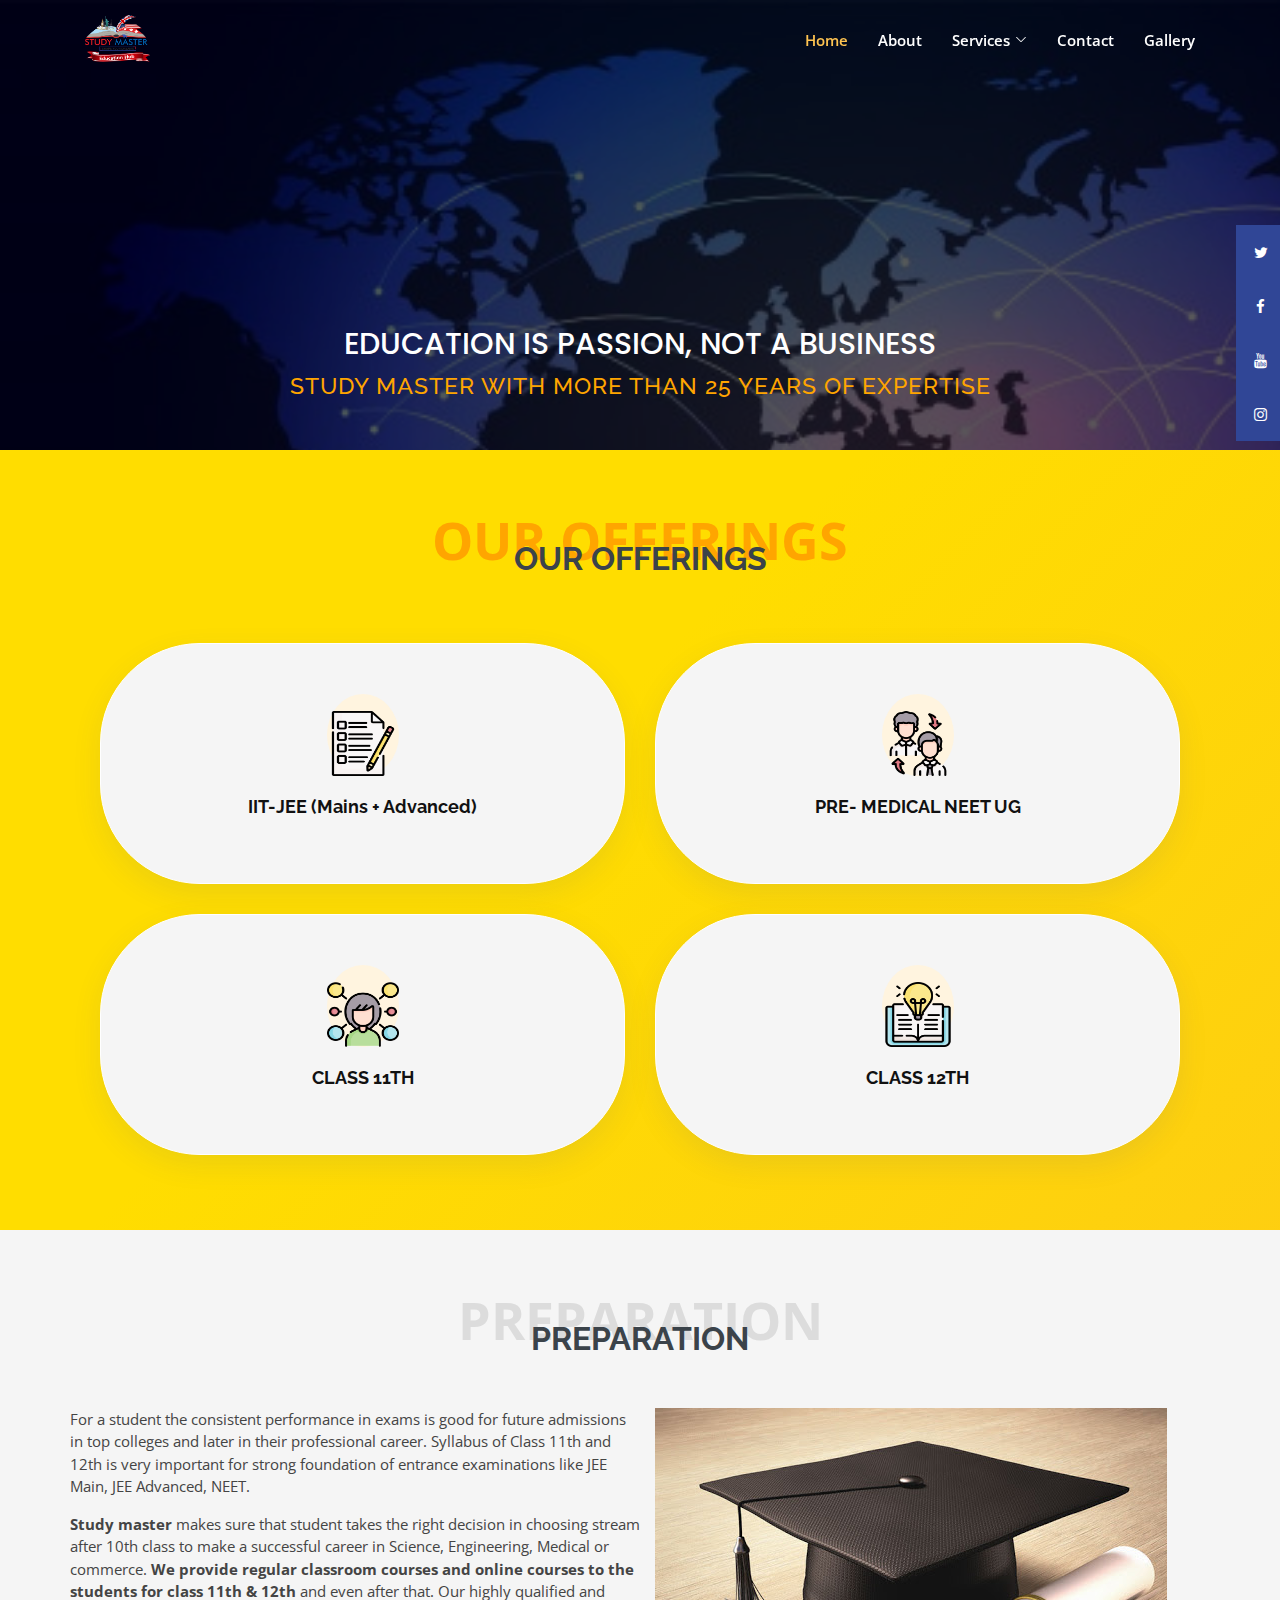
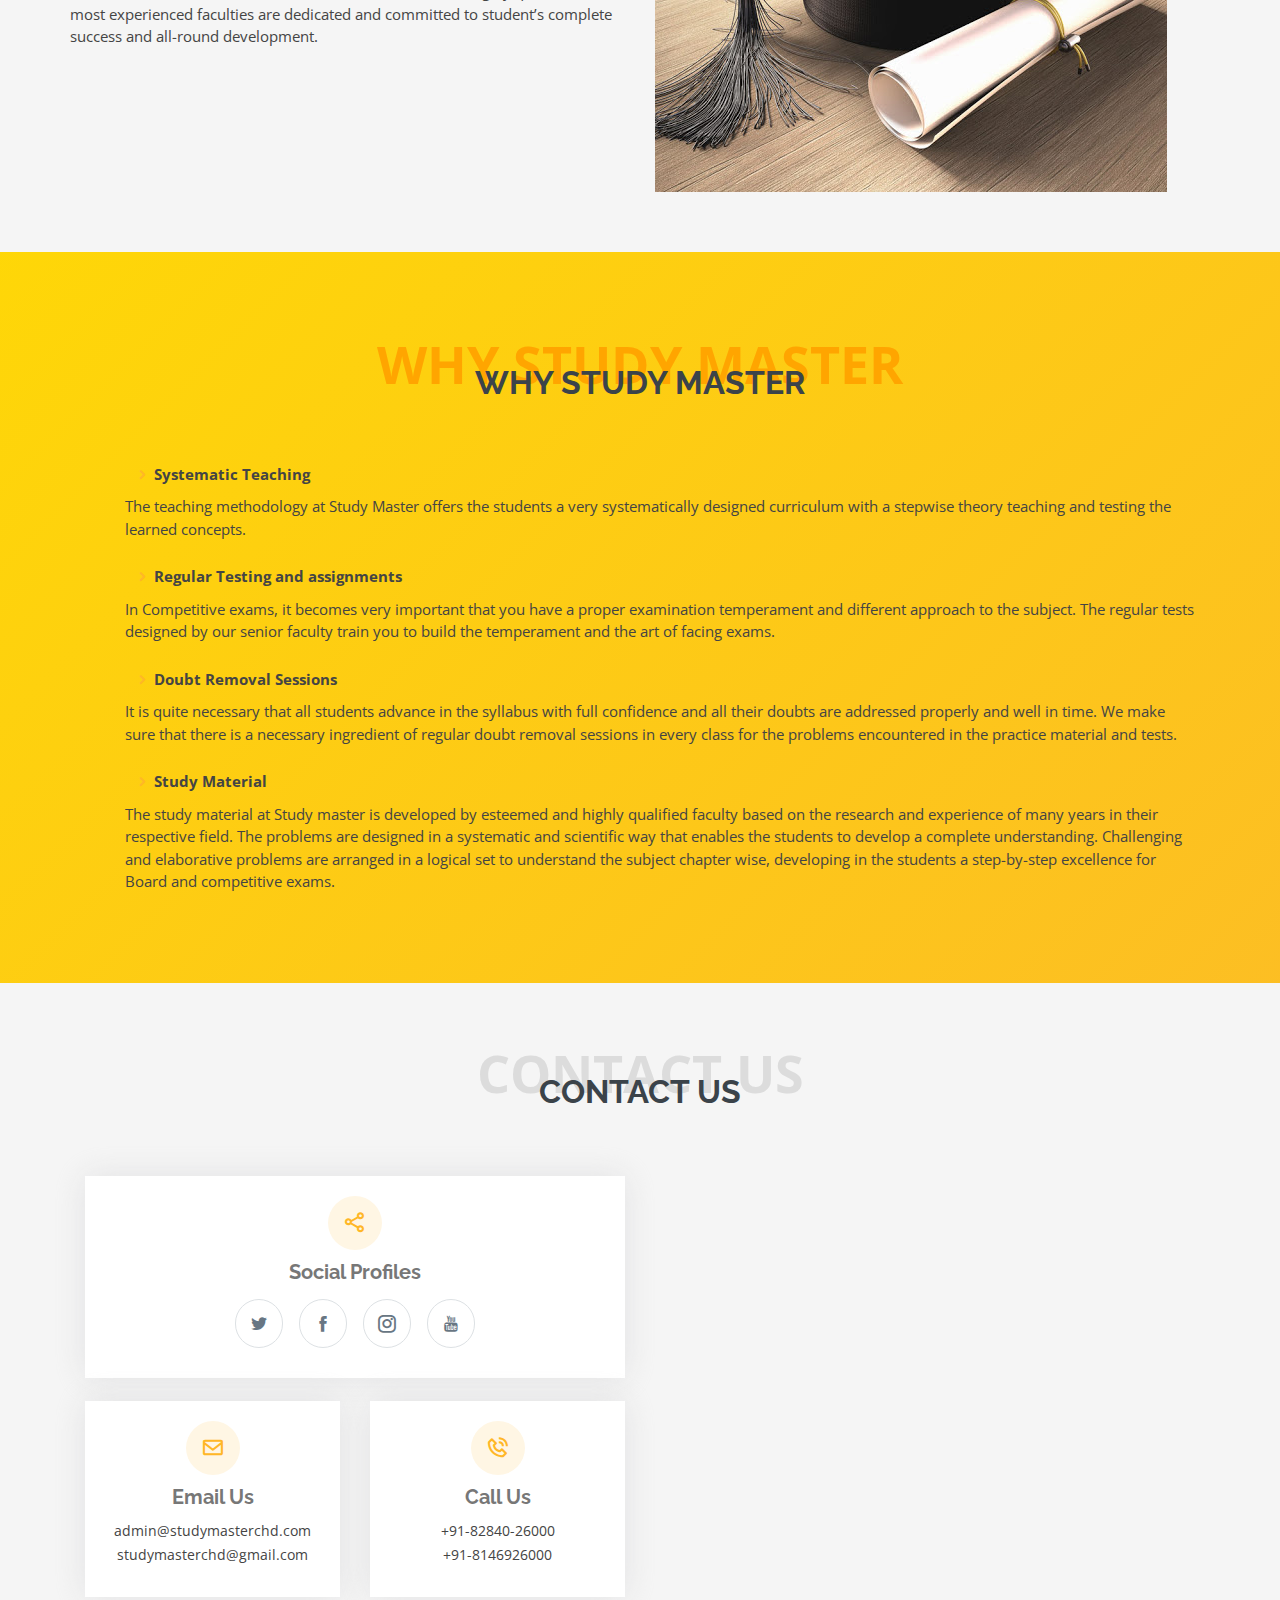
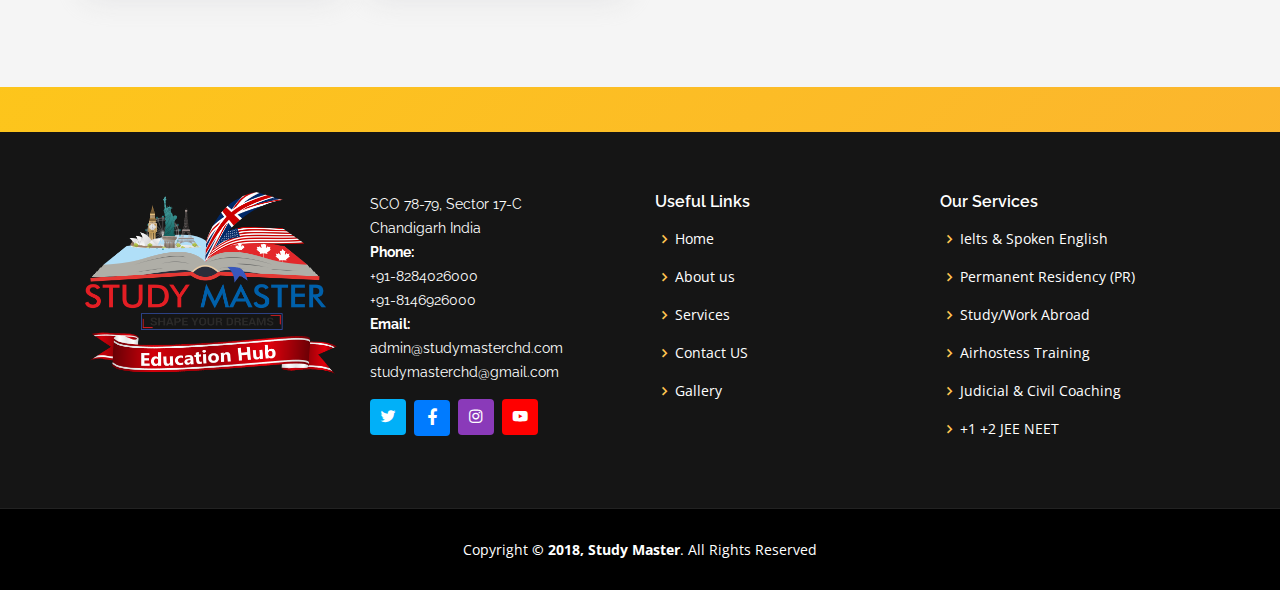
<file: school.html>
<!DOCTYPE html>
<html lang="en">

<head>
  <meta charset="utf-8">
  <meta content="width=device-width, initial-scale=1.0" name="viewport">
  <link rel="stylesheet" href="https://www.w3schools.com/w3css/4/w3.css">


  <title>Study Master </title>
  <meta content="" name="description">
  <meta content="" name="keywords">

  <!-- Favicons -->
  <link href="assets/img/navlogo.ico" rel="icon">
  <link href="assets/img/apple-touch-icon.png" rel="apple-touch-icon">
  <link rel="stylesheet" href="https://cdnjs.cloudflare.com/ajax/libs/font-awesome/4.7.0/css/font-awesome.css" />

  <!-- Google Fonts -->
  <link href="https://fonts.googleapis.com/css?family=Open+Sans:300,300i,400,400i,600,600i,700,700i|Raleway:300,300i,400,400i,500,500i,600,600i,700,700i|Satisfy" rel="stylesheet">

  <!-- Vendor CSS Files -->
  <link href="assets/vendor/bootstrap/css/bootstrap.min.css" rel="stylesheet">
  <link href="assets/vendor/icofont/icofont.min.css" rel="stylesheet">
  <link href="assets/vendor/boxicons/css/boxicons.min.css" rel="stylesheet">
  <link href="assets/vendor/owl.carousel/assets/owl.carousel.min.css" rel="stylesheet">
  <link href="assets/vendor/venobox/venobox.css" rel="stylesheet">
  <link href="assets/vendor/remixicon/remixicon.css" rel="stylesheet">
  <link href="assets/vendor/bootstrap-icons/bootstrap-icons.css" rel="stylesheet">

  <!-- Template Main CSS File -->
  <link href="assets/css/style.css" rel="stylesheet">

</head>

<body>
    
  <!-- ======= Header ======= -->
  <header id="header" class="fixed-top ">
    <div class="container d-flex align-items-center justify-content-lg-between">

      <!-- Uncomment below if you prefer to use an image logo -->
       <a href="index.html" class="logo me-auto me-lg-0"><img src="assets/img/oglogo.png" alt="" class="img-fluid"></a>

      <nav id="navbar" class="navbar order-last order-lg-0">
        <ul>
          <li><a class="nav-link scrollto active" href="index.html">Home</a></li>
          <li><a class="nav-link scrollto" href="about.html">About</a></li>
          <li class="dropdown"><a href="index.html#services"><span>Services</span> <i class="bi bi-chevron-down"></i></a>
            <ul>
              <li><a href="ielts.html">Ielts & Spoken English</a></li>
              <li class="dropdown"><a href="study-abroad.html"><span>Study/Work Abroad</span> <i class="bi bi-chevron-right"></i></a>
                <ul>
                  <li><a href="study-abroad.html">Australia</a></li>
                  <li><a href="study-abroad.html">United Kingdom</a></li>
                  <li><a href="study-abroad.html">United States</a></li>
                  <li><a href="study-abroad.html">Canada</a></li>
                  <li><a href="study-abroad.html">Newzealand</a></li>
                </ul>
              </li>
              <li><a href="airhostess.html">Airhostess Training</a></li>
              <li class="dropdown"><a href="pr.html"><span>Permanent Residency</span> <i class="bi bi-chevron-right"></i></a>
                <ul>
                  <li><a href="pr.html">Australia</a></li>
                  <li><a href="pr.html">Canada</a></li>
                  <li><a href="pr.html">New Zealand</a></li>
                </ul>
              </li>
              <li><a href="judicial.html">Judicial & Civil Coaching</a></li>
              <li><a href="school.html">+1 +2 JEE NEET</a></li>
            </ul>
          </li>
          <li><a class="nav-link scrollto" href="#contact">Contact</a></li>
          <li><a class="nav-link scrollto" href="gallery.html">Gallery</a></li>
        </ul>
        <i class="bi bi-list mobile-nav-toggle"></i>
      </nav><!-- .navbar -->

    </div>
  </header><!-- End Header -->

  <!-- ======= Hero Section ======= -->
  <section id="innerhero" class="schoolhero" >
    <div class="hero-container">
      <h1>EDUCATION IS PASSION, NOT A BUSINESS
    </h1>
      <h2> STUDY MASTER  WITH MORE THAN 25 YEARS OF EXPERTISE</h2>
    </div>
  </section><!-- End Hero -->

  <div>
    <ul class="ct-socials">
      <li>
        <a href="https://twitter.com/StudyMaster6" target="_blank"><i class="fa fa-twitter"></i></a>
      </li>
      <li class="fb">
        <a href="https://www.facebook.com/studymaster4747" target="_blank"><i class="fa fa-facebook"></i></a>
      </li>
      <li class="ytb">
        <a href="https://youtube.com/channel/UCCWpZZtMt0wtovV1R6kTCrw" target="_blank"><i class="fa fa-youtube"></i></a>
      </li>
      <li class="insta">
        <a href="https://instagram.com/study_master?igshid=poxgxkngf1qm" target="_blank"><i class="fa fa-instagram"></i></a>
      </li>
    </ul>
    </div>
  <section id="content" class="aboutielts services">
    <div class="container">
        <div class="section-title">
            <span style="color:orange;">Our Offerings</span>
            <h2>Our Offerings</h2>
        </div>
        <div class="row p-3">
            <div class="col-md-6 col-lg-6 d-flex align-items-stretch mb-5 mb-lg-0">
              <div class="icon-box">
                <div class="icon"><a href=""> <img src="assets/img/ielts.png"></a></div>
                <h4 class="title"><a href=""> IIT-JEE (Mains + Advanced)</a></h4>
              </div></a>
            </div>
            <div class="col-md-6 col-lg-6 d-flex align-items-stretch mb-5 mb-lg-0">
              <div class="icon-box">
                <div class="icon"><a href=""><img src="assets/img/study abroad.png"></a></div>
                <h4 class="title"><a href="">	PRE- MEDICAL NEET UG</a></h4>
              </div>
            </div>
        </div>
        <div class="row p-3">
            <div class="col-md-6 col-lg-6 d-flex align-items-stretch mb-5 mb-lg-0">
              <div class="icon-box">
                <div class="icon"><a href=""><img src="assets/img/airhostess.png"></a> </div>
                <h4 class="title"><a href="">CLASS 11TH </a></h4>
              </div>
            </div>

            <div class="col-md-6 col-lg-6 d-flex align-items-stretch mb-5 mb-lg-0">
              <div class="icon-box">
                <div class="icon"><a href=""><img src="assets/img/jee.png"></a> </div>
                <h4 class="title"><a href=""> CLASS 12TH  </a></h4>
              </div>
            </div>
            </div>
    </div>
        </section>
        <section id="content" class="immigration">
            <div class="container">
            <div class="section-title">
                <span>Preparation</span>
                <h2>Preparation</h2>
            </div>
            <div class="row">
            <div class="col-lg-6">
            <div class="row">
    <p>For a student the consistent performance in exams is good for future admissions in top colleges and later in their professional career. Syllabus of Class 11th and 12th is very important for strong foundation of entrance examinations like JEE Main, JEE Advanced, NEET.</p>
    <p><b>Study master </b>makes sure that student takes the right decision in choosing stream after 10th class to make a successful career in Science, Engineering, Medical or commerce.<b> We provide regular classroom courses and online courses to the students for class 11th & 12th </b>and even after that. Our highly qualified and most experienced faculties are dedicated and committed to student’s complete success and all-round development. </p>        
    </div>
        </div>
        <div class="col-lg-6">
            <img src="assets/img/jeeneet.jpg">
        </div>
            </div>

</div>
</section>
<br>
<section id="content" class="aboutielts">
    <div class="container">
        <div class="section-title">
            <span style="color:orange;">Why Study Master</span>
            <h2>Why Study Master</h2>
        </div>
        <div class="row">
              <div class="col-lg-12 d-flex justify-content-left align-items-md-stretch">
                  <ul> 
                      <li><i class="icofont-rounded-right" style="color: #ffb727;"></i> <strong> Systematic Teaching  </strong> </li>
                    <p>The teaching methodology at Study Master offers the students a very systematically designed curriculum with a stepwise theory teaching and testing the learned concepts.</p>
                      <li><i class="icofont-rounded-right" style="color: #ffb727;"></i> <strong> Regular Testing and assignments </strong> </li>
                      <p>In Competitive exams, it becomes very important that you have a proper examination temperament and different approach to the subject. The regular tests designed by our senior faculty train you to build the temperament and the art of facing exams.</p>
                      <li><i class="icofont-rounded-right" style="color: #ffb727;"></i> <strong> Doubt Removal Sessions </strong> </li>
                    <p>It is quite necessary that all students advance in the syllabus with full confidence and all their doubts are addressed properly and well in time. We make sure that there is a necessary ingredient of regular doubt removal sessions in every class for the problems encountered in the practice material and tests.</p>
                    <li><i class="icofont-rounded-right" style="color: #ffb727;"></i> <strong> Study Material </strong> </li>
                    <p>The study material at Study master is developed by esteemed and highly qualified faculty based on the research and experience of many years in their respective field. The problems are designed in a systematic and scientific way that enables the students to develop a complete understanding. Challenging and elaborative problems are arranged in a logical set to understand the subject chapter wise, developing in the students a step-by-step excellence for Board and competitive exams.</p>    
                </ul>
              </div>
              </div>
</div>
</section>
   <!-- ======= Contact Me Section ======= -->
   <section id="contact" class="contact">
    <div class="container">
        <div class="section-title">
            <span >Contact Us</span>
            <h2>Contact Us</h2>
            <br><br>
  <div class="row">

    <div class="col-lg-6">

      <div class="row">
        <div class="col-md-12">
          <div class="info-box">
            <i class="bx bx-share-alt"></i>
            <h3>Social Profiles</h3>
            <div class="social-links">
              <a href="https://twitter.com/StudyMaster6" class="twitter"><i class="icofont-twitter"></i></a>
              <a href="https://www.facebook.com/studymaster4747/" class="facebook"><i class="icofont-facebook"></i></a>
              <a href="https://instagram.com/study_master?igshid=poxgxkngf1qm " class="instagram"><i class="icofont-instagram"></i></a>
              <a href="https://youtube.com/channel/UCCWpZZtMt0wtovV1R6kTCrw" class="google-plus"><i class="icofont-youtube"></i></a>
            </div>
          </div>
        </div>
        <div class="col-md-6">
          <a href="mailto:studymasterchd@gmail.com"><div class="info-box mt-4">
            <i class="bx bx-envelope"></i>
            <h3>Email Us</h3>
            <p>admin@studymasterchd.com</p>
            <p>studymasterchd@gmail.com</p>
          </div></a>
        </div>
        <div class="col-md-6">
          <a href="tel:082840-26000"><div class="info-box mt-4">
            <i class="bx bx-phone-call"></i>
            <h3>Call Us</h3>
            <p>+91-82840-26000</p>
            <p>+91-8146926000</p>
          </div>
          </a>
        </div>
      </div>

    </div>

    <div class="col-lg-6">
      <div class="mapouter"><div class="gmap_canvas"><iframe width="100%" height="100%" id="gmap_canvas" src="https://maps.google.com/maps?q=Study%20Masters,%20SCO%2078-79,%20Sector%2017-C,%20Chandigarh&t=&z=17&ie=UTF8&iwloc=&output=embed" frameborder="0" scrolling="no" marginheight="0" marginwidth="0"></iframe><br>
        <style>
          .mapouter{position:relative;text-align:right;height:100%;width:100%;}
          .gmap_canvas {background:none!important;height:100%;width:100%;}</style>
          </div>
        </div>
    </div>

  </div>

</div>
</section><!-- End Contact Me Section -->
<br>
<br>
<!-- ======= Footer ======= -->
<footer id="footer">
  <div class="footer-top">
    <div class="container">
      <div class="row">
        <div class="col-lg-3 col-md-6">
          <a href="index.html" class="logo me-auto me-lg-0"><img src="assets/img/oglogo.png" alt="" class="img-fluid"></a>
        </div>
        <div class="col-lg-3 col-md-6">
          <div class="footer-info">
            <p>
              SCO 78-79, Sector 17-C <br> 
              Chandigarh India<br>
              <strong>Phone:</strong>  <br>
              +91-8284026000<br>
              +91-8146926000<br>

              <strong>Email:</strong> <br>
              admin@studymasterchd.com<br>
              studymasterchd@gmail.com<br>

            </p>
            <div class="social-links mt-3">
              <a href="https://twitter.com/StudyMaster6" class="twitter"><i class="bx bxl-twitter"></i></a>
              <a href="https://www.facebook.com/studymaster4747/" class="facebook"><i class="fa fa-facebook"></i></a>
              <a href="https://instagram.com/study_master?igshid=poxgxkngf1qm" class="instagram"><i class="bx bxl-instagram"></i></a>
              <a href="https://youtube.com/channel/UCCWpZZtMt0wtovV1R6kTCrw" class="youtube"><i class="bx bxl-youtube"></i></a>
            </div>
          </div>
        </div>

        <div class="col-lg-3 col-md-6 footer-links">
          <h4>Useful Links</h4>
          <ul>
            <li><i class="bx bx-chevron-right"></i> <a href="index.html">Home</a></li>
            <li><i class="bx bx-chevron-right"></i> <a href="about.html">About us</a></li>
            <li><i class="bx bx-chevron-right"></i> <a href="index.html">Services</a></li>
            <li><i class="bx bx-chevron-right"></i> <a href="#contact">Contact US</a></li>
            <li><i class="bx bx-chevron-right"></i> <a href="gallery.html">Gallery</a></li>
          </ul>
        </div>

        <div class="col-lg-3 col-md-6 footer-links">
          <h4>Our Services</h4>
          <ul>
            <li><i class="bx bx-chevron-right"></i> <a href="ielts.html">Ielts & Spoken English</a></li>
            <li><i class="bx bx-chevron-right"></i> <a href="pr.html">Permanent Residency (PR)</a></li>
            <li><i class="bx bx-chevron-right"></i> <a href="study-abroad.html">Study/Work Abroad</a></li>
            <li><i class="bx bx-chevron-right"></i> <a href="airhostess.html">Airhostess Training</a></li>
            <li><i class="bx bx-chevron-right"></i> <a href="judicial.html">Judicial & Civil Coaching</a></li>
            <li><i class="bx bx-chevron-right"></i> <a href="school.html">+1 +2 JEE NEET</a></li>
          </ul>
        </div>

        

      </div>
    </div>
  </div>

  <div class="container">
    <div class="copyright1">
       Copyright <strong><span> &copy; 2018, Study Master</span></strong>. All Rights Reserved
    </div>
  </div>
</footer><!-- End Footer -->

<div id="preloader"></div>
<a href="#" class="back-to-top"><i class="icofont-simple-up"></i></a>

<!-- Vendor JS Files -->
<script src="assets/vendor/jquery/jquery.min.js"></script>
<script src="assets/vendor/bootstrap/js/bootstrap.bundle.min.js"></script>
<script src="assets/vendor/jquery.easing/jquery.easing.min.js"></script>
<script src="assets/vendor/php-email-form/validate.js"></script>
<script src="assets/vendor/waypoints/jquery.waypoints.min.js"></script>
<script src="assets/vendor/counterup/counterup.min.js"></script>
<script src="assets/vendor/owl.carousel/owl.carousel.min.js"></script>
<script src="assets/vendor/isotope-layout/isotope.pkgd.min.js"></script>
<script src="assets/vendor/venobox/venobox.min.js"></script>

<!-- Template Main JS File -->
<script src="assets/js/main.js"></script>

</body>

</html>
</file>
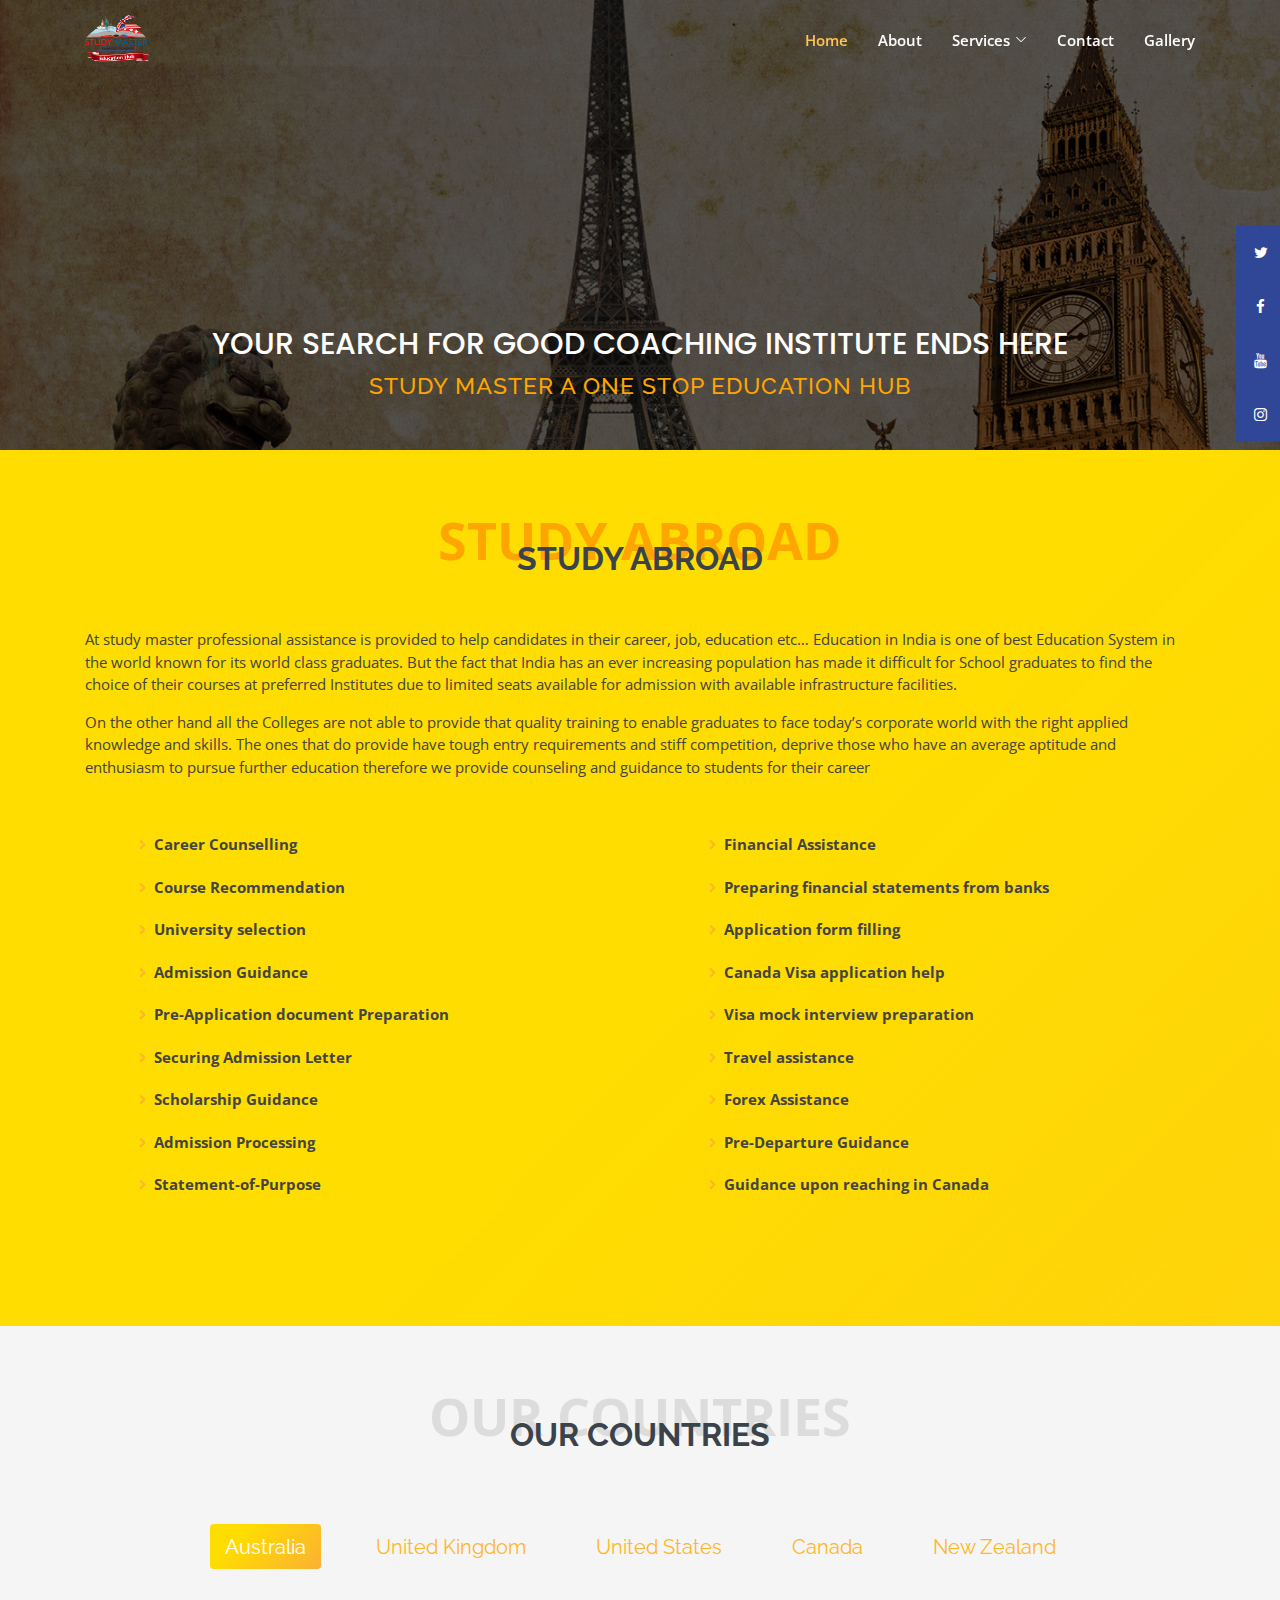
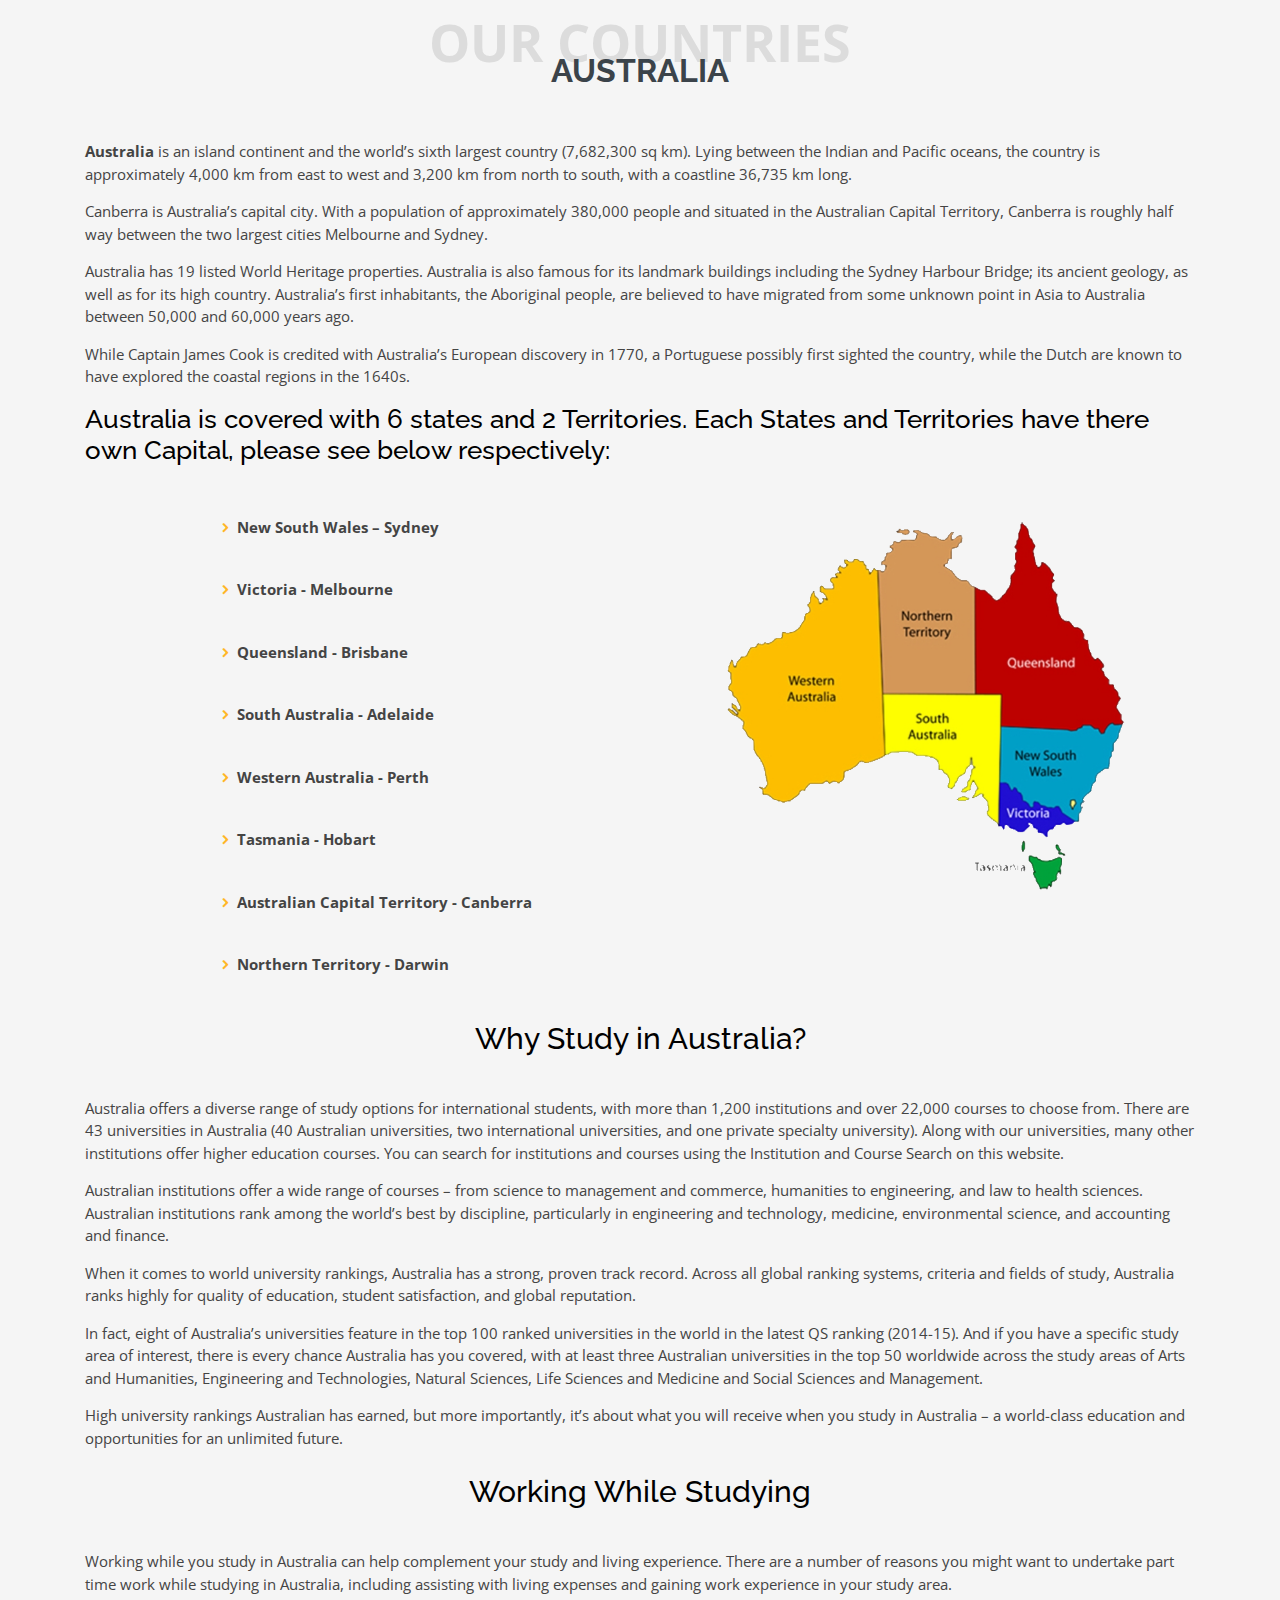
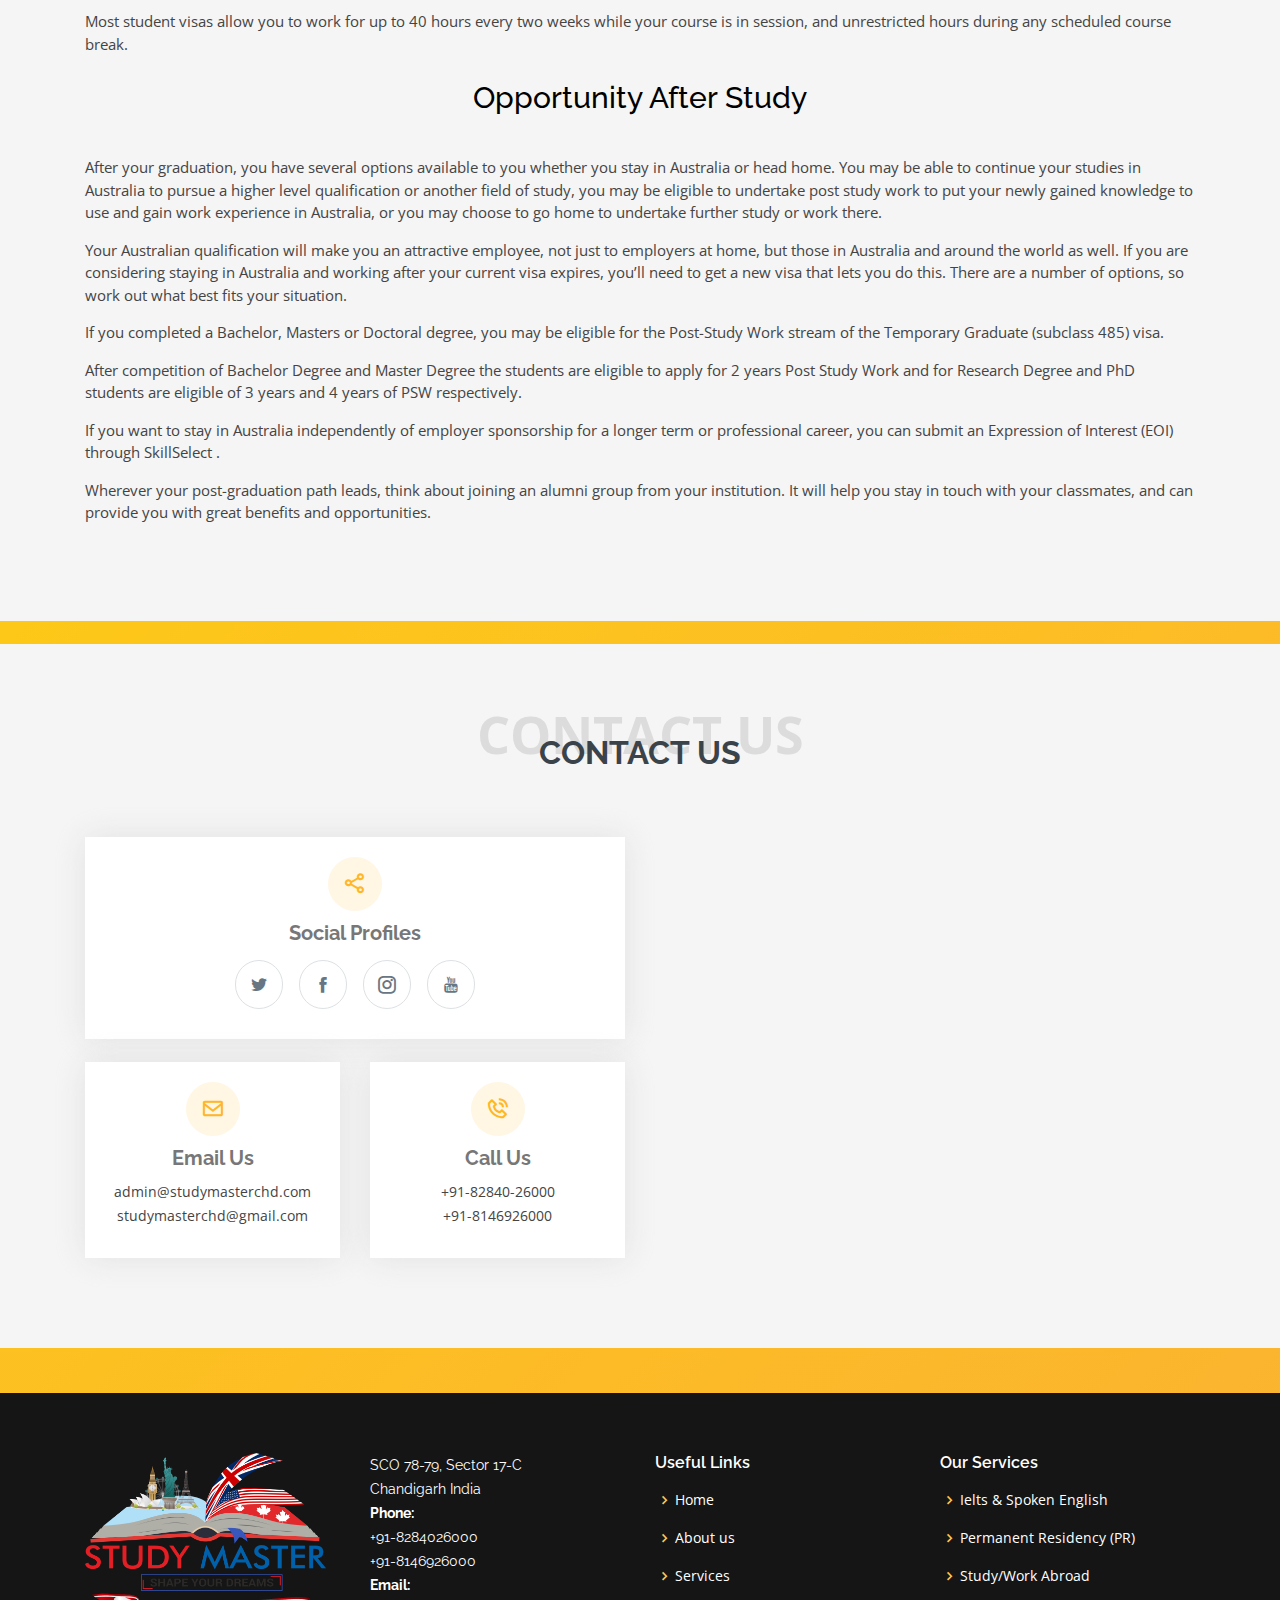
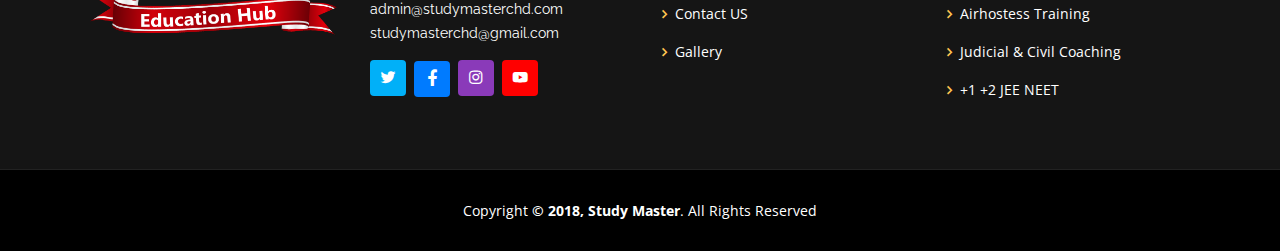
<file: study-abroad.html>
<!DOCTYPE html>
<html lang="en">

<head>
  <meta charset="utf-8">
  <meta content="width=device-width, initial-scale=1.0" name="viewport">
  <link rel="stylesheet" href="https://www.w3schools.com/w3css/4/w3.css">


  <title>Study Master </title>
  <meta content="" name="description">
  <meta content="" name="keywords">

  <!-- Favicons -->
  <link href="assets/img/navlogo.ico" rel="icon">
  <link href="assets/img/apple-touch-icon.png" rel="apple-touch-icon">
  <link rel="stylesheet" href="https://cdnjs.cloudflare.com/ajax/libs/font-awesome/4.7.0/css/font-awesome.css" />

  <!-- Google Fonts -->
  <link href="https://fonts.googleapis.com/css?family=Open+Sans:300,300i,400,400i,600,600i,700,700i|Raleway:300,300i,400,400i,500,500i,600,600i,700,700i|Satisfy" rel="stylesheet">

  <!-- Vendor CSS Files -->
  <link href="assets/vendor/bootstrap/css/bootstrap.min.css" rel="stylesheet">
  <link href="assets/vendor/icofont/icofont.min.css" rel="stylesheet">
  <link href="assets/vendor/boxicons/css/boxicons.min.css" rel="stylesheet">
  <link href="assets/vendor/owl.carousel/assets/owl.carousel.min.css" rel="stylesheet">
  <link href="assets/vendor/venobox/venobox.css" rel="stylesheet">
  <link href="assets/vendor/remixicon/remixicon.css" rel="stylesheet">
  <link href="assets/vendor/bootstrap-icons/bootstrap-icons.css" rel="stylesheet">

  <!-- Template Main CSS File -->
  <link href="assets/css/style.css" rel="stylesheet">

</head>

<body>
  <!-- ======= Header ======= -->
  <header id="header" class="fixed-top ">
    <div class="container d-flex align-items-center justify-content-lg-between">

      <!-- Uncomment below if you prefer to use an image logo -->
       <a href="index.html" class="logo me-auto me-lg-0"><img src="assets/img/oglogo.png" alt="" class="img-fluid"></a>

      <nav id="navbar" class="navbar order-last order-lg-0">
        <ul>
          <li><a class="nav-link scrollto active" href="index.html">Home</a></li>
          <li><a class="nav-link scrollto" href="about.html">About</a></li>
          <li class="dropdown"><a href="index.html#services"><span>Services</span> <i class="bi bi-chevron-down"></i></a>
            <ul>
              <li><a href="ielts.html">Ielts & Spoken English</a></li>
              <li class="dropdown"><a href="study-abroad.html"><span>Study/Work Abroad</span> <i class="bi bi-chevron-right"></i></a>
                <ul>
                  <li><a href="study-abroad.html">Australia</a></li>
                  <li><a href="study-abroad.html">United Kingdom</a></li>
                  <li><a href="study-abroad.html">United States</a></li>
                  <li><a href="study-abroad.html">Canada</a></li>
                  <li><a href="study-abroad.html">Newzealand</a></li>
                </ul>
              </li>
              <li><a href="airhostess.html">Airhostess Training</a></li>
              <li class="dropdown"><a href="pr.html"><span>Permanent Residency</span> <i class="bi bi-chevron-right"></i></a>
                <ul>
                  <li><a href="pr.html">Australia</a></li>
                  <li><a href="pr.html">Canada</a></li>
                  <li><a href="pr.html">New Zealand</a></li>
                </ul>
              </li>
              <li><a href="judicial.html">Judicial & Civil Coaching</a></li>
              <li><a href="school.html">+1 +2 JEE NEET</a></li>
            </ul>
          </li>
          <li><a class="nav-link scrollto" href="#contact">Contact</a></li>
          <li><a class="nav-link scrollto" href="gallery.html">Gallery</a></li>
        </ul>
        <i class="bi bi-list mobile-nav-toggle"></i>
      </nav><!-- .navbar -->

    </div>
  </header><!-- End Header -->
  <!-- ======= Hero Section ======= -->
  <section id="innerhero" class="studyhero" >
    <div class="hero-container">
      <h1>YOUR SEARCH FOR GOOD COACHING INSTITUTE ENDS HERE
    </h1>
      <h2> STUDY MASTER A ONE STOP EDUCATION HUB</h2>
      
    </div>
  </section><!-- End Hero -->

  <div>
    <ul class="ct-socials">
      <li>
        <a href="https://twitter.com/StudyMaster6" target="_blank"><i class="fa fa-twitter"></i></a>
      </li>
      <li class="fb">
        <a href="https://www.facebook.com/studymaster4747" target="_blank"><i class="fa fa-facebook"></i></a>
      </li>
      <li class="ytb">
        <a href="https://youtube.com/channel/UCCWpZZtMt0wtovV1R6kTCrw" target="_blank"><i class="fa fa-youtube"></i></a>
      </li>
      <li class="insta">
        <a href="https://instagram.com/study_master?igshid=poxgxkngf1qm" target="_blank"><i class="fa fa-instagram"></i></a>
      </li>
    </ul>
    </div>
  <section id="content" class="aboutielts">
    <div class="container">
        <div class="section-title">
            <span style="color:orange;">Study Abroad</span>
            <h2>Study Abroad</h2>
        </div>
        <div class="row">
            <div class="col-lg-12 d-flex justify-content-center align-items-md-stretch">
                <br>
                <br>
                <p>At study master professional assistance is provided to help candidates in their career, job, education etc… Education in India is one of best Education System in the world known for its world class graduates. But the fact that India has an ever increasing population has made it difficult for School graduates to find the choice of their courses at preferred Institutes due to limited seats available for admission with available infrastructure facilities.</p>
            </div>
            <div class="col-lg-12 d-flex justify-content-center align-items-md-stretch">
            </p>On the other hand all the Colleges are not able to provide that quality training to enable graduates to face today’s corporate world with the right applied knowledge and skills. The ones that do provide have tough entry requirements and stiff competition, deprive those who have an average aptitude and enthusiasm to pursue further education therefore we provide counseling and guidance to students for their career </p>
                    </div>
    </div>
    <br>
    <br>
    <div class="row">
        <div class="col-lg-6 d-flex justify-content-left align-items-md-stretch">
            <ul> 
                <li><i class="icofont-rounded-right" style="color: #ffb727;"></i> <strong> Career Counselling</strong> </li>
                <li><i class="icofont-rounded-right" style="color: #ffb727;"></i> <strong> Course Recommendation</strong></li>
                <li><i class="icofont-rounded-right" style="color: #ffb727;"></i> <strong> University selection</strong></li>
                <li><i class="icofont-rounded-right" style="color: #ffb727;"></i> <strong> Admission Guidance </strong> </li>
                <li><i class="icofont-rounded-right" style="color: #ffb727;"></i> <strong> Pre-Application document Preparation </strong> </li>
                <li><i class="icofont-rounded-right" style="color: #ffb727;"></i> <strong> Securing Admission Letter</strong> </li>
                <li><i class="icofont-rounded-right" style="color: #ffb727;"></i> <strong> Scholarship Guidance </strong> </li>
                <li><i class="icofont-rounded-right" style="color: #ffb727;"></i> <strong> Admission Processing </strong> </li>
                <li><i class="icofont-rounded-right" style="color: #ffb727;"></i> <strong> Statement-of-Purpose </strong> </li>
            </ul>
        </div>
        <div class="col-lg-6 d-flex justify-content-left align-items-md-stretch">
              <ul> 
                <li><i class="icofont-rounded-right" style="color: #ffb727;"></i> <strong> Financial Assistance</strong> </li>
                <li><i class="icofont-rounded-right" style="color: #ffb727;"></i> <strong> Preparing financial statements from banks</strong></li>
                <li><i class="icofont-rounded-right" style="color: #ffb727;"></i> <strong> Application form filling</strong></li>
                <li><i class="icofont-rounded-right" style="color: #ffb727;"></i> <strong> Canada Visa application help </strong> </li>
                <li><i class="icofont-rounded-right" style="color: #ffb727;"></i> <strong> Visa mock interview preparation </strong> </li>
                <li><i class="icofont-rounded-right" style="color: #ffb727;"></i> <strong> Travel assistance</strong> </li>
                <li><i class="icofont-rounded-right" style="color: #ffb727;"></i> <strong> Forex Assistance </strong> </li>
                <li><i class="icofont-rounded-right" style="color: #ffb727;"></i> <strong> Pre-Departure Guidance </strong> </li>
                <li><i class="icofont-rounded-right" style="color: #ffb727;"></i> <strong> Guidance upon reaching in Canada</strong> </li>  
            </ul>
        </div>
    </div>
    </div>
    </section>
    <br>
    
    <br>
    <section id="ourcountries">
        <div class="container">
            <div class="section-title">
                <span>Our Countries</span>
                <h2>Our Countries</h2>
            </div>
    <div class="row">
    <div class="col-lg-12 d-flex justify-content-center align-items-center">
        <ul class="nav nav-pills" role="tablist">
            <li class="nav-item">
              <a class="nav-link active" data-toggle="pill" href="#australia">Australia</a>
            </li>
            <li class="nav-item">
              <a class="nav-link" data-toggle="pill" href="#uk">United Kingdom</a>
            </li>
            <li class="nav-item">
              <a class="nav-link" data-toggle="pill" href="#usa">United States</a>
            </li>
            <li class="nav-item">
                <a class="nav-link" data-toggle="pill" href="#canada">Canada</a>
              </li>
             
              <li class="nav-item">
                <a class="nav-link" data-toggle="pill" href="#newzeal">New Zealand</a>
              </li>
          </ul>
        </div>
          <!-- Tab panes -->
          <div class="tab-content tabscon">
            <div id="australia" class="container tab-pane active"><br>
                <div class="section-title">
                    <span>Our Countries</span>
                    <h2>Australia</h2>
                </div>
              
              <p><b>Australia </b>is an island continent and the world’s sixth largest country (7,682,300 sq km). Lying between the Indian and Pacific oceans, the country is approximately 4,000 km from east to west and 3,200 km from north to south, with a coastline 36,735 km long.</p>
            <p>Canberra is Australia’s capital city. With a population of approximately 380,000 people and situated in the Australian Capital Territory, Canberra is roughly half way between the two largest cities Melbourne and Sydney.</p>
            <p>Australia has 19 listed World Heritage properties. Australia is also famous for its landmark buildings including the Sydney Harbour Bridge; its ancient geology, as well as for its high country. Australia’s first inhabitants, the Aboriginal people, are believed to have migrated from some unknown point in Asia to Australia between 50,000 and 60,000 years ago.</p>
            <p>While Captain James Cook is credited with Australia’s European discovery in 1770, a Portuguese possibly first sighted the country, while the Dutch are known to have explored the coastal regions in the 1640s.</p>
            <h3>Australia is covered with 6 states and 2 Territories. Each States and Territories have there own Capital, please see below respectively:</h3>
            <br>
                   <div class="row">
                    <div class="col-lg-6 d-flex justify-content-center align-items-md-stretch">
                        <ul> 
                            <li><i class="icofont-rounded-right" style="color: #ffb727;"></i> <strong> New South Wales – Sydney</strong> </li>
                            <li><i class="icofont-rounded-right" style="color: #ffb727;"></i> <strong> Victoria - Melbourne</strong></li>
                            <li><i class="icofont-rounded-right" style="color: #ffb727;"></i> <strong> Queensland - Brisbane </strong> </li>
                            <li><i class="icofont-rounded-right" style="color: #ffb727;"></i> <strong> South Australia - Adelaide </strong> </li>
                            <li><i class="icofont-rounded-right" style="color: #ffb727;"></i> <strong> Western Australia - Perth</strong> </li>
                            <li><i class="icofont-rounded-right" style="color: #ffb727;"></i> <strong> Tasmania - Hobart </strong> </li>
                            <li><i class="icofont-rounded-right" style="color: #ffb727;"></i> <strong> Australian Capital Territory - Canberra</strong> </li>
                            <li><i class="icofont-rounded-right" style="color: #ffb727;"></i> <strong> Northern Territory - Darwin </strong> </li>  
                        </ul>
                    </div>
                    <div class="col-lg-6">
                      <img src="assets/img/ausmap.png" style="width:100%">
                    </div>
        </div>
        <h2>Why Study in Australia?</h2>  
        <br>  
        <p>Australia offers a diverse range of study options for international students, with more than 1,200 institutions and over 22,000 courses to choose from. There are 43 universities in Australia (40 Australian universities, two international universities, and one private specialty university). Along with our universities, many other institutions offer higher education courses. You can search for institutions and courses using the Institution and Course Search on this website.</p>
        <p>Australian institutions offer a wide range of courses – from science to management and commerce, humanities to engineering, and law to health sciences. Australian institutions rank among the world’s best by discipline, particularly in engineering and technology, medicine, environmental science, and accounting and finance.</p>
        <p>When it comes to world university rankings, Australia has a strong, proven track record. Across all global ranking systems, criteria and fields of study, Australia ranks highly for quality of education, student satisfaction, and global reputation.</p>
        <p>In fact, eight of Australia’s universities feature in the top 100 ranked universities in the world in the latest QS ranking (2014-15). And if you have a specific study area of interest, there is every chance Australia has you covered, with at least three Australian universities in the top 50 worldwide across the study areas of Arts and Humanities, Engineering and Technologies, Natural Sciences, Life Sciences and Medicine and Social Sciences and Management.</p>
        <p>High university rankings Australian has earned, but more importantly, it’s about what you will receive when you study in Australia – a world-class education and opportunities for an unlimited future.</p>
        <h2>Working While Studying</h2>
        <br>
        <p>Working while you study in Australia can help complement your study and living experience. There are a number of reasons you might want to undertake part time work while studying in Australia, including assisting with living expenses and gaining work experience in your study area.</p>
        <p>Most student visas allow you to work for up to 40 hours every two weeks while your course is in session, and unrestricted hours during any scheduled course break.</p>
        <h2>Opportunity After Study</h2>
        <br>
        <p>After your graduation, you have several options available to you whether you stay in Australia or head home. You may be able to continue your studies in Australia to pursue a higher level qualification or another field of study, you may be eligible to undertake post study work to put your newly gained knowledge to use and gain work experience in Australia, or you may choose to go home to undertake further study or work there.</p>
        <p>Your Australian qualification will make you an attractive employee, not just to employers at home, but those in Australia and around the world as well.

          If you are considering staying in Australia and working after your current visa expires, you’ll need to get a new visa that lets you do this. There are a number of options, so work out what best fits your situation.</p>
        <p>If you completed a Bachelor, Masters or Doctoral degree, you may be eligible for the Post-Study Work stream of the Temporary Graduate (subclass 485) visa.</p>
        <p>After competition of Bachelor Degree and Master Degree the students are eligible to apply for 2 years Post Study Work and for Research Degree and PhD students are eligible of 3 years and 4 years of PSW respectively.</p>
        <p>If you want to stay in Australia independently of employer sponsorship for a longer term or professional career, you can submit an Expression of Interest (EOI) through SkillSelect .</p>
        <p>Wherever your post-graduation path leads, think about joining an alumni group from your institution. It will help you stay in touch with your classmates, and can provide you with great benefits and opportunities.</p>
        <br>
</div>
            <div id="uk" class="container tab-pane fade"><br>
              <div class="section-title">
                <span>Our Countries</span>
                <h2>United Kingdom</h2>
            </div>
            <div class="row">
            <div class="col-lg-6">
            <div class="row">
            <p> <b>United Kingdom </b> the Destination of Great Britain and Northern Ireland, commonly known as the United Kingdom or UK or Britain, or even England. The United Kingdom consists of England, Wales, Scotland (which together make up Great Britain) and Northern Ireland. The capital city of the UK is London, which is also the capital of England. For Wales the capital is Cardiff, for Scotland it is Edinburgh, and for Northern Ireland it is Belfast. English is spoken throughout the UK, but there are other official languages too, such as Welsh, Scots and Gaelic.</p>
            <p>Britain’s system of government has developed over many centuries. Kings once ruled with advice from a council of religious leaders and nobles. This council eventually expanded into the Parliament, which now passes all the country’s laws. Today, the monarch (which can be a king or queen) has no real power.</p>
            <p>The United Kingdom has been a leading trading nation for more than 500 years. In the 19th century, British industry helped make the country the most powerful nation in the world. It is still one of the strongest economies on Earth. Much of the north and west of the U.K. is covered in high ground, knife-edged mountain ridges separated by deep valleys. This terrain was shaped in the last Ice Age, when thick glaciers covered the land.</p>
            <p>In the south of England, the countryside is mostly rolling hills. In northwest England and the Scottish Highlands are dozens of lakes, called lochs. These were left behind when the Ice Age glaciers melted. They tend to be long and narrow, and some are very deep. Legends say that a giant monster called Nessie lives in Loch Ness in Scotland.</p>
            </div>
            </div>
            <div class="col-lg-6">
              <img src="assets/img/ukmap.png" style="height: 80%;width: 80%;">
            </div>
            </div>
            <h2>Why Study in UK?</h2>
            <br>
            <p>UK education is all about giving you inspiration to develop your knowledge and skills, freedom to be creative, and support to help you achieve your best.</p>
            <p>UK schools, colleges and universities offer you a world-class education – the chance to follow your passion for learning and gain qualifications that are respected by employers and academics worldwide.</p>
            <p>On a UK course you’ll benefit from excellent teaching and facilities. In order to accept students, UK education centres must meet strict quality standards set by the UK government and education bodies.</p>
            <p>With a strong reputation for research, innovation and creativity, UK universities and colleges attract some of the world’s leading academics and industry professionals. You will be encouraged to express your own ideas and think for yourself. UK degree courses develop your critical thinking, decision-making and creativity – skills that are valued by employers worldwide.</p>
            <h3>This attention to quality is reflected in the UK’s excellent results:</h3>
            <div class="row">
              <div class="col-lg-12 d-flex justify-content-center align-items-md-stretch">
                  <ul> 
                      <li><i class="icofont-rounded-right" style="color: #ffb727;"></i> <strong> Four of the top eight universities in the world are in the UK (World Rankings, QS).</strong> </li>
                      <li><i class="icofont-rounded-right" style="color: #ffb727;"></i> <strong> The UK ranks in the top five in the world for university-industry collaboration (World Economic Forum Global Competitiveness Report 2014-15).</strong></li>
                      <li><i class="icofont-rounded-right" style="color: #ffb727;"></i> <strong> <i> International undergraduate satisfaction in the UK is very high, at 91% overall. Meanwhile, 85% of international undergraduates would recommend or actively recommend their UK study experience, higher than any major English-speaking study destinations. (UK International Unit, December 2015).</i> </strong> </li>
                      <li><i class="icofont-rounded-right" style="color: #ffb727;"></i> <strong> The UK is a world-leading research nation. Researchers in the UK gain more citations and usage per article, and write more articles individually, than anywhere else in the world (International Comparative Performance of the UK Research Base, BIS). </strong> </li>
                      <li><i class="icofont-rounded-right" style="color: #ffb727;"></i> <strong> The UK ranks second in the world for the quality of its scientific and research institutions (World Economic Forum Global Competitiveness Report 2014-15)</strong> </li>
                      <li><i class="icofont-rounded-right" style="color: #ffb727;"></i> <strong> 54% of the research conducted by UK universities and colleges is classed as ‘world-leading’ (Research Assessment Exercise). </strong> </li>
                      <li><i class="icofont-rounded-right" style="color: #ffb727;"></i> <strong> 93% of UK postgraduate students rated the quality of teaching positively (HE Academy Postgraduate Taught Experience). </strong> </li>
                      <li><i class="icofont-rounded-right" style="color: #ffb727;"></i> <strong> The UK has the lowest student drop-out rate in Europe (Analysis for University of Southampton and IZA). </strong> </li>  
                  </ul>
              </div>
              </div>
              <p><b style="color:orange">UK universities and research institutions have produced 107 Nobel Prize winners (Nobel Media AB).</b></p>

              <h2>Working While Studying</h2>
              <br>
              <p>You are allowed to work while studying if you study at a university. International students who study a full-time undergraduate or postgraduate degree course at a recognised university are allowed to work part-time during term term for up to 20 hours a week and full-time during the holidays.</p>
              <p>There are thousands of part-time student jobs in London to help support your studies. Many universities have careers and work placement centres to help you find employment. You can also search online at:</p>
              <div class="row">
                <div class="col-lg-12 d-flex justify-content-left align-items-md-stretch">
                    <ul> 
                        <li><i class="icofont-rounded-right" style="color: #ffb727;"></i> <strong> Careers Group London</strong> </li>
                        <li><i class="icofont-rounded-right" style="color: #ffb727;"></i> <strong> Employment 4 students</strong></li>
                        <li><i class="icofont-rounded-right" style="color: #ffb727;"></i> <strong> StudentJob </strong> </li>
                    </ul>
                </div>
                </div>
                <p style="color:orange"><b>TIP - </b>  A part-time job will earn you additional money and give you vital extra skills, such as teamwork – great for your CV.</p>
                <br>
                <h2>Opportunity After study</h2>
                <br>
                <p>Non-EU students who wish to remain in the UK after they have graduated must apply for a work visa from <b>UK Visa and Immigration.</b> There are several visas you can apply for as a London graduate:</p>
                <p> <b>Tier 1 (Graduate Entrepreneur) Visa:</b> This visa option is open to all students who are developing a world-class business idea. You will need to be identified and sponsored by your university as having the potential to create your own business in the UK. This applies to all graduating students from any subject discipline.</p>
                <p> <b>Tier 2 (General) Visa:</b> This is the primary visa to remain and work in the UK after your studies. It is open to recent graduates with a Bachelor’s, Master’s or PhD from a <b>recognized UK university.</b> Before you apply you must have an offer of a skilled job from a <b>licensed employer</b> and be paid a salary of at least £20,800. After five years of employment, Tier 2 visa holders can apply for indefinite leave to remain in the UK providing they meet the salary requirements (£35,000) and other relevant eligibility criteria.</p>
                <p> <b>Tier 5 Temporary Worker: </b>This visa allows you to work in the UK for up to 12 or 24 months (depending on the scheme you’re applying for). International students in the UK can apply for the <b>Tier 5 (Government Authorised Exchange)</b> visa to undertake work experience and internships in the UK after their studies. You can apply to switch from your Tier 4 visa to this visa from within the UK.</p>
              </div>
            <div id="canada" class="container tab-pane fade"><br>
              <div class="section-title">
                <span>Our Countries</span>
                <h2>Canada</h2>
            </div>
            <div class="row">
              <div class="col-lg-6 d-flex justify-content-left align-items-md-stretch">
            <p> <b>Canada </b>is situated in the northern half of North America, sharing its border with USA and covers 41% of the continent. However, due to the climatic conditions, around 4/5th of the entire Canadian population live in the urbanized area near the southern border. Canada has 10 Provinces and 3 territories and Toronto is the largest city in Canada. Canada has been continuously regarded by UN as the best country in the world to live and to study. The government system of Canada is Constitutional Monarchy. However, the prevailing British Monarch also serves as the Canadian Monarch and for Australia and New Zealand as well. </p>
            </div>
            <div class="col-lg-6 d-flex justify-content-left align-items-md-stretch">
              <img src="assets/img/cndmap.png" style="width:90%">
            </div>
            </div>
            <h2>Why Study in Canada?</h2>
            <br>
            <div class="row">
              <div class="col-lg-12 d-flex justify-content-left align-items-md-stretch">
                  <ul> 
                      <li><i class="icofont-rounded-right" style="color: #ffb727;"></i> <strong> Canada is rated extremely high in terms of quality life and education.</strong> </li>
                      <li><i class="icofont-rounded-right" style="color: #ffb727;"></i> <strong> Canada offers very diverse range of courses</strong></li>
                      <li><i class="icofont-rounded-right" style="color: #ffb727;"></i> <strong> Canadian academic programs are comparatively more affordable </strong> </li>
                      <li><i class="icofont-rounded-right" style="color: #ffb727;"></i> <strong> International students can work while they study in Canada </strong> </li>
                      <li><i class="icofont-rounded-right" style="color: #ffb727;"></i> <strong> Canada offers wide range of opportunities to establish career after completing studies</strong> </li>
                  </ul>
              </div>
              </div>

              <h2>Working While Studying</h2>
              <br>
              <div class="row">
                <div class="col-lg-12 d-flex justify-content-left align-items-md-stretch">
                    <ul> 
                        <li><i class="icofont-rounded-right" style="color: #ffb727;"></i> <strong> Canadian Study Permits will automatically authorize the international students to work off-campus for up to 20 hours per week during the academic session.</strong> </li>
                        <li><i class="icofont-rounded-right" style="color: #ffb727;"></i> <strong> International Students can work full-time during the scheduled breaks without the need to apply for a separate work permit.</strong></li>
                    </ul>
                </div>
                </div>
                <br>
                <h2>Opportunity After study</h2>
                <br>
                <div class="row">
                  <div class="col-lg-12 d-flex justify-content-left align-items-md-stretch">
                      <ul> 
                          <li><i class="icofont-rounded-right" style="color: #ffb727;"></i> <strong> Upon completion of their studies in Canada, students can apply for work permit under Post Graduation Work Permit Program (PGWPP).</strong> </li>
                          <li><i class="icofont-rounded-right" style="color: #ffb727;"></i> <strong> Students must have studied full time in Canada and completed a program of study that lasted at least eight months.</strong></li>
                      </ul>
                  </div>
                  </div>
                  <p><b>A work permit under PGWPP can be issued for up to three years.</b></p>
              </div>
            <div id="usa" class="container tab-pane fade"><br>
              <div class="section-title">
                <span>Our Countries</span>
                <h2>United States</h2>
            </div>
            <div class="row">
              <div class="col-lg-6 d-flex justify-content-left align-items-md-stretch">
            <p> <b>United States of America</b> also referred to as the United States, the U.S., the USA, or America) is a federal constitutional republic comprising fifty states and a federal district. The country is situated mostly in central North America, where its forty-eight contiguous states and Washington, D.C., the capital district, lie between the Pacific and Atlantic Oceans, bordered by Canada to the north and Mexico to the south. The state of Alaska is in the northwest of the continent, with Canada to the east and Russia to the west across the Bering Strait. The state of Hawaii is an archipelago in the mid-Pacific. The country also possesses several territories in the Caribbean and Pacific. </p>
          </div>
          <div class="col-lg-6 d-flex justify-content-left align-items-md-stretch">
            <img src="assets/img/usmap.png" style="width:100%">
          </div>
          </div>
            <h2>Why Study in USA?</h2>
            <br>
            <div class="row">
              <div class="col-lg-12 d-flex justify-content-left align-items-md-stretch">
                  <ul> 
                      <li><i class="icofont-rounded-right" style="color: #ffb727;"></i> <strong> Around 300 of the top 500 universities in the world are from USA.</strong> </li>
                      <li><i class="icofont-rounded-right" style="color: #ffb727;"></i> <strong> USA offers the widest range of options for students in terms of courses and tuition fees.</strong></li>
                      <li><i class="icofont-rounded-right" style="color: #ffb727;"></i> <strong> USA is the most popular destination for all the international student from around the world. </strong> </li>
                      <li><i class="icofont-rounded-right" style="color: #ffb727;"></i> <strong> USA offers huge scholarship opportunities for international students. </strong> </li>
                      <li><i class="icofont-rounded-right" style="color: #ffb727;"></i> <strong> USA offers OPT for international students allowing them to work after completion of their academic degrees.</strong> </li>
                  </ul>
              </div>
              </div>

              <h2>Working While Studying</h2>
              <br>
              <div class="row">
                <div class="col-lg-12 d-flex justify-content-left align-items-md-stretch">
                    <ul> 
                        <li><i class="icofont-rounded-right" style="color: #ffb727;"></i> <strong> International students are allowed to work 20 Hours per week on campus while semester is running.</strong> </li>
                        <li><i class="icofont-rounded-right" style="color: #ffb727;"></i> <strong> During the semester breaks, the hourly restrictions do not apply.</strong></li>
                        <li><i class="icofont-rounded-right" style="color: #ffb727;"></i> <strong> Students can apply for CPT with their institution which will allow them to work off campus but only in their field of study. </strong> </li>
                    </ul>
                </div>
                </div>
                <br>
                <h2>Opportunity After study</h2>
                <br>
                <div class="row">
                <div class="col-lg-12 d-flex justify-content-left align-items-md-stretch">
                    <ul> 
                        <li><i class="icofont-rounded-right" style="color: #ffb727;"></i> <strong> After completing their studies, International students are provided with OPT (Optional Practical Training) which will allow them to Work full time off campus in their field of study for up to 12 months.</strong> </li>
                        <li><i class="icofont-rounded-right" style="color: #ffb727;"></i> <strong> Students with STEM (Science, Technology, Engineering & Math) degrees are have an option to extend their OPT for further 24 months.</strong></li>
                    </ul>
                </div>
                </div>
              </div>
            <div id="newzeal" class="container tab-pane fade"><br>
              <div class="section-title">
                <span>Our Countries</span>
                <h2>New Zealand </h2>
            </div>
            <div class="row">
              <div class="col-lg-6 d-flex justify-content-left align-items-md-stretch">
                <div class="row">
          <p><b>New Zealand </b>(or Aotearoa – land of the long white cloud), truly is one of the most picturesque and photogenic places on earth. A small island nation of just over 4.5 million people, New Zealand is made up of two major land masses (North Island and South Island) and a number of smaller islands including Stewart Island located in the southwestern Pacific Ocean. The two main islands are divided by a 22km stretch of water called the Cook Strait.</p>
        <p>New Zealand is located approximately 1,500km east of Australia and about 1,000km from the Pacific Islands. Due to its relative remoteness and being water locked, New Zealand was one of the last countries to be found and settled.</p>
        <p>The country is made up of some of the worlds most spectacular landscapes, from vast mountain ranges, steaming volcanoes to sweeping coastlines. It is a natural playground for thrill seekers and adventurers and those who simply want to visit for the culture and landscapes.</p>
        <p>New Zealander’s are affectionately known as “Kiwis”. The name derives from the kiwi, a flightless bird native to New Zealand. It is also the national symbol. Kiwi’s are characterised as rugged, industrious problem solvers and people who innovate. Kiwi’s are great travellers themselves with many exploring and making an impact on the world (sport, business, politics, etc). Younger New Zealander’s often travel to England for working holidays before settling back in New Zealand and any New Zealander can travel and work in Australia indefinitely.</p>
        </div>
              </div>
        <div class="col-lg-6 d-flex justify-content-left align-items-md-stretch">
          <img src="assets/img/nzmap.png" style="width:90%">
        </div>
        </div>
    <h2>Why Study in New Zealand?</h2>  
    <br>  
    <p>New Zealand, although it is the same size as Japan or Great Britain, but there are a lot of reasons that you should consider going there for your studies abroad.</p>
    <p>New Zealand has 8 state-funded universities, 16 Institutes of Technology and Polytechnics (ITPs) and about 550 Private Training Establishments (PTEs), which include English language schools.Choose the type of institution that’s best for your career path:</p>
    <div class="row">
      <div class="col-lg-12 d-flex justify-content-left align-items-md-stretch">
          <ul> 
              <li><i class="icofont-rounded-right" style="color: #ffb727;"></i> <strong> Universities offer higher degree-level education. Programmes are research-led and generally academic rather than vocational.</strong> </li>
              <li><i class="icofont-rounded-right" style="color: #ffb727;"></i> <strong> In the 2015/16 QS World University Rankings, all eight of New Zealand’s universities were in the top 100 in at least one subject.</strong></li>
              <li><i class="icofont-rounded-right" style="color: #ffb727;"></i> <strong> ITPs and a few larger PTEs offer vocational degree-level education. </strong> </li>
          </ul>
      </div>
      </div>
      <p><b>PTEs tend to offer specific vocational programmes, mainly at certificate and diploma level.</b></p>
      <p>New Zealand has signed agreements with groups of European and Asia-Pacific countries that commit to recognising each other’s qualifications.</p>
      <p>These agreements include the Lisbon Recognition Convention in Europe, which has been signed by 50 countries and international organisations including the European Union, the United States, Australia, Canada, Russia and Israel.</p>
    <br>
      <h2>Working While Studying</h2>
    <br>
    <p>If you have a Student Visa, you may be able to work part-time, up to 20 hours per week, and full-time during scheduled holidays.</p>
    <p>Students of a Masters by research or Doctoral Degree at a New Zealand institution may work full-time while they are studying.</p>
    <p>During scheduled breaks eligible students may work full-time.</p>
    <p>You may be eligible to work full-time during all scheduled breaks if your programme is for one academic year, AND is worth 120 credits or more.</p>
    <p>If your programme is full-time for one academic year but worth less than 120 credits, you may be able to work full-time during the Christmas and New Year holiday break.</p>
    <br>
    <h2>Opportunity After Study</h2>
    <br>
    <p>Once you’ve finished your study, you may want to stay on and work in New Zealand for a while to gain work experience. You may even consider staying in New Zealand permanently.</p>
    <p>There are pathways that make it easier for you to stay, if you meet certain conditions.</p>

    <p>New Zealand’s immigration policies include a post-study work pathway for international students who have completed a New Zealand qualification. This lets you find a job and get work experience in a field directly related to your studies, and makes it easier to apply for residence.</p>
    <p>There are two types of work visa specifically for students who have completed their tertiary study in New Zealand:</p>
    <p>The Post-study work visa (open). This gives you up to 12 months to find a job that is relevant to your studies.</p>
    <p>The Post-study work visa (employer assisted). This option lets you work in a specific job, which must be relevant to your studies, for two more years.</p>
    <p>If you want to stay in New Zealand for longer you’ll need to find a job that is relevant to the qualification you achieved here.</p>
    <p>If you decide you’re going to look for work here Seek, TradeMe and New Kiwis are popular job search sites. You should also check out the Careers New Zealand website which has a list of online recruitment sites.</p>
    <br>
</div>
            
          
            
    </div>
    </div>
    </div>
    </section>
<br>
    <!-- ======= Contact Me Section ======= -->
    <section id="contact" class="contact">
      <div class="container">
          <div class="section-title">
              <span >Contact Us</span>
              <h2>Contact Us</h2>
              <br><br>
    <div class="row">

      <div class="col-lg-6">

        <div class="row">
          <div class="col-md-12">
            <div class="info-box">
              <i class="bx bx-share-alt"></i>
              <h3>Social Profiles</h3>
              <div class="social-links">
                <a href="https://twitter.com/StudyMaster6" class="twitter"><i class="icofont-twitter"></i></a>
                <a href="https://www.facebook.com/studymaster4747/" class="facebook"><i class="icofont-facebook"></i></a>
                <a href="https://instagram.com/study_master?igshid=poxgxkngf1qm " class="instagram"><i class="icofont-instagram"></i></a>
                <a href="https://youtube.com/channel/UCCWpZZtMt0wtovV1R6kTCrw" class="google-plus"><i class="icofont-youtube"></i></a>
              </div>
            </div>
          </div>
          <div class="col-md-6">
            <a href="mailto:studymasterchd@gmail.com"><div class="info-box mt-4">
              <i class="bx bx-envelope"></i>
              <h3>Email Us</h3>
              <p>admin@studymasterchd.com</p>
              <p>studymasterchd@gmail.com</p>
            </div></a>
          </div>
          <div class="col-md-6">
            <a href="tel:082840-26000"><div class="info-box mt-4">
              <i class="bx bx-phone-call"></i>
              <h3>Call Us</h3>
              <p>+91-82840-26000</p>
              <p>+91-8146926000</p>
            </div>
            </a>
          </div>
        </div>

      </div>

      <div class="col-lg-6">
        <div class="mapouter"><div class="gmap_canvas"><iframe width="100%" height="100%" id="gmap_canvas" src="https://maps.google.com/maps?q=Study%20Masters,%20SCO%2078-79,%20Sector%2017-C,%20Chandigarh&t=&z=17&ie=UTF8&iwloc=&output=embed" frameborder="0" scrolling="no" marginheight="0" marginwidth="0"></iframe><br>
          <style>
            .mapouter{position:relative;text-align:right;height:100%;width:100%;}
            .gmap_canvas {background:none!important;height:100%;width:100%;}</style>
            </div>
          </div>
      </div>

    </div>

  </div>
</section><!-- End Contact Me Section -->
<br>
<br>
<!-- ======= Footer ======= -->
<footer id="footer">
  <div class="footer-top">
    <div class="container">
      <div class="row">
        <div class="col-lg-3 col-md-6">
          <a href="index.html" class="logo me-auto me-lg-0"><img src="assets/img/oglogo.png" alt="" class="img-fluid"></a>
        </div>
        <div class="col-lg-3 col-md-6">
          <div class="footer-info">
            <p>
              SCO 78-79, Sector 17-C <br> 
              Chandigarh India<br>
              <strong>Phone:</strong>  <br>
              +91-8284026000<br>
              +91-8146926000<br>

              <strong>Email:</strong> <br>
              admin@studymasterchd.com<br>
              studymasterchd@gmail.com<br>

            </p>
            <div class="social-links mt-3">
              <a href="https://twitter.com/StudyMaster6" class="twitter"><i class="bx bxl-twitter"></i></a>
              <a href="https://www.facebook.com/studymaster4747/" class="facebook"><i class="fa fa-facebook"></i></a>
              <a href="https://instagram.com/study_master?igshid=poxgxkngf1qm" class="instagram"><i class="bx bxl-instagram"></i></a>
              <a href="https://youtube.com/channel/UCCWpZZtMt0wtovV1R6kTCrw" class="youtube"><i class="bx bxl-youtube"></i></a>
            </div>
          </div>
        </div>

        <div class="col-lg-3 col-md-6 footer-links">
          <h4>Useful Links</h4>
          <ul>
            <li><i class="bx bx-chevron-right"></i> <a href="index.html">Home</a></li>
            <li><i class="bx bx-chevron-right"></i> <a href="about.html">About us</a></li>
            <li><i class="bx bx-chevron-right"></i> <a href="index.html">Services</a></li>
            <li><i class="bx bx-chevron-right"></i> <a href="#contact">Contact US</a></li>
            <li><i class="bx bx-chevron-right"></i> <a href="gallery.html">Gallery</a></li>
          </ul>
        </div>

        <div class="col-lg-3 col-md-6 footer-links">
          <h4>Our Services</h4>
          <ul>
            <li><i class="bx bx-chevron-right"></i> <a href="ielts.html">Ielts & Spoken English</a></li>
            <li><i class="bx bx-chevron-right"></i> <a href="pr.html">Permanent Residency (PR)</a></li>
            <li><i class="bx bx-chevron-right"></i> <a href="study-abroad.html">Study/Work Abroad</a></li>
            <li><i class="bx bx-chevron-right"></i> <a href="airhostess.html">Airhostess Training</a></li>
            <li><i class="bx bx-chevron-right"></i> <a href="judicial.html">Judicial & Civil Coaching</a></li>
            <li><i class="bx bx-chevron-right"></i> <a href="school.html">+1 +2 JEE NEET</a></li>
          </ul>
        </div>

        

      </div>
    </div>
  </div>

  <div class="container">
    <div class="copyright1">
       Copyright <strong><span> &copy; 2018, Study Master</span></strong>. All Rights Reserved
    </div>
  </div>
</footer><!-- End Footer -->

<div id="preloader"></div>
  <a href="#" class="back-to-top"><i class="icofont-simple-up"></i></a>

  <!-- Vendor JS Files -->
  <script src="assets/vendor/jquery/jquery.min.js"></script>
  <script src="assets/vendor/bootstrap/js/bootstrap.bundle.min.js"></script>
  <script src="assets/vendor/jquery.easing/jquery.easing.min.js"></script>
  <script src="assets/vendor/php-email-form/validate.js"></script>
  <script src="assets/vendor/waypoints/jquery.waypoints.min.js"></script>
  <script src="assets/vendor/counterup/counterup.min.js"></script>
  <script src="assets/vendor/owl.carousel/owl.carousel.min.js"></script>
  <script src="assets/vendor/isotope-layout/isotope.pkgd.min.js"></script>
  <script src="assets/vendor/venobox/venobox.min.js"></script>

  <!-- Template Main JS File -->
  <script src="assets/js/main.js"></script>

</body>

</html>
</file>
<file: assets/vendor/venobox/venobox.css>
/* ------ venobox.css --------*/
.vbox-overlay *, .vbox-overlay *:before, .vbox-overlay *:after{
    -webkit-backface-visibility: hidden;
    -webkit-box-sizing:border-box;
    -moz-box-sizing:border-box;
    box-sizing:border-box;
}
.vbox-overlay * { 
    -webkit-backface-visibility: visible;
    backface-visibility: visible;
}
.vbox-overlay{
    display: -webkit-flex;
    display: flex;
    -webkit-flex-direction: column;
    flex-direction: column;
    -webkit-justify-content: center;
    justify-content: center;
    -webkit-align-items: center;
    align-items: center;
    position: fixed;
    left: 0;
    top: 0;
    bottom: 0;
    right: 0;
    z-index: 999999;
}

/* ----- navigation ----- */
.vbox-title{
    width: 100%;
    height: 40px;
    float: left;
    text-align: center;
    line-height: 28px;
    font-size: 12px;
    padding: 6px 50px;
    overflow: hidden;
    position: fixed;
    display: none;
    left: 0;
    z-index: 89;
}
.vbox-close{
    cursor: pointer;
    position: fixed;
    top: -1px;
    right: 0;
    width: 50px;
    height: 40px;
    padding: 6px;
    display: block;
    background-position:10px center;
    overflow: hidden;
    font-size: 24px;
    line-height: 1;
    text-align: center;
    z-index: 99;
}
.vbox-left{
    cursor: pointer;
    position: fixed;
    left: 0;
    height: 40px;
    overflow: hidden;
    line-height: 28px;
    font-size: 12px;
    z-index: 99;
    display: flex;
    align-items:center;
}
.vbox-num{
    display: inline-block;
    margin: 6px 0 6px 15px;
}
/* ----- Social share ----- */
.vbox-share{
    line-height: 28px;
    font-size: 12px;
    overflow: hidden;
    position: fixed;
    left: 0;
    z-index: 98;
    display: flex;
    align-items:center;
    justify-content: center;
    width: 100%;
    text-align: center;
}
.vbox-share svg{
    max-height: 28px;
    width: 28px;
    z-index: 10;
    margin-left: 12px;
    margin-top: 6px;
    margin-bottom: 6px;
    vertical-align: middle;
}


/* ----- navigation ARROWS ----- */
.vbox-next, .vbox-prev{
    position: fixed;
    top: 50%;
    margin-top: -15px;
    overflow: hidden;
    cursor: pointer;
    display: block;
    width: 45px;
    height: 45px;
    z-index: 99;
}
.vbox-next span, .vbox-prev span{
    position: relative;
    width: 20px;
    height: 20px;
    border: 2px solid transparent;
    border-top-color: #B6B6B6;
    border-right-color: #B6B6B6;
    text-indent: -100px;
    position: absolute;
    top: 8px;
    display: block;
}
.vbox-prev{
    left: 15px;
}
.vbox-next{
    right: 15px;
}
.vbox-prev span{
    left: 10px;
    -ms-transform: rotate(-135deg);
    -webkit-transform: rotate(-135deg);
    transform: rotate(-135deg);
}
.vbox-next span{
    -ms-transform: rotate(45deg);
    -webkit-transform: rotate(45deg);
    transform: rotate(45deg);
    right: 10px;
}
/* ------- inline window ------ */
.vbox-inline{
    width: 420px;
    height: 315px;
    height: 70vh;
    padding: 10px;
    background: #fff;
    margin: 0 auto;
    overflow: auto;
    text-align: left;
}
/* ------- Video & iFrames window ------ */
.venoframe{
    max-width: 100%;
    width: 100%;
    border: none;
    width: 100%;
    height: 260px;
    height: 70vh;
}
.venoframe.vbvid{
    height: 260px;
}
@media (min-width: 768px) {
    .venoframe, .vbox-inline{
        width: 90%;
        height: 360px;
        height: 70vh;
    }
    .venoframe.vbvid{
        width: 640px;
        height: 360px;
    }
}
@media (min-width: 992px) {
    .venoframe, .vbox-inline{
        max-width: 1200px;
        width: 80%;
        height: 540px;
        height: 70vh;
    }
    .venoframe.vbvid{
        width: 960px;
        height: 540px;
    }
}
/* 
Please do NOT edit this part! 
or at least read this note: http://i.imgur.com/7C0ws9e.gif
*/
.vbox-open{
    overflow: hidden;
}
.vbox-container{
    position: absolute;
    left: 0;
    right: 0;
    top: 0;
    bottom: 0;
    overflow-x: hidden;
    overflow-y: scroll;
    overflow-scrolling: touch;
    -webkit-overflow-scrolling: touch;
    z-index: 20;
    max-height: 100%;

}

.vbox-content{
    text-align: center;
    float: left;
    width: 100%;
    position: relative;
    overflow: hidden;
    padding: 20px 4%;
}
.vbox-container img{
    max-width: 100%;
    height: auto;
}
.vbox-figlio{
    box-shadow: 0 0 12px rgba(0,0,0,0.19), 0 6px 6px rgba(0,0,0,0.23);
    max-width: 100%;
    text-align: initial;
}
img.vbox-figlio{
    -webkit-user-select: none;
-khtml-user-select: none;
-moz-user-select: none;
-o-user-select: none;
user-select: none;
}
.vbox-content.swipe-left{
    margin-left: -200px !important;
}
.vbox-content.swipe-right{
    margin-left: 200px !important;
}
.vbox-animated{
    webkit-transition: margin 300ms ease-out;
    transition: margin 300ms ease-out;
}

/* ---------- preloader ----------
 * SPINKIT 
 * http://tobiasahlin.com/spinkit/
-------------------------------- */
.sk-double-bounce,.sk-rotating-plane{width:40px;height:40px;margin:40px auto}.sk-rotating-plane{background-color:#333;-webkit-animation:sk-rotatePlane 1.2s infinite ease-in-out;animation:sk-rotatePlane 1.2s infinite ease-in-out}@-webkit-keyframes sk-rotatePlane{0%{-webkit-transform:perspective(120px) rotateX(0) rotateY(0);transform:perspective(120px) rotateX(0) rotateY(0)}50%{-webkit-transform:perspective(120px) rotateX(-180.1deg) rotateY(0);transform:perspective(120px) rotateX(-180.1deg) rotateY(0)}100%{-webkit-transform:perspective(120px) rotateX(-180deg) rotateY(-179.9deg);transform:perspective(120px) rotateX(-180deg) rotateY(-179.9deg)}}@keyframes sk-rotatePlane{0%{-webkit-transform:perspective(120px) rotateX(0) rotateY(0);transform:perspective(120px) rotateX(0) rotateY(0)}50%{-webkit-transform:perspective(120px) rotateX(-180.1deg) rotateY(0);transform:perspective(120px) rotateX(-180.1deg) rotateY(0)}100%{-webkit-transform:perspective(120px) rotateX(-180deg) rotateY(-179.9deg);transform:perspective(120px) rotateX(-180deg) rotateY(-179.9deg)}}.sk-double-bounce{position:relative}.sk-double-bounce .sk-child{width:100%;height:100%;border-radius:50%;background-color:#333;opacity:.6;position:absolute;top:0;left:0;-webkit-animation:sk-doubleBounce 2s infinite ease-in-out;animation:sk-doubleBounce 2s infinite ease-in-out}.sk-chasing-dots .sk-child,.sk-spinner-pulse,.sk-three-bounce .sk-child{background-color:#333;border-radius:100%}.sk-double-bounce .sk-double-bounce2{-webkit-animation-delay:-1s;animation-delay:-1s}@-webkit-keyframes sk-doubleBounce{0%,100%{-webkit-transform:scale(0);transform:scale(0)}50%{-webkit-transform:scale(1);transform:scale(1)}}@keyframes sk-doubleBounce{0%,100%{-webkit-transform:scale(0);transform:scale(0)}50%{-webkit-transform:scale(1);transform:scale(1)}}.sk-wave{margin:40px auto;width:50px;height:40px;text-align:center;font-size:10px}.sk-wave .sk-rect{background-color:#333;height:100%;width:6px;display:inline-block;-webkit-animation:sk-waveStretchDelay 1.2s infinite ease-in-out;animation:sk-waveStretchDelay 1.2s infinite ease-in-out}.sk-wave .sk-rect1{-webkit-animation-delay:-1.2s;animation-delay:-1.2s}.sk-wave .sk-rect2{-webkit-animation-delay:-1.1s;animation-delay:-1.1s}.sk-wave .sk-rect3{-webkit-animation-delay:-1s;animation-delay:-1s}.sk-wave .sk-rect4{-webkit-animation-delay:-.9s;animation-delay:-.9s}.sk-wave .sk-rect5{-webkit-animation-delay:-.8s;animation-delay:-.8s}@-webkit-keyframes sk-waveStretchDelay{0%,100%,40%{-webkit-transform:scaleY(.4);transform:scaleY(.4)}20%{-webkit-transform:scaleY(1);transform:scaleY(1)}}@keyframes sk-waveStretchDelay{0%,100%,40%{-webkit-transform:scaleY(.4);transform:scaleY(.4)}20%{-webkit-transform:scaleY(1);transform:scaleY(1)}}.sk-wandering-cubes{margin:40px auto;width:40px;height:40px;position:relative}.sk-wandering-cubes .sk-cube{background-color:#333;width:10px;height:10px;position:absolute;top:0;left:0;-webkit-animation:sk-wanderingCube 1.8s ease-in-out -1.8s infinite both;animation:sk-wanderingCube 1.8s ease-in-out -1.8s infinite both}.sk-chasing-dots,.sk-spinner-pulse{width:40px;height:40px;margin:40px auto}.sk-wandering-cubes .sk-cube2{-webkit-animation-delay:-.9s;animation-delay:-.9s}@-webkit-keyframes sk-wanderingCube{0%{-webkit-transform:rotate(0);transform:rotate(0)}25%{-webkit-transform:translateX(30px) rotate(-90deg) scale(.5);transform:translateX(30px) rotate(-90deg) scale(.5)}50%{-webkit-transform:translateX(30px) translateY(30px) rotate(-179deg);transform:translateX(30px) translateY(30px) rotate(-179deg)}50.1%{-webkit-transform:translateX(30px) translateY(30px) rotate(-180deg);transform:translateX(30px) translateY(30px) rotate(-180deg)}75%{-webkit-transform:translateX(0) translateY(30px) rotate(-270deg) scale(.5);transform:translateX(0) translateY(30px) rotate(-270deg) scale(.5)}100%{-webkit-transform:rotate(-360deg);transform:rotate(-360deg)}}@keyframes sk-wanderingCube{0%{-webkit-transform:rotate(0);transform:rotate(0)}25%{-webkit-transform:translateX(30px) rotate(-90deg) scale(.5);transform:translateX(30px) rotate(-90deg) scale(.5)}50%{-webkit-transform:translateX(30px) translateY(30px) rotate(-179deg);transform:translateX(30px) translateY(30px) rotate(-179deg)}50.1%{-webkit-transform:translateX(30px) translateY(30px) rotate(-180deg);transform:translateX(30px) translateY(30px) rotate(-180deg)}75%{-webkit-transform:translateX(0) translateY(30px) rotate(-270deg) scale(.5);transform:translateX(0) translateY(30px) rotate(-270deg) scale(.5)}100%{-webkit-transform:rotate(-360deg);transform:rotate(-360deg)}}.sk-spinner-pulse{-webkit-animation:sk-pulseScaleOut 1s infinite ease-in-out;animation:sk-pulseScaleOut 1s infinite ease-in-out}@-webkit-keyframes sk-pulseScaleOut{0%{-webkit-transform:scale(0);transform:scale(0)}100%{-webkit-transform:scale(1);transform:scale(1);opacity:0}}@keyframes sk-pulseScaleOut{0%{-webkit-transform:scale(0);transform:scale(0)}100%{-webkit-transform:scale(1);transform:scale(1);opacity:0}}.sk-chasing-dots{position:relative;text-align:center;-webkit-animation:sk-chasingDotsRotate 2s infinite linear;animation:sk-chasingDotsRotate 2s infinite linear}.sk-chasing-dots .sk-child{width:60%;height:60%;display:inline-block;position:absolute;top:0;-webkit-animation:sk-chasingDotsBounce 2s infinite ease-in-out;animation:sk-chasingDotsBounce 2s infinite ease-in-out}.sk-chasing-dots .sk-dot2{top:auto;bottom:0;-webkit-animation-delay:-1s;animation-delay:-1s}@-webkit-keyframes sk-chasingDotsRotate{100%{-webkit-transform:rotate(360deg);transform:rotate(360deg)}}@keyframes sk-chasingDotsRotate{100%{-webkit-transform:rotate(360deg);transform:rotate(360deg)}}@-webkit-keyframes sk-chasingDotsBounce{0%,100%{-webkit-transform:scale(0);transform:scale(0)}50%{-webkit-transform:scale(1);transform:scale(1)}}@keyframes sk-chasingDotsBounce{0%,100%{-webkit-transform:scale(0);transform:scale(0)}50%{-webkit-transform:scale(1);transform:scale(1)}}.sk-three-bounce{margin:40px auto;width:80px;text-align:center}.sk-three-bounce .sk-child{width:20px;height:20px;display:inline-block;-webkit-animation:sk-three-bounce 1.4s ease-in-out 0s infinite both;animation:sk-three-bounce 1.4s ease-in-out 0s infinite both}.sk-circle .sk-child:before,.sk-fading-circle .sk-circle:before{display:block;border-radius:100%;content:'';background-color:#333}.sk-three-bounce .sk-bounce1{-webkit-animation-delay:-.32s;animation-delay:-.32s}.sk-three-bounce .sk-bounce2{-webkit-animation-delay:-.16s;animation-delay:-.16s}@-webkit-keyframes sk-three-bounce{0%,100%,80%{-webkit-transform:scale(0);transform:scale(0)}40%{-webkit-transform:scale(1);transform:scale(1)}}@keyframes sk-three-bounce{0%,100%,80%{-webkit-transform:scale(0);transform:scale(0)}40%{-webkit-transform:scale(1);transform:scale(1)}}.sk-circle{margin:40px auto;width:40px;height:40px;position:relative}.sk-circle .sk-child{width:100%;height:100%;position:absolute;left:0;top:0}.sk-circle .sk-child:before{margin:0 auto;width:15%;height:15%;-webkit-animation:sk-circleBounceDelay 1.2s infinite ease-in-out both;animation:sk-circleBounceDelay 1.2s infinite ease-in-out both}.sk-circle .sk-circle2{-webkit-transform:rotate(30deg);-ms-transform:rotate(30deg);transform:rotate(30deg)}.sk-circle .sk-circle3{-webkit-transform:rotate(60deg);-ms-transform:rotate(60deg);transform:rotate(60deg)}.sk-circle .sk-circle4{-webkit-transform:rotate(90deg);-ms-transform:rotate(90deg);transform:rotate(90deg)}.sk-circle .sk-circle5{-webkit-transform:rotate(120deg);-ms-transform:rotate(120deg);transform:rotate(120deg)}.sk-circle .sk-circle6{-webkit-transform:rotate(150deg);-ms-transform:rotate(150deg);transform:rotate(150deg)}.sk-circle .sk-circle7{-webkit-transform:rotate(180deg);-ms-transform:rotate(180deg);transform:rotate(180deg)}.sk-circle .sk-circle8{-webkit-transform:rotate(210deg);-ms-transform:rotate(210deg);transform:rotate(210deg)}.sk-circle .sk-circle9{-webkit-transform:rotate(240deg);-ms-transform:rotate(240deg);transform:rotate(240deg)}.sk-circle .sk-circle10{-webkit-transform:rotate(270deg);-ms-transform:rotate(270deg);transform:rotate(270deg)}.sk-circle .sk-circle11{-webkit-transform:rotate(300deg);-ms-transform:rotate(300deg);transform:rotate(300deg)}.sk-circle .sk-circle12{-webkit-transform:rotate(330deg);-ms-transform:rotate(330deg);transform:rotate(330deg)}.sk-circle .sk-circle2:before{-webkit-animation-delay:-1.1s;animation-delay:-1.1s}.sk-circle .sk-circle3:before{-webkit-animation-delay:-1s;animation-delay:-1s}.sk-circle .sk-circle4:before{-webkit-animation-delay:-.9s;animation-delay:-.9s}.sk-circle .sk-circle5:before{-webkit-animation-delay:-.8s;animation-delay:-.8s}.sk-circle .sk-circle6:before{-webkit-animation-delay:-.7s;animation-delay:-.7s}.sk-circle .sk-circle7:before{-webkit-animation-delay:-.6s;animation-delay:-.6s}.sk-circle .sk-circle8:before{-webkit-animation-delay:-.5s;animation-delay:-.5s}.sk-circle .sk-circle9:before{-webkit-animation-delay:-.4s;animation-delay:-.4s}.sk-circle .sk-circle10:before{-webkit-animation-delay:-.3s;animation-delay:-.3s}.sk-circle .sk-circle11:before{-webkit-animation-delay:-.2s;animation-delay:-.2s}.sk-circle .sk-circle12:before{-webkit-animation-delay:-.1s;animation-delay:-.1s}@-webkit-keyframes sk-circleBounceDelay{0%,100%,80%{-webkit-transform:scale(0);transform:scale(0)}40%{-webkit-transform:scale(1);transform:scale(1)}}@keyframes sk-circleBounceDelay{0%,100%,80%{-webkit-transform:scale(0);transform:scale(0)}40%{-webkit-transform:scale(1);transform:scale(1)}}.sk-cube-grid{width:40px;height:40px;margin:40px auto}.sk-cube-grid .sk-cube{width:33.33%;height:33.33%;background-color:#333;float:left;-webkit-animation:sk-cubeGridScaleDelay 1.3s infinite ease-in-out;animation:sk-cubeGridScaleDelay 1.3s infinite ease-in-out}.sk-cube-grid .sk-cube1{-webkit-animation-delay:.2s;animation-delay:.2s}.sk-cube-grid .sk-cube2{-webkit-animation-delay:.3s;animation-delay:.3s}.sk-cube-grid .sk-cube3{-webkit-animation-delay:.4s;animation-delay:.4s}.sk-cube-grid .sk-cube4{-webkit-animation-delay:.1s;animation-delay:.1s}.sk-cube-grid .sk-cube5{-webkit-animation-delay:.2s;animation-delay:.2s}.sk-cube-grid .sk-cube6{-webkit-animation-delay:.3s;animation-delay:.3s}.sk-cube-grid .sk-cube7{-webkit-animation-delay:0ms;animation-delay:0ms}.sk-cube-grid .sk-cube8{-webkit-animation-delay:.1s;animation-delay:.1s}.sk-cube-grid .sk-cube9{-webkit-animation-delay:.2s;animation-delay:.2s}@-webkit-keyframes sk-cubeGridScaleDelay{0%,100%,70%{-webkit-transform:scale3D(1,1,1);transform:scale3D(1,1,1)}35%{-webkit-transform:scale3D(0,0,1);transform:scale3D(0,0,1)}}@keyframes sk-cubeGridScaleDelay{0%,100%,70%{-webkit-transform:scale3D(1,1,1);transform:scale3D(1,1,1)}35%{-webkit-transform:scale3D(0,0,1);transform:scale3D(0,0,1)}}.sk-fading-circle{margin:40px auto;width:40px;height:40px;position:relative}.sk-fading-circle .sk-circle{width:100%;height:100%;position:absolute;left:0;top:0}.sk-fading-circle .sk-circle:before{margin:0 auto;width:15%;height:15%;-webkit-animation:sk-circleFadeDelay 1.2s infinite ease-in-out both;animation:sk-circleFadeDelay 1.2s infinite ease-in-out both}.sk-fading-circle .sk-circle2{-webkit-transform:rotate(30deg);-ms-transform:rotate(30deg);transform:rotate(30deg)}.sk-fading-circle .sk-circle3{-webkit-transform:rotate(60deg);-ms-transform:rotate(60deg);transform:rotate(60deg)}.sk-fading-circle .sk-circle4{-webkit-transform:rotate(90deg);-ms-transform:rotate(90deg);transform:rotate(90deg)}.sk-fading-circle .sk-circle5{-webkit-transform:rotate(120deg);-ms-transform:rotate(120deg);transform:rotate(120deg)}.sk-fading-circle .sk-circle6{-webkit-transform:rotate(150deg);-ms-transform:rotate(150deg);transform:rotate(150deg)}.sk-fading-circle .sk-circle7{-webkit-transform:rotate(180deg);-ms-transform:rotate(180deg);transform:rotate(180deg)}.sk-fading-circle .sk-circle8{-webkit-transform:rotate(210deg);-ms-transform:rotate(210deg);transform:rotate(210deg)}.sk-fading-circle .sk-circle9{-webkit-transform:rotate(240deg);-ms-transform:rotate(240deg);transform:rotate(240deg)}.sk-fading-circle .sk-circle10{-webkit-transform:rotate(270deg);-ms-transform:rotate(270deg);transform:rotate(270deg)}.sk-fading-circle .sk-circle11{-webkit-transform:rotate(300deg);-ms-transform:rotate(300deg);transform:rotate(300deg)}.sk-fading-circle .sk-circle12{-webkit-transform:rotate(330deg);-ms-transform:rotate(330deg);transform:rotate(330deg)}.sk-fading-circle .sk-circle2:before{-webkit-animation-delay:-1.1s;animation-delay:-1.1s}.sk-fading-circle .sk-circle3:before{-webkit-animation-delay:-1s;animation-delay:-1s}.sk-fading-circle .sk-circle4:before{-webkit-animation-delay:-.9s;animation-delay:-.9s}.sk-fading-circle .sk-circle5:before{-webkit-animation-delay:-.8s;animation-delay:-.8s}.sk-fading-circle .sk-circle6:before{-webkit-animation-delay:-.7s;animation-delay:-.7s}.sk-fading-circle .sk-circle7:before{-webkit-animation-delay:-.6s;animation-delay:-.6s}.sk-fading-circle .sk-circle8:before{-webkit-animation-delay:-.5s;animation-delay:-.5s}.sk-fading-circle .sk-circle9:before{-webkit-animation-delay:-.4s;animation-delay:-.4s}.sk-fading-circle .sk-circle10:before{-webkit-animation-delay:-.3s;animation-delay:-.3s}.sk-fading-circle .sk-circle11:before{-webkit-animation-delay:-.2s;animation-delay:-.2s}.sk-fading-circle .sk-circle12:before{-webkit-animation-delay:-.1s;animation-delay:-.1s}@-webkit-keyframes sk-circleFadeDelay{0%,100%,39%{opacity:0}40%{opacity:1}}@keyframes sk-circleFadeDelay{0%,100%,39%{opacity:0}40%{opacity:1}}.sk-folding-cube{margin:40px auto;width:40px;height:40px;position:relative;-webkit-transform:rotateZ(45deg);transform:rotateZ(45deg)}.sk-folding-cube .sk-cube{float:left;width:50%;height:50%;position:relative;-webkit-transform:scale(1.1);-ms-transform:scale(1.1);transform:scale(1.1)}.sk-folding-cube .sk-cube:before{content:'';position:absolute;top:0;left:0;width:100%;height:100%;background-color:#333;-webkit-animation:sk-foldCubeAngle 2.4s infinite linear both;animation:sk-foldCubeAngle 2.4s infinite linear both;-webkit-transform-origin:100% 100%;-ms-transform-origin:100% 100%;transform-origin:100% 100%}.sk-folding-cube .sk-cube2{-webkit-transform:scale(1.1) rotateZ(90deg);transform:scale(1.1) rotateZ(90deg)}.sk-folding-cube .sk-cube3{-webkit-transform:scale(1.1) rotateZ(180deg);transform:scale(1.1) rotateZ(180deg)}.sk-folding-cube .sk-cube4{-webkit-transform:scale(1.1) rotateZ(270deg);transform:scale(1.1) rotateZ(270deg)}.sk-folding-cube .sk-cube2:before{-webkit-animation-delay:.3s;animation-delay:.3s}.sk-folding-cube .sk-cube3:before{-webkit-animation-delay:.6s;animation-delay:.6s}.sk-folding-cube .sk-cube4:before{-webkit-animation-delay:.9s;animation-delay:.9s}@-webkit-keyframes sk-foldCubeAngle{0%,10%{-webkit-transform:perspective(140px) rotateX(-180deg);transform:perspective(140px) rotateX(-180deg);opacity:0}25%,75%{-webkit-transform:perspective(140px) rotateX(0);transform:perspective(140px) rotateX(0);opacity:1}100%,90%{-webkit-transform:perspective(140px) rotateY(180deg);transform:perspective(140px) rotateY(180deg);opacity:0}}@keyframes sk-foldCubeAngle{0%,10%{-webkit-transform:perspective(140px) rotateX(-180deg);transform:perspective(140px) rotateX(-180deg);opacity:0}25%,75%{-webkit-transform:perspective(140px) rotateX(0);transform:perspective(140px) rotateX(0);opacity:1}100%,90%{-webkit-transform:perspective(140px) rotateY(180deg);transform:perspective(140px) rotateY(180deg);opacity:0}}
</file>
<file: assets/css/style.css>
@import url('https://fonts.googleapis.com/css2?family=Poppins:wght@500&display=swap');

body {
  font-family: "Open Sans", sans-serif;
  color: #444444;
  background-color: #fbb034;
 background-image: linear-gradient(315deg, #fbb034 0%, #ffdd00 74%);
}

a {
  color: #ffb727;
}

a:hover {
  color: #ffc85a;
  text-decoration: none;
}

h1, h2, h3, h4, h5, h6 {
  font-family: "Raleway", sans-serif;
}

/*--------------------------------------------------------------
# Back to top button
--------------------------------------------------------------*/
.back-to-top {
  position: fixed;
  display: none;
  right: 15px;
  bottom: 15px;
  z-index: 99999;
}

.back-to-top i {
  display: flex;
  align-items: center;
  justify-content: center;
  font-size: 24px;
  width: 40px;
  height: 40px;
  border-radius: 4px;
  background: #ffb727;
  color: #fff;
  transition: all 0.4s;
}

.back-to-top i:hover {
  background: #ffc550;
  color: #fff;
}
/*--------------------------------------------------------------
# Preloader
--------------------------------------------------------------*/
#preloader {
  position: fixed;
  top: 0;
  left: 0;
  right: 0;
  bottom: 0;
  z-index: 9999;
  overflow: hidden;
  background: #151515;
}

#preloader:before {
  content: "";
  position: fixed;
  top: calc(50% - 0px);
  left: calc(50% - 30px);
  border: 6px solid #ffc451;
  border-top-color: #151515;
  border-bottom-color: #151515;
  border-radius: 50%;
  width: 60px;
  height: 60px;
  -webkit-animation: animate-preloader 1s linear infinite;
  animation: animate-preloader 1s linear infinite;
}

@-webkit-keyframes animate-preloader {
  0% {
    transform: rotate(0deg);
  }
  100% {
    transform: rotate(360deg);
  }
}

@keyframes animate-preloader {
  0% {
    transform: rotate(0deg);
  }
  100% {
    transform: rotate(360deg);
  }
}

/*--------------------------------------------------------------
# Header
--------------------------------------------------------------*/
#header {
  transition: all 0.5s;
  z-index: 997;
  padding: 15px 0;
}

#header.header-scrolled, #header.header-inner-pages {
  background: rgba(0, 0, 0, 0.8);
}

#header .logo {
  font-size: 32px;
  margin: 0;
  padding: 0;
  line-height: 1;
  font-weight: 700;
  letter-spacing: 2px;
  text-transform: uppercase;
}

#header .logo a {
  color: #fff;
}

#header .logo a span {
  color: #ffc451;
}

#header .logo img {
  max-height: 50px;
}

/*--------------------------------------------------------------
#  Get Startet Button
--------------------------------------------------------------*/
.get-started-btn {
  color: #fff;
  border-radius: 4px;
  padding: 7px 25px 8px 25px;
  white-space: nowrap;
  transition: 0.3s;
  font-size: 14px;
  display: inline-block;
  border: 2px solid #ffc451;
}

.get-started-btn:hover {
  background: #ffbb38;
  color: #343a40;
}

@media (max-width: 992px) {
  .get-started-btn {
    padding: 7px 20px 8px 20px;
    margin-right: 15px;
  }
}

/*--------------------------------------------------------------
# Navigation Menu
--------------------------------------------------------------*/
/**
* Desktop Navigation 
*/
.navbar {
  padding: 0;
}

.navbar ul {
  margin: 0;
  padding: 0;
  display: flex;
  list-style: none;
  align-items: center;
}

.navbar li {
  position: relative;
}

.navbar a {
  display: flex;
  align-items: center;
  justify-content: space-between;
  padding: 10px 0 10px 30px;
  font-size: 15px;
  font-weight: 600;
  color: #fff;
  white-space: nowrap;
  transition: 0.3s;
}

.navbar a i {
  font-size: 12px;
  line-height: 0;
  margin-left: 5px;
}

.navbar a:hover, .navbar .active, .navbar li:hover > a {
  color: #ffc451;
}

.navbar .dropdown ul {
  display: block;
  position: absolute;
  left: 14px;
  top: calc(100% + 30px);
  margin: 0;
  padding: 10px 0;
  z-index: 99;
  opacity: 0;
  visibility: hidden;
  background: #fff;
  box-shadow: 0px 0px 30px rgba(127, 137, 161, 0.25);
  transition: 0.3s;
}

.navbar .dropdown ul li {
  min-width: 200px;
}

.navbar .dropdown ul a {
  padding: 10px 20px;
  font-size: 14px;
  text-transform: none;
  color: #151515;
  font-weight: 400;
}

.navbar .dropdown ul a i {
  font-size: 12px;
}

.navbar .dropdown ul a:hover, .navbar .dropdown ul .active:hover, .navbar .dropdown ul li:hover > a {
  background-color: #ffc451;
}

.navbar .dropdown:hover > ul {
  opacity: 1;
  top: 100%;
  visibility: visible;
}

.navbar .dropdown .dropdown ul {
  top: 0;
  left: calc(100% - 30px);
  visibility: hidden;
}

.navbar .dropdown .dropdown:hover > ul {
  opacity: 1;
  top: 0;
  left: 100%;
  visibility: visible;
}

@media (max-width: 1366px) {
  .navbar .dropdown .dropdown ul {
    left: -90%;
  }
  .navbar .dropdown .dropdown:hover > ul {
    left: -100%;
  }
}

/**
* Mobile Navigation 
*/
.mobile-nav-toggle {
  color: #fff;
  font-size: 28px;
  cursor: pointer;
  display: none;
  line-height: 0;
  transition: 0.5s;
}

@media (max-width: 991px) {
  .mobile-nav-toggle {
    display: block;
    margin-right:0;
    float: right;
  }
  .navbar ul {
    display: none;
  }
}

.navbar-mobile {
  position: fixed;
  overflow: hidden;
  top: 0;
  right: 0;
  left: 0;
  bottom: 0;
  background: rgba(0, 0, 0, 0.9);
  transition: 0.3s;
  z-index: 999;
}

.navbar-mobile .mobile-nav-toggle {
  position: absolute;
  top: 15px;
  right: 15px;
}

.navbar-mobile ul {
  display: block;
  position: absolute;
  top: 55px;
  right: 15px;
  bottom: 15px;
  left: 15px;
  padding: 10px 0;
  background-color: #fff;
  overflow-y: auto;
  transition: 0.3s;
}

.navbar-mobile a {
  padding: 10px 20px;
  font-size: 15px;
  color: #151515;
}

.navbar-mobile a:hover, .navbar-mobile .active, .navbar-mobile li:hover > a {
  color: #151515;
  background-color: #ffc451;
}

.navbar-mobile .getstarted {
  margin: 15px;
}

.navbar-mobile .dropdown ul {
  position: static;
  display: none;
  margin: 10px 20px;
  padding: 10px 0;
  z-index: 99;
  opacity: 1;
  visibility: visible;
  background: #fff;
  box-shadow: 0px 0px 30px rgba(127, 137, 161, 0.25);
}

.navbar-mobile .dropdown ul li {
  min-width: 200px;
}

.navbar-mobile .dropdown ul a {
  padding: 10px 20px;
  color: #151515;
}

.navbar-mobile .dropdown ul a i {
  font-size: 12px;
}

.navbar-mobile .dropdown ul a:hover, .navbar-mobile .dropdown ul .active:hover, .navbar-mobile .dropdown ul li:hover > a {
  background-color: #ffc451;
}

.navbar-mobile .dropdown > .dropdown-active {
  display: block;
}

/* ==========================

    Contact

=============================*/
.contact-us {
  position: relative;
  z-index: 2;
  margin-top: 65px;
  display: -webkit-box;
  display: -webkit-flex;
  display: -moz-box;
  display: -ms-flexbox;
  display: flex;
  -webkit-box-align: center;
  -webkit-align-items: center;
  -moz-box-align: center;
  -ms-flex-align: center;
  align-items: center; }

.contact-icon {
  position: absolute; }
  .contact-icon i {
    font-size: 36px;
    top: -5px;
    position: relative;
    color: #007bff; }

.contact-info {
  margin-left: 75px;
  color: #fff; }
  .contact-info h3 {
    font-size: 20px;
    color: #fff;
    margin-bottom: 0; }

.copyright {
  padding: 28px 0;
  margin-top: 55px;
  background-color: #202020; }
  .copyright span,
  .copyright a {
    color: #878787;
    -webkit-transition: all 0.3s linear;
    -o-transition: all 0.3s linear;
    transition: all 0.3s linear; }
  .copyright a:hover {
    color:#007bff; }

.copyright-menu ul {
  text-align: right;
  margin: 0; }

.copyright-menu li {
  display: inline-block;
  padding-left: 20px; }

/*---------------------------------------------------------
# About us Page
--------------------------------------------------------------*/
.aboutcontent h1{
  color: black;
}
.innerheader{
 
  background: url("../img/bg3.jpg") top right;
}

.aboutcontent  ul li{
  padding:10px ;
  
}
.aboutcontent h1{
  
color: linear-gradient(315deg, #f5d020 0%, #f53803 74%);
}
#aboutcontact{
  background-color: whitesmoke;
  color:black
}
#aboutcontact ul{
  list-style: none;
}
.hosthero{
  background-image: url(../img/airbg2.jpg) ;
  width:100%;
  height: 100%;
}
.galhero{
  background-image: url("../img/hero-bg1.jpg");
}

#innerhero {
  width: 100%;
  height: 50vh;
  background-size: cover;
  background-repeat: no-repeat;
  position: relative;
}

#innerhero:before {
  content: "";
  background: rgba(0, 0, 0, 0.65);
  position: absolute;
  bottom: 0;
  top: 0;
  left: 0;
  right: 0;
}

#innerhero .hero-container {
  position: absolute;
  bottom: 0;
  left: 0;
  right: 0;
  display: flex;
  justify-content: center;
  align-items: center;
  flex-direction: column;
  padding: 0 15px;
}

#innerhero h1 {
  margin: 0 0 10px 0;
  font-size: 44px;
  font-family: "poppins", serif;
  color: #fff;
  display: flex;
  justify-content: center;
  align-items: center;
  flex-direction: column;
}

#innerhero h2 {
  color: orange;
  margin-bottom: 50px;
  font-size: 23px;
  font-weight: 500;
  letter-spacing: 1px;
  text-transform: uppercase;
}

#innerhero .btn-scroll {
  transition: 0.4s;
  color: rgba(255, 255, 255, 0.6);
  animation: up-down 1s ease-in-out infinite alternate-reverse both;
}

#innerhero .btn-scroll i {
  font-size: 48px;
}

#innerhero .btn-scroll:hover {
  color: #ffb727;
}

@media (max-width: 1320px) {
  #innerhero {
    background-attachment: fixed;
  }
  #innerhero h1 {
    font-size: 30px;
  }
}
@media (max-width: 920px) {
  #innerhero {
    background-attachment: fixed;
  }
  #innerhero h1 {
    font-size: 20px;
  }
  #innerhero h2{
    font-size: 15px;
  }
}

@media (max-width: 600px) {
  #innerhero h1 {
    font-size: 15px;
  }
  #innerhero h2 {
    text-align: center;
    margin-bottom: 30px;
  }
}
/*--------------------------------------------------------------
# IELTS Page
--------------------------------------------------------------*/
.ieltshero{
  background-image: url("../img/ieltshero.jpg");
}
.studyhero{
  background-image: url("../img/studyhero.jpg");
  background-attachment: fixed;
}
.judhero{
  background-image: url("../img/judhero.jpg");
}
.abouthero{
  background-image: url("../img/hero-bg1.jpg");
}
.prhero{
  background-image: url("../img/immihero.jpg");
}
.schoolhero{
  background-image: url("../img/hero-bg2.jpg");
}
.aboutielts ul{
  list-style: none;
}
.aboutielts ul li{
  padding:10px ; 
}
.immigration{
  background-color: whitesmoke;
}
.immigration ul{
  list-style: none;
}
.immigration ul li{
  padding:10px;
}
.immigration h3{
  font-family:'Raleway', Times, serif;
  color:black;
}
.aboutielts h3{
  font-family:'Raleway', Times, serif;
  color:black;
}
.aboutielts2{
  background-color: white;
  color:black
}
.aboutielts2 ul{
  list-style: none;
}
.aboutielts2 ul li{
  padding:10px ;
}
.aboutspoken ul{
  list-style: none;
}
.aboutspoken ul li{
  padding:10px ;
}
.aboutspoken p{
  color: black;
  font-size: 15px;
}
#ourcountries{
  background-color: whitesmoke;
}
#ourcountries ul li a{
  font-size: 20px;
  font-family: "Raleway","san-serif";
}
#ourcountries ul li {
  padding:20px;
}
#ourcountries a.active{
  background-color: #fbb034;
background-image: linear-gradient(315deg, #fbb034 0%, #ffdd00 74%);
}
.tabscon{
  background-color: whitesmoke;
}
.tabscon h2{
  justify-content: center;
  display: flex;
  padding:10px ;
  color: black;
}
.tabscon h3{
  font-family:'Raleway', Times, serif;
  color:black;

}
.tabscon ul{
  list-style: none;
}
.tabscon ul li{
  padding:10px;
}
.airhostess{
  background-image: url("../img/airhost1.jpg");
  background-attachment: fixed;
  background-position: center;
  background-repeat: no-repeat;
  background-size: cover;
}


/*--------------------------------------------------------------
# Hero Section
--------------------------------------------------------------*/
#hero {
  width: 100%;
  height: 100vh;
  background: url("../img/bg1.jpg") top right;
  background-size: cover;
  position: relative;
}

#hero:before {
  content: "";
  background: rgba(0, 0, 0, 0.65);
  position: absolute;
  bottom: 0;
  top: 0;
  left: 0;
  right: 0;
}

#hero .hero-container {
  position: absolute;
  bottom: 0;
  top: 0;
  left: 0;
  right: 0;
  display: flex;
  justify-content: center;
  align-items: center;
  flex-direction: column;
  padding: 0 15px;
}


#hero h1 {
  margin: 0 0 10px 0;
  font-size: 84px;
  font-family: "Satisfy", serif;
  color: #fff;
}

#hero h2 {
  color: #eee;
  margin-bottom: 50px;
  font-size: 13px;
  font-weight: 500;
  letter-spacing: 1px;
  text-transform: uppercase;
}

#hero .btn-scroll {
  transition: 0.4s;
  color: rgba(255, 255, 255, 0.6);
  animation: up-down 1s ease-in-out infinite alternate-reverse both;
}

#hero .btn-scroll i {
  font-size: 48px;
}

#hero .btn-scroll:hover {
  color: #ffb727;
}

@media (min-width: 1024px) {
  #hero {
    background-attachment: fixed;
  }
  
  
}

@media (max-width: 575px) {
  #hero h1 {
    font-size: 40px;
  }
  #hero h2 {
    text-align: center;
    margin-bottom: 30px;
  }
}

@-webkit-keyframes up-down {
  0% {
    transform: translateY(5px);
  }
  100% {
    transform: translateY(-5px);
  }
}

@keyframes up-down {
  0% {
    transform: translateY(5px);
  }
  100% {
    transform: translateY(-5px);
  }
}

/*--------------------------------------------------------------
# Sections General
--------------------------------------------------------------*/
section {
  padding: 60px 0;
}

.section-bg {
  background-color: white;
}

.section-title {
  text-align: center;
  padding: 30px 0;
  position: relative;
}

.section-title h2 {
  font-size: 32px;
  font-weight: 700;
  text-transform: uppercase;
  margin-bottom: 20px;
  padding-bottom: 0;
  color: #3b434a;
  position: relative;
  z-index: 2;
}

.section-title span {
  position: absolute;
  top: 30px;
  color: 	#DCDCDC;
  left: 0;
  right: 0;
  z-index: 1;
  font-weight: 700;
  font-size: 52px;
  text-transform: uppercase;
  line-height: 0;
}

.section-title p {
  margin-bottom: 0;
  position: relative;
  z-index: 2;
}

@media (max-width: 575px) {
  .section-title h2 {
    font-size: 28px;
    margin-bottom: 15px;
  }
  .section-title span {
    font-size: 38px;
  }
}

/*--------------------------------------------------------------
# Breadcrumbs
--------------------------------------------------------------*/
.breadcrumbs {
  padding: 20px 0;
  background-color: #f4f5f6;
  min-height: 40px;
  margin-top: 78px;
}

@media (max-width: 992px) {
  .breadcrumbs {
    margin-top: 60px;
  }
}

.breadcrumbs h2 {
  font-size: 24px;
  font-weight: 300;
  margin: 0;
}

@media (max-width: 992px) {
  .breadcrumbs h2 {
    margin: 0 0 10px 0;
  }
}

.breadcrumbs ol {
  display: flex;
  flex-wrap: wrap;
  list-style: none;
  padding: 0;
  margin: 0;
  font-size: 14px;
}

.breadcrumbs ol li + li {
  padding-left: 10px;
}

.breadcrumbs ol li + li::before {
  display: inline-block;
  padding-right: 10px;
  color: #6c757d;
  content: "/";
}

@media (max-width: 768px) {
  .breadcrumbs .d-flex {
    display: block !important;
  }
  .breadcrumbs ol {
    display: block;
  }
  .breadcrumbs ol li {
    display: inline-block;
  }
}



/*--------------------------------------------------------------
# About Me
--------------------------------------------------------------*/
#about{
  background-color: whitesmoke;
}

.about .content h3 {
  font-weight: 700;
  font-size: 26px;
  color: #3b434a;
  text-transform: uppercase;
}

.about .content p {
  margin-bottom: 0;
}

.about .content ul {
  list-style: none;
  padding: 0;
  margin-top: 20px;
}

.about .content ul li {
  padding-bottom: 10px;
}

.about .content ul i {
  font-size: 20px;
  padding-right: 2px;
  color: #ffb727;
}

.about .content .count-box {
  width: 100%;
}

.about .content .count-box i {
  display: block;
  font-size: 36px;
  color: #ffb727;
  float: left;
}

.about .content .count-box span {
  font-size: 36px;
  line-height: 30px;
  display: block;
  font-weight: 700;
  color: #3b434a;
  margin-left: 50px;
}

.about .content .count-box p {
  padding: 15px 0 0 0;
  margin: 0 0 0 50px;
  font-family: "Raleway", sans-serif;
  font-size: 20px;
  color: #5d6a75;
}

.about .content .count-box a {
  font-weight: 600;
  display: block;
  margin-top: 20px;
  color: #5d6a75;
  font-size: 15px;
  font-family: "Satisfy", serif;
  transition: ease-in-out 0.3s;
}

.about .content .count-box a:hover {
  color: #82909c;
}

.about .image {
  background: url("../img/me.jpg") center center no-repeat;
  background-size: cover;
  min-height: 500px;
}

.about .skills-content {
  margin-top: 30px;
}

.about .skills-content .progress {
  height: 50px;
  display: block;
  background: none;
}

.about .skills-content .progress .skill {
  padding: 10px 0;
  margin: 0 0 6px 0;
  text-transform: uppercase;
  display: block;
  font-weight: 700;
  font-family: "Raleway", sans-serif;
  color: #3b434a;
}

.about .skills-content .progress .skill .val {
  float: right;
  font-style: normal;
}

.about .skills-content .progress-bar-wrap {
  background: #e6e8eb;
}

.about .skills-content .progress-bar {
  width: 1px;
  height: 10px;
  transition: .9s;
  background-color: #ffb727;
}

/*--------------------------------------------------------------
# My Resume
--------------------------------------------------------------*/
.resume .resume-title {
  font-size: 26px;
  font-weight: 700;
  margin-top: 20px;
  margin-bottom: 20px;
  color: #3b434a;
}

.resume .resume-item {
  padding: 0 0 20px 20px;
  margin-top: -2px;
  border-left: 2px solid #82909c;
  position: relative;
}

.resume .resume-item h4 {
  line-height: 18px;
  font-size: 16px;
  font-weight: 700;
  text-transform: uppercase;
  color: #ffb727;
  margin-bottom: 10px;
}

.resume .resume-item h5 {
  font-size: 16px;
  background: #eef0f2;
  padding: 5px 15px;
  display: inline-block;
  font-weight: 600;
  margin-bottom: 10px;
}

.resume .resume-item ul {
  padding-left: 20px;
}

.resume .resume-item ul li {
  padding-bottom: 10px;
}

.resume .resume-item:last-child {
  padding-bottom: 0;
}

.resume .resume-item::before {
  content: "";
  position: absolute;
  width: 16px;
  height: 16px;
  border-radius: 50px;
  left: -9px;
  top: 0;
  background: #fff;
  border: 2px solid #82909c;
}

/*--------------------------------------------------------------
# Our Services
--------------------------------------------------------------*/
.services .icon-box {
  padding: 50px;
  position: relative;
  background: #F5F5F5;
  box-shadow: 0 10px 29px 0 rgba(68, 88, 144, 0.1);
  transition: all 0.3s ease-in-out;
  text-align: center;
  border: 1px solid #fff;
  width: 100%;
  height: 100%;
  border-radius: 25px;
}
.aboutielts .icon-box {
  padding: 50px;
  position: relative;
  background: #F5F5F5;
  box-shadow: 0 10px 29px 0 rgba(68, 88, 144, 0.1);
  transition: all 0.3s ease-in-out;
  text-align: center;
  border: 1px solid #fff;
  width: 100%;
  height: 100%;
  border-radius: 100px;
}

.services .icon {
  margin: 0 auto 20px auto;
  padding-top: 17px;
  display: inline-block;
  text-align: center;
  border-radius: 50%;
  width: 72px;
  height: 82px;
  background: #fff4df;
}
.services .icon img{
  width:100% ;
  height:100%;
}
.services .icon i {
  font-size: 36px;
  line-height: 1;
  color: #ffb727;
}

.services .title {
  font-weight: 700;
  margin-bottom: 15px;
  font-size: 18px;
}

.services .title a {
  color: #111;
  transition: 0.3s;
}

.services .description {
  font-size: 15px;
  line-height: 28px;
  margin-bottom: 0;
}

.services .icon-box:hover {
  border-color: #ffb727;
}

.services .icon-box:hover .title a {
  color: #ffb727;
}

/*--------------------------------------------------------------
# Testimonials
--------------------------------------------------------------*/
.testimonials {
  padding: 80px 0;
  background: url("../img/bg.png") no-repeat;
  background-position: center center;
  background-size: cover;
  position: relative;
}

.testimonials::before {
  content: "";
  position: absolute;
  left: 0;
  right: 0;
  top: 0;
  bottom: 0;
  background: rgba(14, 16, 17, 0.7);
}

.testimonials .section-header {
  margin-bottom: 40px;
}

.testimonials .testimonial-item {
  text-align: center;
  color: #fff;
}

.testimonials .testimonial-item .testimonial-img {
  width: 100px;
  border-radius: 50%;
  border: 6px solid rgba(255, 255, 255, 0.15);
  margin: 0 auto;
}

.testimonials .testimonial-item h3 {
  font-size: 20px;
  font-weight: bold;
  margin: 10px 0 5px 0;
  color: #fff;
}

.testimonials .testimonial-item h4 {
  font-size: 14px;
  color: #ddd;
  margin: 0 0 15px 0;
}

.testimonials .testimonial-item .quote-icon-left, .testimonials .testimonial-item .quote-icon-right {
  color: rgba(255, 255, 255, 0.4);
  font-size: 26px;
}

.testimonials .testimonial-item .quote-icon-left {
  display: inline-block;
  left: -5px;
  position: relative;
}

.testimonials .testimonial-item .quote-icon-right {
  display: inline-block;
  right: -5px;
  position: relative;
  top: 10px;
}

.testimonials .testimonial-item p {
  font-style: italic;
  margin: 0 auto 15px auto;
  color: #eee;
  font-size: 24px;
}

.testimonials .owl-nav, .testimonials .owl-dots {
  margin-top: 5px;
  text-align: center;
}

.testimonials .owl-dot {
  display: inline-block;
  margin: 0 5px;
  width: 12px;
  height: 12px;
  border-radius: 50%;
  background-color: rgba(255, 255, 255, 0.4) !important;
}

.testimonials .owl-dot.active {
  background-color: #ffb727 !important;
}

@media (min-width: 1024px) {
  .testimonials {
    background-attachment: fixed;
  }
}

@media (min-width: 992px) {
  .testimonials .testimonial-item p {
    width: 80%;
  }
}

/*--------------------------------------------------------------
# Contact Me
--------------------------------------------------------------*/
#contact{
  background-color: whitesmoke;
}
.contact .info-box {
  color: #444444;
  text-align: center;
  box-shadow: 0 0 30px rgba(214, 215, 216, 0.6);
  padding: 20px 0 30px 0;
  background-color: white;
}

.contact .info-box i.bx {
  font-size: 24px;
  color: #ffb727;
  border-radius: 50%;
  padding: 15px;
  background: #fff6e4;
}

.contact .info-box h3 {
  font-size: 20px;
  color: #777777;
  font-weight: 700;
  margin: 10px 0;
}

.contact .info-box p {
  padding: 0;
  line-height: 24px;
  font-size: 14px;
  margin-bottom: 0;
}

.contact .social-links {
  margin-top: 15px;
  display: flex;
  justify-content: center;
}

.contact .social-links a {
  font-size: 18px;
  display: inline-block;
  color: #687683;
  line-height: 1;
  margin: 0 8px;
  transition: 0.3s;
  padding: 14px;
  border-radius: 50px;
  border: 1px solid #dde1e4;
}

.contact .social-links a:hover {
  color: #fff;
  border-color: #ffb727;
  background: #ffb727;
}

.contact .php-email-form {
  box-shadow: 0 0 30px rgba(214, 215, 216, 0.6);
  padding: 27px;
}

.contact .php-email-form .validate {
  display: none;
  color: red;
  margin: 0 0 15px 0;
  font-weight: 400;
  font-size: 13px;
}

.contact .php-email-form .error-message {
  display: none;
  color: #fff;
  background: #ed3c0d;
  text-align: left;
  padding: 15px;
  font-weight: 600;
}

.contact .php-email-form .error-message br + br {
  margin-top: 25px;
}

.contact .php-email-form .sent-message {
  display: none;
  color: #fff;
  background: #18d26e;
  text-align: center;
  padding: 15px;
  font-weight: 600;
}

.contact .php-email-form .loading {
  display: none;
  background: #fff;
  text-align: center;
  padding: 15px;
}

.contact .php-email-form .loading:before {
  content: "";
  display: inline-block;
  border-radius: 50%;
  width: 24px;
  height: 24px;
  margin: 0 10px -6px 0;
  border: 3px solid #18d26e;
  border-top-color: #eee;
  -webkit-animation: animate-loading 1s linear infinite;
  animation: animate-loading 1s linear infinite;
}

.contact .php-email-form input, .contact .php-email-form textarea {
  border-radius: 0;
  box-shadow: none;
  font-size: 14px;
}

.contact .php-email-form input::focus, .contact .php-email-form textarea::focus {
  background-color: #ffb727;
}

.contact .php-email-form input {
  padding: 20px 15px;
}

.contact .php-email-form textarea {
  padding: 12px 15px;
}

.contact .php-email-form button[type="submit"] {
  background: #ffb727;
  border: 0;
  padding: 10px 24px;
  color: #fff;
  transition: 0.4s;
  border-radius: 5px;
}

.contact .php-email-form button[type="submit"]:hover {
  background: #ffc85a;
}

@-webkit-keyframes animate-loading {
  0% {
    transform: rotate(0deg);
  }
  100% {
    transform: rotate(360deg);
  }
}

@keyframes animate-loading {
  0% {
    transform: rotate(0deg);
  }
  100% {
    transform: rotate(360deg);
  }
}


.ct-socials {
  position: fixed;
  top: 25%;
  right: 0;
  list-style: none;
  padding-left: 0;
  z-index: 10;
  margin: 0;
  -webkit-transition: right 0.25s ease-in-out;
  transition: right 0.25s ease-in-out;
  display: -webkit-box;
  display: -ms-flexbox;
  display: flex;
  -webkit-box-orient: vertical;
  -webkit-box-direction: normal;
  -ms-flex-direction: column;
  flex-direction: column;
}
.ct-socials li {
  padding: 0px 0;
}
.ct-socials li a {
  background: #304696;
  display: -webkit-box;
  display: -ms-flexbox;
  display: flex;
  -webkit-box-align: center;
  -ms-flex-align: center;
  align-items: center;
  -webkit-box-pack: center;
  -ms-flex-pack: center;
  justify-content: center;
  color: #fff;
  width: 44px;
  height: 54px;
  -webkit-transition: all 0.15s ease-in-out;
  transition: all 0.15s ease-in-out;
  float: right;
  padding-left: 5px;
}

.ct-socials li a:hover {
   width: 54px;
   padding-left: 0;
   text-decoration: none;
   background: #3c9bd9;
}
.ct-socials li.fb a:hover {
  width: 54px;
  padding-left: 0;
  text-decoration: none;
  background: #3b5998;
}
.ct-socials li.insta a:hover {
  width: 54px;
  padding-left: 0;
  text-decoration: none;
  background: #8a3ab9;
}
.ct-socials li.ytb a:hover {
  width: 54px;
  padding-left: 0;
  text-decoration: none;
  background: #FF0000;
}


/*--------------------------------------------------------------
# Footer
--------------------------------------------------------------*/
#footer {
  background: black;
  padding: 0 0 30px 0;
  color: #fff;
  font-size: 14px;
}

#footer .footer-top {
  background: #151515;
  border-bottom: 1px solid #222222;
  padding: 60px 0 30px 0;
}

#footer .footer-top .footer-info {
  margin-bottom: 30px;
}

#footer .footer-top .footer-info h3 {
  font-size: 28px;
  margin: 0 0 20px 0;
  padding: 2px 0 2px 0;
  line-height: 1;
  font-weight: 700;
  text-transform: uppercase;
}

#footer .footer-top .footer-info h3 span {
  color: #ffc451;
}

#footer .footer-top .footer-info p {
  font-size: 14px;
  line-height: 24px;
  margin-bottom: 0;
  font-family: "Raleway", sans-serif;
  color: #fff;
}

#footer .footer-top .social-links a {
  font-size: 18px;
  display: inline-block;
  color: #fff;
  line-height: 1;
  padding: 8px 0;
  margin-right: 4px;
  border-radius: 4px;
  text-align: center;
  width: 36px;
  height: 36px;
  transition: 0.3s;
}

#footer .footer-top .social-links a:hover {
  background: #ffc451;
  color: #151515;
  text-decoration: none;
}

#footer .footer-top h4 {
  font-size: 16px;
  font-weight: 600;
  color: #fff;
  position: relative;
  padding-bottom: 12px;
}

#footer .footer-top .footer-links {
  margin-bottom: 30px;
}

#footer .footer-top .footer-links ul {
  list-style: none;
  padding: 0;
  margin: 0;
}

#footer .footer-top .footer-links ul i {
  padding-right: 2px;
  color: #ffc451;
  font-size: 18px;
  line-height: 1;
}

#footer .footer-top .footer-links ul li {
  padding: 10px 0;
  display: flex;
  align-items: center;
}

#footer .footer-top .footer-links ul li:first-child {
  padding-top: 0;
}

#footer .footer-top .footer-links ul a {
  color: #fff;
  transition: 0.3s;
  display: inline-block;
  line-height: 1;
}

#footer .footer-top .footer-links ul a:hover {
  color: #ffc451;
}

#footer .footer-top .footer-newsletter form {
  margin-top: 30px;
  background: #fff;
  padding: 6px 10px;
  position: relative;
  border-radius: 4px;
}

#footer .footer-top .footer-newsletter form input[type="email"] {
  border: 0;
  padding: 4px;
  width: calc(100% - 110px);
}

#footer .footer-top .footer-newsletter form input[type="submit"] {
  position: absolute;
  top: 0;
  right: -2px;
  bottom: 0;
  border: 0;
  background: none;
  font-size: 16px;
  padding: 0 20px;
  background: #ffc451;
  color: #151515;
  transition: 0.3s;
  border-radius: 0 4px 4px 0;
}

#footer .footer-top .footer-newsletter form input[type="submit"]:hover {
  background: #ffcd6b;
}

#footer .copyright1 {
  text-align: center;
  padding-top: 30px;
}

#footer .credits {
  padding-top: 10px;
  text-align: center;
  font-size: 13px;
  color: #fff;
}

#footer .footer-top .social-links a.facebook{
  background-color: #007bff;
}
#footer .footer-top .social-links a.twitter{
  background-color:#01b0f8;
}
#footer .footer-top .social-links a.youtube{
  background-color:red ;
}
#footer .footer-top .social-links a.instagram{
  background-color: #8a3ab9;
}

/*--------------------------------------------------------------
# Testimonials
--------------------------------------------------------------*/

.gtco-testimonials {
  position: relative;
  margin-top: 30px;
}
@media (max-width: 767px) {
  .gtco-testimonials {
    margin-top: 20px;
  }
}
.gtco-testimonials h2 {
  font-size: 30px;
  text-align: center;
  margin-bottom: 50px;
  color: #FFFFFF;
  text-shadow: -1px -1px 0 #000, 1px -1px 0 #000, -1px 1px 0 #000, 1px 1px 0 #000;
  letter-spacing: 2px;
}
.gtco-testimonials .owl-stage-outer {
  padding: 30px 0;
}
.gtco-testimonials .owl-nav {
  display: none;
}
.gtco-testimonials .owl-dots {
  text-align: center;
}
.gtco-testimonials .owl-dots span {
  position: relative;
  height: 10px;
  width: 10px;
  border-radius: 50%;
  display: block;
  background: #fff;
  border: 2px solid #01b0f8;
  margin: 0 5px;
}
.gtco-testimonials .owl-dots .active {
  box-shadow: none;
}
.gtco-testimonials .owl-dots .active span {
  background: #01b0f8;
  box-shadow: none;
  height: 12px;
  width: 12px;
  margin-bottom: -1px;
}
.gtco-testimonials .card {
  background: #fff;
  box-shadow: 0 8px 30px -7px #c9dff0;
  margin: 0 20px;
  padding: 0 10px;
  border-radius: 20px;
  border: 0;
}
.gtco-testimonials .card .card-img-top {
  max-width: 100px;
  border-radius: 50%;
  margin: 15px auto 0;
  box-shadow: 0 8px 20px -4px #95abbb;
  width: 100px;
  height: 100px;
}
.gtco-testimonials .card h5 {
  color: #01b0f8;
  font-size: 21px;
  line-height: 1.3;
}
.gtco-testimonials .card h5 span {
  font-size: 18px;
  color: #666666;
}
.gtco-testimonials .card p {
  font-size: 18px;
  color: #555;
  padding-bottom: 15px;
}
.gtco-testimonials .active {
  opacity: 0.5;
  transition: all 0.3s;
}
.gtco-testimonials .center {
  opacity: 1;
}
.gtco-testimonials .center h5 {
  font-size: 24px;
}
.gtco-testimonials .center h5 span {
  font-size: 20px;
}
.gtco-testimonials .center .card-img-top {
  max-width: 100%;
  height: 120px;
  width: 120px;
}
.owl-carousel .owl-nav button.owl-next, .owl-carousel .owl-nav button.owl-prev, .owl-carousel button.owl-dot {
  outline: 0;
}
/*--------------------------------------------------------------
# Portfolio
--------------------------------------------------------------*/
.portfolio{
  background-color: whitesmoke;
}
.portfolio #portfolio-flters {
  list-style: none;
  margin-bottom: 20px;
}

.portfolio #portfolio-flters li {
  cursor: pointer;
  display: inline-block;
  margin: 0 10px 10px 10px;
  font-size: 15px;
  font-weight: 600;
  line-height: 1;
  padding: 7px 10px;
  text-transform: uppercase;
  color: #444444;
  transition: all 0.3s ease-in-out;
  border: 2px solid #fff;
}

.portfolio #portfolio-flters li:hover, .portfolio #portfolio-flters li.filter-active {
  color: #f3a200;
  border-color: #ffb727;
}

.portfolio .portfolio-item {
  margin-bottom: 30px;
}

.portfolio .portfolio-item .portfolio-img {
  overflow: hidden;
}

.portfolio .portfolio-item .portfolio-img img {
  transition: all 0.8s ease-in-out;
}

.portfolio .portfolio-item .portfolio-info {
  opacity: 0;
  position: absolute;
  left: 15px;
  bottom: 0;
  z-index: 3;
  right: 15px;
  transition: all ease-in-out 0.3s;
  background: rgba(0, 0, 0, 0.5);
  padding: 10px 15px;
}

.portfolio .portfolio-item .portfolio-info h4 {
  font-size: 18px;
  color: #fff;
  font-weight: 600;
  color: #fff;
  margin-bottom: 0px;
}

.portfolio .portfolio-item .portfolio-info p {
  color: rgba(255, 255, 255, 0.8);
  font-size: 14px;
  margin-bottom: 0;
}

.portfolio .portfolio-item .portfolio-info .preview-link, .portfolio .portfolio-item .portfolio-info .details-link {
  position: absolute;
  right: 40px;
  font-size: 24px;
  top: calc(50% - 18px);
  color: #fff;
  transition: 0.3s;
}

.portfolio .portfolio-item .portfolio-info .preview-link:hover, .portfolio .portfolio-item .portfolio-info .details-link:hover {
  color: #ffc041;
}

.portfolio .portfolio-item .portfolio-info .details-link {
  right: 10px;
}

.portfolio .portfolio-item:hover .portfolio-img img {
  transform: scale(1.2);
}

.portfolio .portfolio-item:hover .portfolio-info {
  opacity: 1;
}

/*--------------------------------------------------------------
# Portfolio Details
--------------------------------------------------------------*/
.portfolio-details {
  padding-top: 30px;
}

.portfolio-details .portfolio-details-container {
  position: relative;
}

.portfolio-details .portfolio-details-carousel {
  position: relative;
  z-index: 1;
}

.portfolio-details .portfolio-details-carousel .owl-nav, .portfolio-details .portfolio-details-carousel .owl-dots {
  margin-top: 5px;
  text-align: left;
}

.portfolio-details .portfolio-details-carousel .owl-dot {
  display: inline-block;
  margin: 0 10px 0 0;
  width: 12px;
  height: 12px;
  border-radius: 50%;
  background-color: #ddd !important;
}

.portfolio-details .portfolio-details-carousel .owl-dot.active {
  background-color: #ffb727 !important;
}

.portfolio-details .portfolio-info {
  padding: 30px;
  position: absolute;
  right: 0;
  bottom: -70px;
  background: #fff;
  box-shadow: 0px 2px 15px rgba(0, 0, 0, 0.1);
  z-index: 2;
}

.portfolio-details .portfolio-info h3 {
  font-size: 22px;
  font-weight: 700;
  margin-bottom: 20px;
  padding-bottom: 20px;
  border-bottom: 1px solid #eee;
}

.portfolio-details .portfolio-info ul {
  list-style: none;
  padding: 0;
  font-size: 15px;
}

.portfolio-details .portfolio-info ul li + li {
  margin-top: 10px;
}

.portfolio-details .portfolio-description {
  padding-top: 50px;
}

.portfolio-details .portfolio-description h2 {
  width: 50%;
  font-size: 26px;
  font-weight: 700;
  margin-bottom: 20px;
}

.portfolio-details .portfolio-description p {
  padding: 0 0 0 0;
}

@media (max-width: 768px) {
  .portfolio-details .portfolio-description h2 {
    width: 100%;
  }
  .portfolio-details .portfolio-info {
    position: static;
    margin-top: 30px;
  }
}
.portfolio-item img{
  height:100%;
  width:100%
}
.testimonials1 {
  padding: 80px 0;
  background: url("../img/bg1.jpg") no-repeat;
  background-position: center center;
  background-size: cover;
  position: relative;
}

.testimonials1::before {
  content: "";
  position: absolute;
  left: 0;
  right: 0;
  top: 0;
  bottom: 0;
  background: rgba(14, 16, 17, 0.7);
}
</file>
